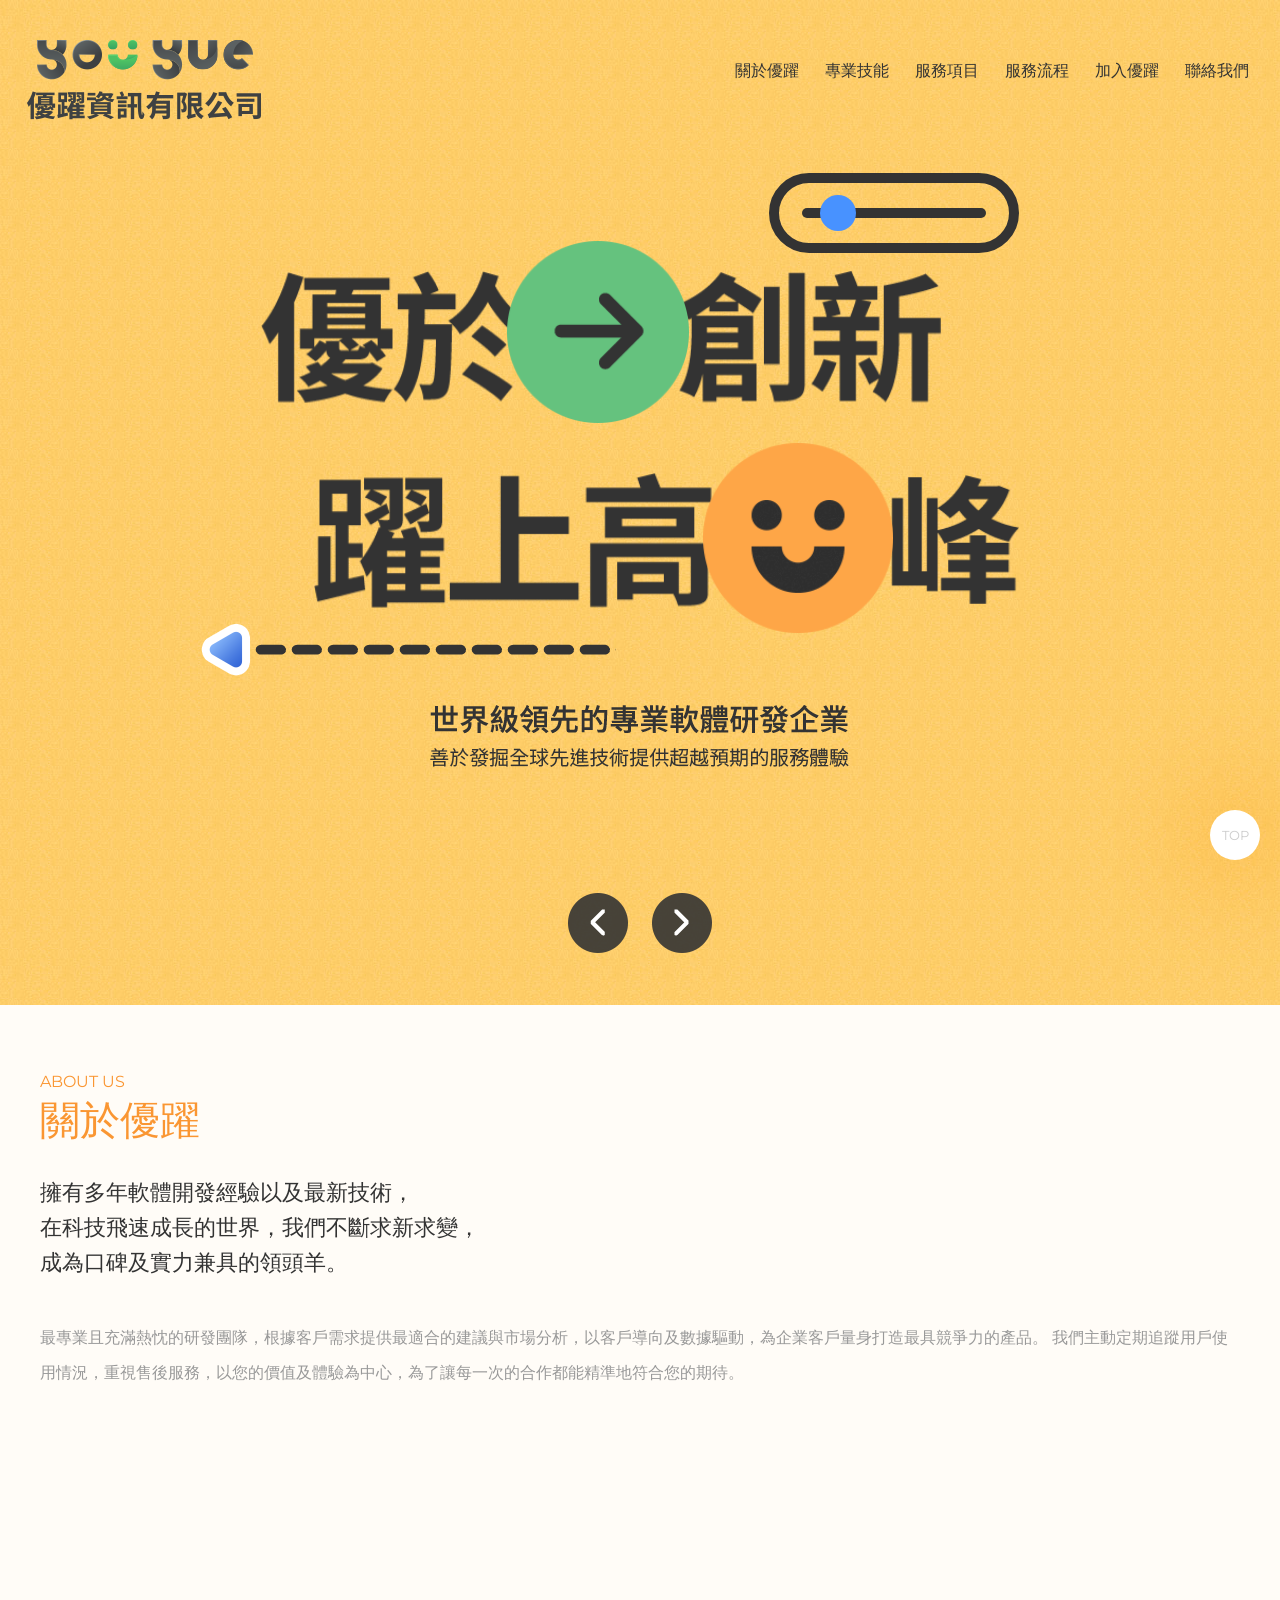
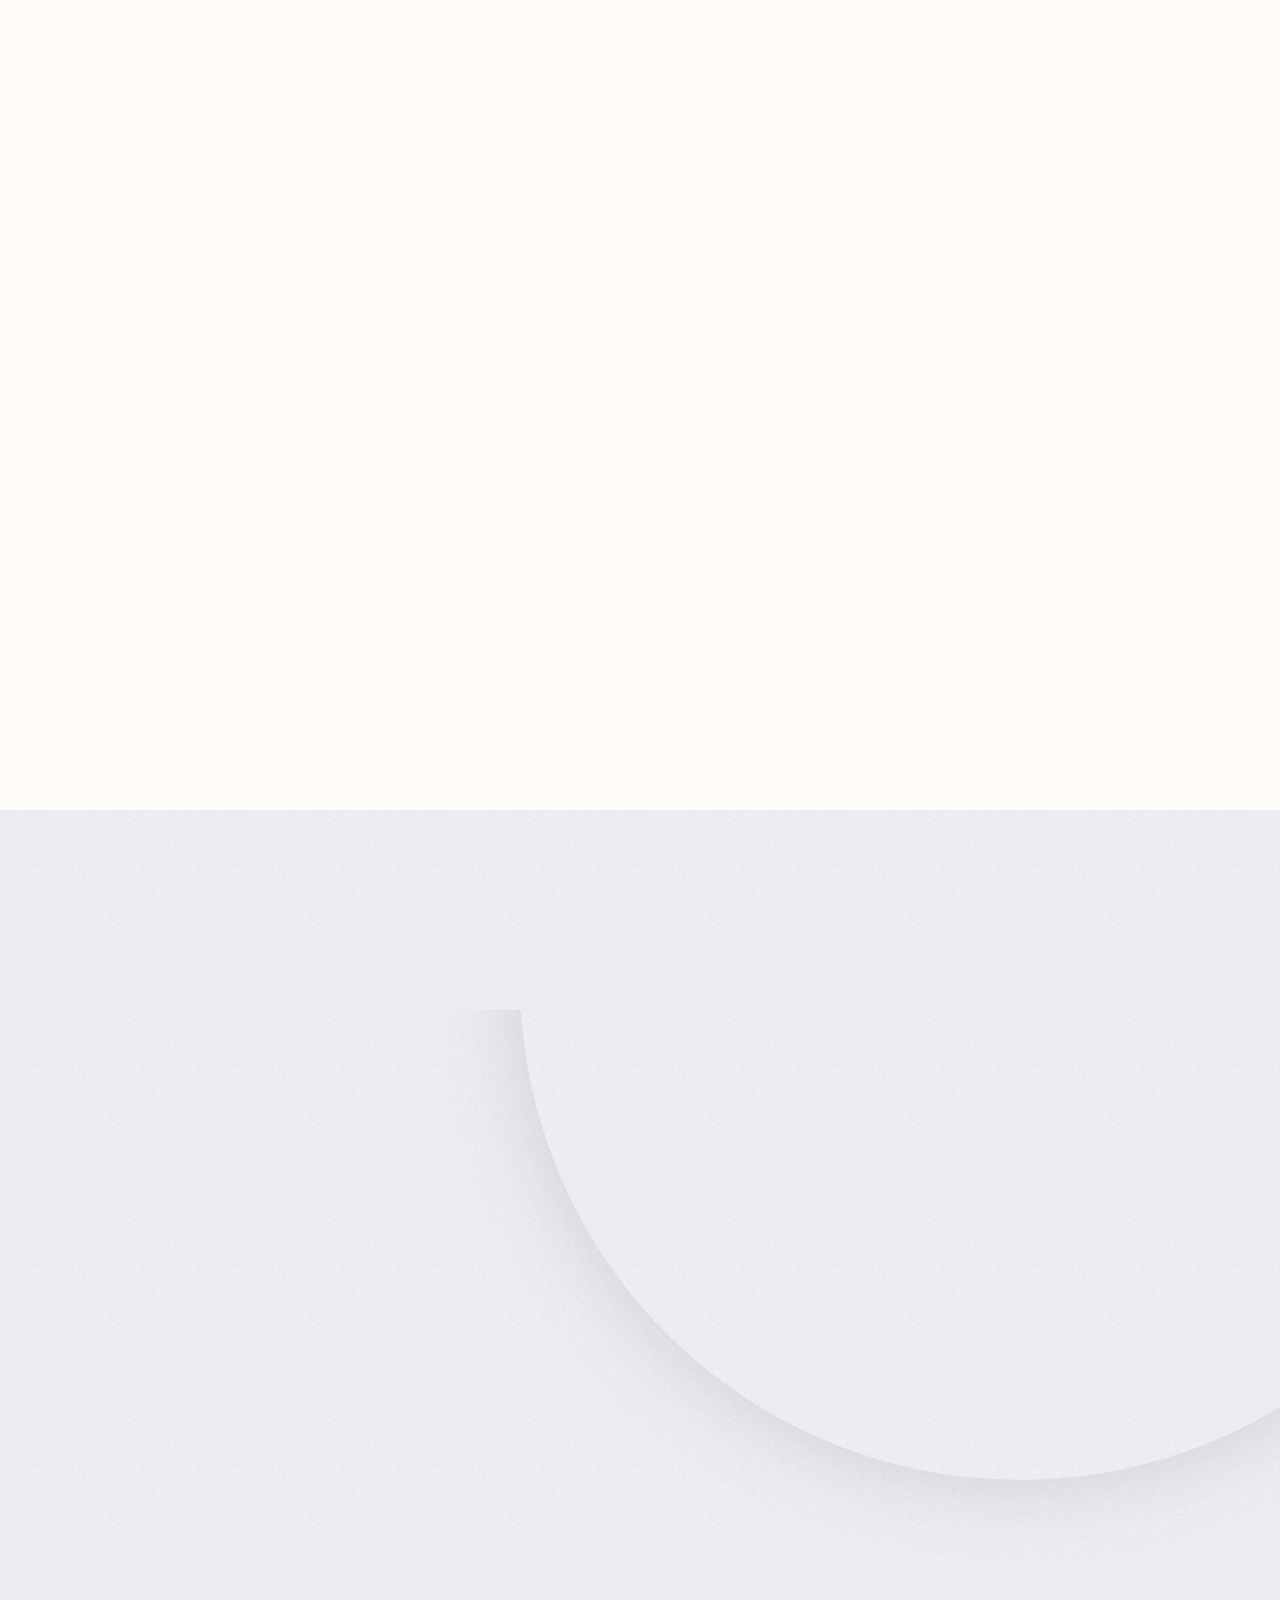
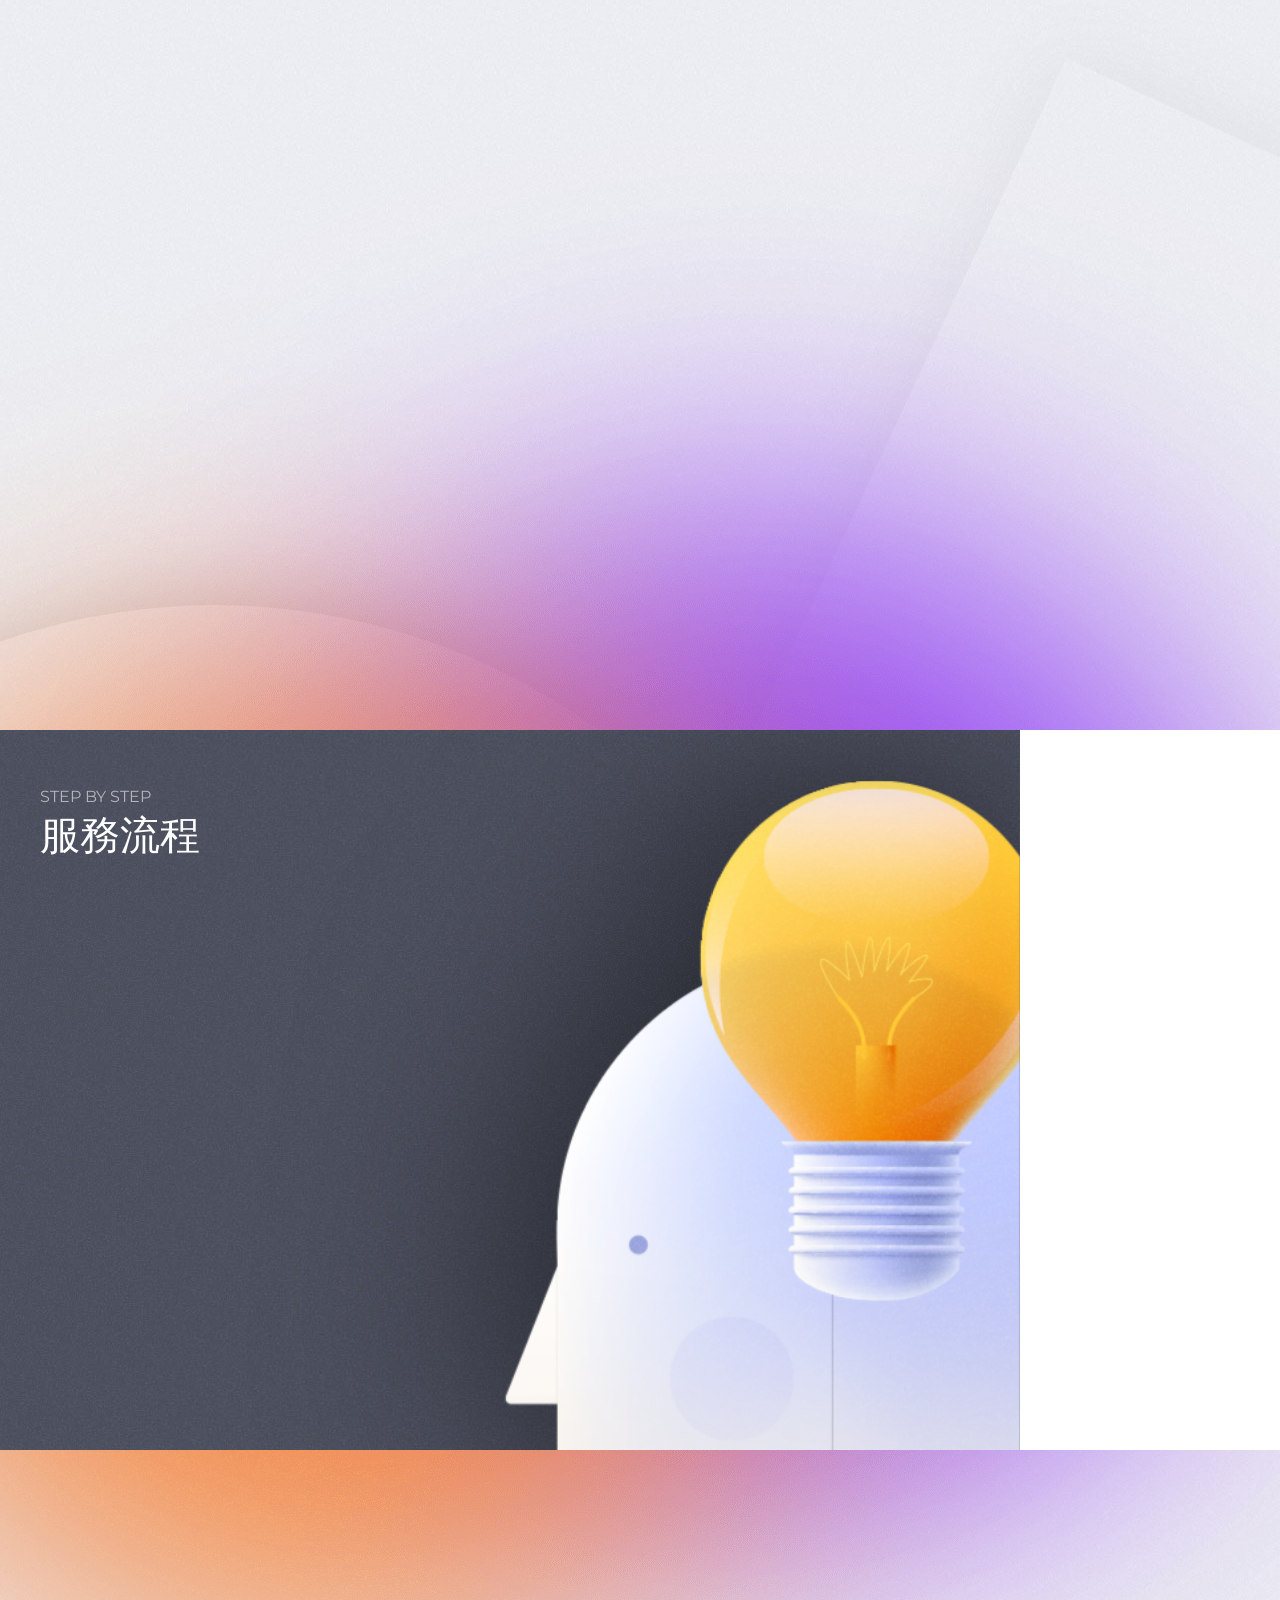
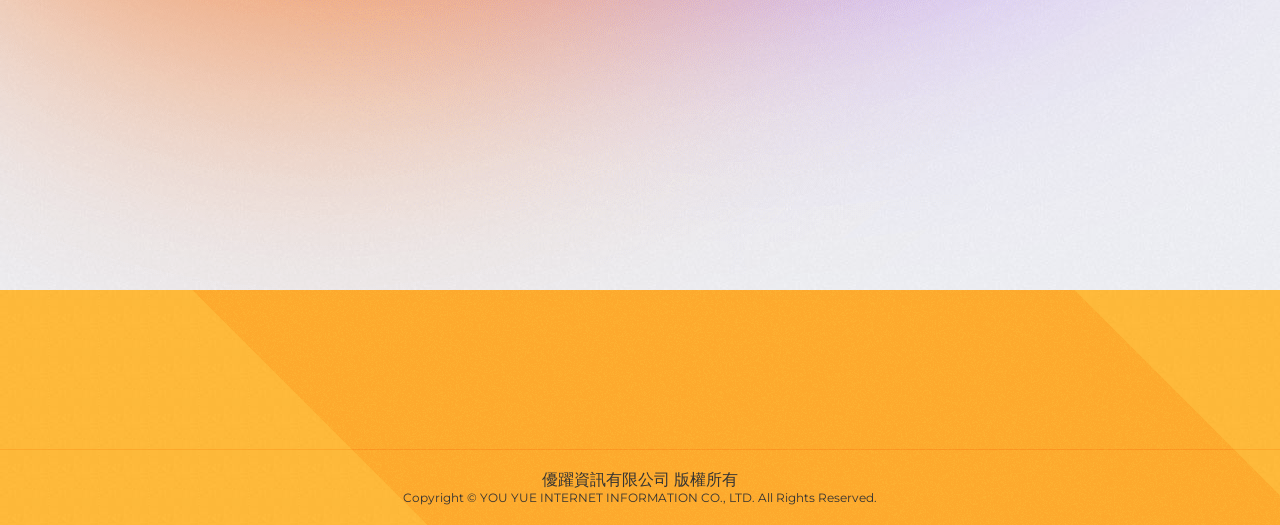
<file: index.html>
<!DOCTYPE html>
<html lang="zh-Hant-TW">

<head>
    <meta charset="utf-8">
    <meta http-equiv="X-UA-Compatible" content="IE=edge">
    <meta name="viewport" content="width=device-width, initial-scale = 1.0, maximum-scale=1.0, user-scalable=no" />
    <meta name="format-detection" content="telephone=no" />
    <title>優躍</title>
    <link href="image/favicon.ico" rel="shortcut icon">
    <link rel="stylesheet" href="https://fonts.googleapis.com/css?family=Montserrat">
    <link rel="stylesheet" href="css/style.css">
    <link rel="stylesheet" href="css/slick.css">
    <script src="js/jquery.js"></script>
    <!-- Global site tag (gtag.js) - Google Analytics -->
    <script async src="https://www.googletagmanager.com/gtag/js?id=G-Z4SLXC8EYG"></script>
    <script>
    window.dataLayer = window.dataLayer || [];
    function gtag(){dataLayer.push(arguments);}
    gtag('js', new Date());

    gtag('config', 'G-Z4SLXC8EYG');
    </script>
</head>

<body>
    <article id="wrap">
        <!-- header -->
        <header class="header-wrap">
            <section class="header-content clearfix">
                <div>
                    <a href="/" class="logo"></a>
                    <button class="nav-btn"><span></span></button>
                    <nav class="nav-wrap">
                        <ul class="nav-list">
                            <li class="nav-item">
                                <a href="#about-area">
                                    <span>關於優躍</span>
                                </a>
                            </li>
                            <li class="nav-item">
                                <a href="#skill-area">
                                    <span>專業技能</span>
                                </a>
                            </li>
                            <li class="nav-item">
                                <a href="#service-area">
                                    <span>服務項目</span>
                                </a>
                            </li>
                            <li class="nav-item">
                                <a href="#process-area">
                                    <span>服務流程</span>
                                </a>
                            </li>
                            <li class="nav-item">
                                <a href="careers.html">
                                    <span>加入優躍</span>
                                </a>
                            </li>
                            <li class="nav-item">
                                <a href="#contact-area">
                                    <span>聯絡我們</span>
                                </a>
                            </li>
                        </ul>
                    </nav>
                </div>
            </section>
            <!-- slider star -->
            <section id="slider-area" class="index-sldier-wrap">
                <div class="slider-main">
                    <!-- 1 start -->
                    <div>
                        <div class="slider-text clearfix slider1">
                            <div class="slider-left">
                                <div class="slider1-decA">
                                    <img src="image/not-use/slider1/deco5.png" alt="" class="slider1-dec5">
                                    <img src="image/not-use/slider1/deco4.png" alt="" class="slider1-dec4">
                                </div>
                                <img src="image/not-use/slider1/txt1.png" alt="" class="slider1-img1">
                                <img src="image/not-use/slider1/txt2.png" alt="" class="slider1-img2">
                            </div>
                            <div class="slider-right">
                                <i class="star-deco1"></i>
                                <i class="star-deco1 star-deco2"></i>
                                <i class="star-deco1 star-deco3"></i>
                                <div class="slider-deco-loop1">
                                    <p><span></span></p>
                                </div>
                                <img src="image/not-use/slider1/deco1.png" alt="" class="arrow-deco">
                                <div class="slider1-decB">
                                    <!-- <p class="face-area">
                                        <img src="image/not-use/slider1/deco3.png" alt="" class="slider1-dec3 face">
                                    </p> -->
                                    <img src="image/not-use/slider1/deco3.png" alt="" class="slider1-dec3">
                                    <img src="image/not-use/slider1/deco6.png" alt="" class="slider1-dec6">
                                </div>
                                <img src="image/not-use/slider1/txt3.png" alt="" class="slider1-img3">
                                <img src="image/not-use/slider1/txt4.png" alt="" class="slider1-img4">
                            </div>
                            <div class="txt-s">
                                <img src="image/not-use/slider1/txt5.png" alt="" class="slider1-img5">
                            </div>
                        </div>
                    </div>
                    <!-- 1 end -->
                    <!-- 2 -->
                    <div>
                        <div class="slider-text clearfix slider1 slider2">
                            <div class="slider-left">
                                <img src="image/not-use/slider2/deco5.png" alt="" class="slider1-dec5 slider2-dec5">
                                <div class="slider1-decA slider2-decA">
                                    <img src="image/not-use/slider2/deco4.png" alt="" class="slider1-dec4 slider2-dec4">
                                </div>
                                <img src="image/not-use/slider2/txt1.png" alt="" class="slider1-img1">
                                <img src="image/not-use/slider2/txt2.png" alt="" class="slider1-img2">
                            </div>
                            <div class="slider-right">
                                <div class="slider1-decB">
                                    <img src="image/not-use/slider2/deco3.png" alt="" class="slider1-dec3">
                                    <img src="image/not-use/slider2/deco2.png" alt="" class="slider1-dec6">
                                </div>
                                <img src="image/not-use/slider2/txt3.png" alt="" class="slider1-img3">
                                <img src="image/not-use/slider2/txt4.png" alt="" class="slider1-img4">
                                <img src="image/not-use/slider2/deco1.png" alt="" class="slider2-dec7">
                                <i class="slider2-deco1"></i>
                                <i class="slider2-deco1 slider2-deco2"></i>
                            </div>
                            <div class="txt-s">
                                <img src="image/not-use/slider2/txt5.png" alt="" class="slider1-img5">
                            </div>
                        </div>
                    </div>
                </div>
            </section>
            <!-- slider end -->
        </header>

        <!-- content -->
        <main>
            <!-- top -->
            <div class="bg-top-wrap">
                <div class="bg-top">
                    <div class="content-wrap clearfix">
                        <!-- about star -->
                        <section id="about-area" class="index-about-wrap" data-aos="fade-up" data-aos-offset="-300" data-aos-anchor-placement="top-bottom">
                            <div class="title">
                                <span>ABOUT US</span>
                                <h3>關於優躍</h3>
                            </div>
                            <p class="about-title">
                                擁有多年軟體開發經驗以及最新技術，<br />在科技飛速成長的世界，我們不斷求新求變，<br />成為口碑及實力兼具的領頭羊。
                            </p>
                            <p class="about-detail">
                                <span>
                                    最專業且充滿熱忱的研發團隊，根據客戶需求提供最適合的建議與市場分析，以客戶導向及數據驅動，為企業客戶量身打造最具競爭力的產品。
                                </span>
                                <span>
                                    我們主動定期追蹤用戶使用情況，重視售後服務，以您的價值及體驗為中心，為了讓每一次的合作都能精準地符合您的期待。
                                </span>
                            </p>
                        </section>
                        <!-- about end -->

                        <!-- skill star -->
                        <section id="skill-area" class="index-skill-wrap">
                            <ul class="clearfix" data-aos="fade-up" data-aos-offset="-300" data-aos-anchor-placement="top-bottom">
                                <li>
                                    <!-- 1 -->
                                    <div class="skill-detail skill-middle-blue skill-item01" tabindex="0">
                                        <div class="skill-title"><i></i><b>網頁設計</b></div>
                                        <div class="skill-txt">
                                            <div class="skill-txt-bg">
                                                <b>網頁設計</b>
                                                形象網站、LOGO設計、APP介面設計、分析網站架設成效等，我們不只擁有豐富的實作經驗，還不斷研究業界最新的趨勢，致力以最優質的資訊服務提供企業形象的結合。
                                            </div>
                                        </div>
                                    </div>
                                </li>
                                <li>
                                    <!-- 2 -->
                                    <div class="skill-detail skill-dark-blue skill-item02" tabindex="0">
                                        <div class="skill-title"><i></i><b>響應式網頁</b></div>
                                        <div class="skill-txt">
                                            <div class="skill-txt-bg">
                                                <b>響應式網頁</b>
                                                不只能在電腦上觀看，還能讓您能在手機、平板、電視等地方都能流暢的瀏覽，並且無論您使用何種裝置進行內容瀏覽，有效提升網站搜尋排名，進而帶來更多的行動訪客、明顯卓越的營收成長。
                                            </div>
                                        </div>
                                    </div>
                                </li>
                                <li class="hideFixed">
                                    <!-- 3 -->
                                    <div class="skill-detail skill-dark-blue skill-item03" tabindex="0">
                                        <div class="skill-title"><i></i><b>行動裝置程式開發</b></div>
                                        <div class="skill-txt">
                                            <div class="skill-txt-bg">
                                                <b>行動裝置程式開發</b>
                                                為您打造專屬的原生客製化APP，大幅提升用戶操作體驗 ; 不論是iOS 或者 Android 系統我們都有十分豐富的實作經驗。
                                            </div>
                                        </div>
                                    </div>
                                </li>
                                <li>
                                    <!-- 4 -->
                                    <div class="skill-detail skill-light-blue skill-item04" tabindex="0">
                                        <div class="skill-title"><i></i><b>數據分析</b></div>
                                        <div class="skill-txt">
                                            <div class="skill-txt-bg">
                                                <b>數據分析</b>
                                                全端數據採集、廣告投放分析、用戶行為分析、用戶標籤體系、視覺化報表，幫助企業找出核心問題、潛在用戶，運用量化數據，提出迭代優化建議，以優化產品與行銷策略。
                                            </div>
                                        </div>
                                    </div>
                                </li>
                            </ul>
                        </section>
                        <!-- skill end -->
                        <i class="top-deco1" data-aos="fade-up" data-aos-offset="-300" data-aos-anchor-placement="top-bottom"></i>
                        <i class="top-deco2" data-aos="fade-up" data-aos-offset="-300" data-aos-anchor-placement="top-bottom"></i>
                        <i class="top-deco3" data-aos="fade-up" data-aos-offset="-300" data-aos-anchor-placement="top-bottom"></i>
                    </div> 
                </div>
            </div>
            <!-- bottom -->
            <div class="bg-bottom-wrap">
                <div class="bg-bottom">
                    <!-- 服務項目 service star-->
                    <section id="service-area" class="index-service-wrap">
                        <div class="content-wrap" data-aos="fade-up" data-aos-offset="-300" data-aos-anchor-placement="top-bottom">
                            <div class="title">
                                <span>SERVICE</span>
                                <h3>服務項目</h3>
                                全方位服務、專業的團隊、完善的售後服務，讓我們幫你把所有的想法化作為現實
                            </div>
                            <ul class="clearfix">
                                <!-- 1 -->
                                <li class="service-item1" tabindex="0">
                                    <p class="service-title">
                                        <span>
                                            網站設計開發
                                        </span>
                                    </p>
                                    <p class="service-items">
                                        一站式網頁<br />
                                        購物網站<br />
                                        企業形象網站
                                    </p>
                                </li>
                                <!-- 2 -->
                                <li class="service-item2" tabindex="0">
                                    <p class="service-title">
                                        <span>程式開發</span>
                                    </p>
                                    <p class="service-items">
                                        客戶關係系統<br />
                                        APP應用程式<br />
                                        企業管理系統
                                    </p>
                                </li>
                                <!-- 3 -->
                                <li class="service-item3" tabindex="0">
                                    <p class="service-title">
                                        <span>視覺傳達設計</span>
                                    </p>
                                    <p class="service-items">
                                        LOGO設計<br />
                                        EDM設計<br />
                                        APP介面設計
                                    </p>
                                </li>
                                <!-- 4 -->
                                <li class="service-item4" tabindex="0">
                                    <p class="service-title">
                                        <span>數據分析服務</span>
                                    </p>
                                    <p class="service-items">
                                        網站使用者行為分析<br />
                                        用戶行為分析<br />
                                        用戶標籤體系
                                    </p>
                                </li>
                                <!-- 5 -->
                                <li class="service-item5" tabindex="0">
                                    <p class="service-title">
                                        <span>顧問服務</span>
                                    </p>
                                    <p class="service-items">
                                        機器託管維護服務<br />
                                        CRM應用軟體外包服務<br />
                                        軟體應用諮詢服務
                                    </p>
                                </li>
                            </ul>
                        </div>
                        <!-- 裝飾品 decoration -->
                        <i class="service-deco1"></i>
                        <i class="service-deco2"></i>
                        <i class="service-deco3"></i>
                        <i class="service-deco4"></i>
                    </section>
                    <!-- 服務項目 service end-->


                    <!-- 服務流程 process star-->
                    <section id="process-area" class="index-process-wrap">
                        <div class="content-wrap">
                            <div class="process-content clearfix">
                                <div class="title">
                                    <span>STEP BY STEP</span>
                                    <h3>服務流程</h3>
                                </div>
                                <div class="process-img">
                                    <img src="image/process_img1.png" alt="" class="process-item process-item1 img1 active">
                                    <img src="image/process_img2.png" alt="" class="process-item process-item2 img2">
                                    <img src="image/process_img3.png" alt="" class="process-item process-item3 img3">
                                    <img src="image/process_img4.png" alt="" class="process-item process-item4 img4">
                                    <img src="image/process_img5.png" alt="" class="process-item process-item5 img5">
                                </div>
                                <div class="process-btn">
                                    <ul>
                                        <li data-aos="fade-up" data-aos-offset="-300" data-aos-anchor-placement="top-bottom"><a href=".process-item1" class="active">需求諮詢</a></li>
                                        <li data-aos="fade-up" data-aos-offset="-300" data-aos-anchor-placement="top-bottom"><a href=".process-item2">評估分析</a></li>
                                        <li data-aos="fade-up" data-aos-offset="-300" data-aos-anchor-placement="top-bottom"><a href=".process-item3">開發建置</a></li>
                                        <li data-aos="fade-up" data-aos-offset="-300" data-aos-anchor-placement="top-bottom"><a href=".process-item4">測試部署</a></li>
                                        <li data-aos="fade-up" data-aos-offset="-300" data-aos-anchor-placement="top-bottom"><a href=".process-item5">保固與維護</a></li>
                                    </ul>
                                </div>
                                <div class="process-detail">
                                    <p class="process-item process-item1 active" data-aos="fade-up" data-aos-offset="-300" data-aos-anchor-placement="top-bottom">
                                        <span>需求諮詢</span>
                                        為您提供最專業客戶咨詢，了解您預計達成的目標及需求，亦會提供詳細所有相關項目列表和價格。
                                    </p>
                                    <p class="process-item process-item2" data-aos="fade-up" data-aos-offset="-300" data-aos-anchor-placement="top-bottom">
                                        <span>評估分析</span>
                                        針對您的需求及要求，由專業規劃團隊研究並討論出適合您的解決方案進行提案。預計的工作時程及費用也會一併附上。
                                    </p>
                                    <p class="process-item process-item3" data-aos="fade-up" data-aos-offset="-300" data-aos-anchor-placement="top-bottom">
                                        <span>開發建置</span>
                                        交由專業開發團隊正式進入程式開發，並遵照工作時程計畫來進行。
                                    </p>
                                    <p class="process-item process-item4" data-aos="fade-up" data-aos-offset="-300" data-aos-anchor-placement="top-bottom">
                                        <span>測試部署</span>
                                        設計階段至程式開發完成，均提供專屬進度查詢介面與成品展示，確保專案的品質。
                                    </p>
                                    <p class="process-item process-item5" data-aos="fade-up" data-aos-offset="-300" data-aos-anchor-placement="top-bottom">
                                        <span>保固與維護</span>
                                        在您確認專案完成後，我們將安排使用者教育訓練及維護教育。我們提供您「專屬保固服務」，您如果需要任何的協助，請隨時與我們聯絡。
                                    </p>
                                </div>
                            </div>
                        </div>
                    </section>
                    <!-- 服務流程 process end-->


                    <!-- 聯絡我們 contact star-->
                    <section id="contact-area" class="index-contact-wrap ">
                        <div class="content-wrap" data-aos="fade-up" data-aos-offset="-300" data-aos-anchor-placement="top-bottom">
                            <div class="title">
                                <span>CONTACT US</span>
                                <h3>聯絡我們</h3>
                                用專業的建議，有效率的溝通，讓優躍實現您心中美好的藍圖
                            </div>
                            <ul>
                                <li>電話：04-22545371</li>
                                <li>地址：臺中市南屯區大墩十街300號7樓之1</li>
                                <li>信箱位置：contact@you-yue.com.tw</li>
                            </ul>
                            <a href="mailto:contact@you-yue.com.tw" tabindex="0">
                                e-mail 與我們聯繫
                            </a>
                            <i class="obj-1"></i>
                            <i class="obj-2"></i>
                            <i class="obj-3"></i>
                        </div>
                    </section>
                    <!-- 聯絡我們 contact end-->
                </div>
            </div>
        </main>
        <!-- footer -->
        <footer class="footer-wrap">
            <section class="footer-bg">
                <div class="footer-center">
                    <p>優躍資訊有限公司 版權所有
                        <span>Copyright © YOU YUE INTERNET INFORMATION CO., LTD. All Rights Reserved.</span>
                    </p>
                </div>
            </section>
        </footer>
        <a href="" class="btn-top" tabindex="0"></a>
    </article>

    <script src="js/aos.js"></script>
    <script src="js/slick.js"></script>
    <script src="js/script.js"></script>
    <script>
        // slider
        $(function () {
            $(".btn-top").click(function (e) {
                e.preventDefault();
                $("body, html").stop().animate({
                    scrollTop: 0
                }, 200);
            });
            AOS.init();
            $(".slider-main").slick({
                dots: false,
                // dots: true,
                arrows: true,
                autoplay: true,
                autoplaySpeed: 7000,
                slidesToShow: 1,
                slidesToScroll: 1,
                adaptiveHeight: false, //true
                fade: true,
                nextArrow: '<div class="slick-next slick-arrow"></div>',
                prevArrow: '<div class="slick-prev slick-arrow"></div>',
            });
        });
    </script>
</body>

</html>
</file>
<file: css/style.css>
@charset "UTF-8";
/* @group Reset */
* {
  box-sizing: border-box;
}

html,
body,
div,
span,
applet,
object,
iframe,
h1,
h2,
h3,
h4,
h5,
h6,
p,
blockquote,
pre,
a,
abbr,
acronym,
address,
big,
cite,
code,
del,
dfn,
em,
img,
ins,
kbd,
q,
s,
samp,
small,
strike,
strong,
sub,
sup,
tt,
var,
b,
u,
i,
center,
dl,
dt,
dd,
ol,
ul,
li,
fieldset,
form,
label,
legend,
table,
caption,
tbody,
tfoot,
thead,
tr,
th,
td,
article,
aside,
canvas,
details,
embed,
figure,
figcaption,
footer,
header,
hgroup,
menu,
nav,
output,
ruby,
section,
summary,
time,
mark,
audio,
video {
  margin: 0;
  padding: 0;
  border: 0;
  font: inherit;
  font-size: 100%;
  vertical-align: baseline;
}

/* HTML5 display-role reset for older browsers */
article,
aside,
details,
figcaption,
figure,
footer,
header,
hgroup,
menu,
nav,
section {
  display: block;
}

html {
  -webkit-tap-highlight-color: transparent;
  -webkit-text-size-adjust: 100%;
     -moz-text-size-adjust: 100%;
      -ms-text-size-adjust: 100%;
          text-size-adjust: 100%;
  line-height: 1;
}

body {
  position: relative;
  margin: 0;
  overflow-x: hidden;
}

a {
  text-decoration: none;
  cursor: pointer;
}

a,
area,
button,
input,
label,
select,
summary,
textarea {
  touch-action: manipulation;
}

address,
caption,
cite,
code,
dfn,
em,
strong,
th,
var {
  font-style: normal;
  font-weight: normal;
}

ol,
ul {
  list-style: none;
}

blockquote,
q {
  quotes: none;
}
blockquote:before, blockquote:after,
q:before,
q:after {
  content: '';
  content: none;
}

table {
  border-collapse: collapse;
  border-spacing: 0;
}

input[type=checkbox],
input[type=radio] {
  line-height: normal;
  margin: 4px 0 0;
  margin-top: 1px\9;
  padding: 0;
}

button,
input,
optgroup,
select,
textarea {
  color: inherit;
  font: inherit;
  margin: 0;
  border-radius: 0;
  -webkit-appearance: none;
     -moz-appearance: none;
          appearance: none;
}
button:focus,
input:focus,
optgroup:focus,
select:focus,
textarea:focus {
  outline: 0;
}

button,
input[type=button],
input[type=checkbox],
input[type=radio],
input[type=reset],
input[type=submit],
label[for] {
  cursor: pointer;
}

input[type=file]::-webkit-file-upload-button {
  cursor: pointer;
}

select::-ms-expand {
  display: none;
}

/* @end */
[data-aos][data-aos][data-aos-duration="50"], body[data-aos-duration="50"] [data-aos] {
  -webkit-transition-duration: 50ms;
          transition-duration: 50ms;
}

[data-aos][data-aos][data-aos-delay="50"], body[data-aos-delay="50"] [data-aos] {
  -webkit-transition-delay: 0;
          transition-delay: 0;
}

[data-aos][data-aos][data-aos-delay="50"].aos-animate, body[data-aos-delay="50"] [data-aos].aos-animate {
  -webkit-transition-delay: 50ms;
          transition-delay: 50ms;
}

[data-aos][data-aos][data-aos-duration="100"], body[data-aos-duration="100"] [data-aos] {
  -webkit-transition-duration: 0.1s;
          transition-duration: 0.1s;
}

[data-aos][data-aos][data-aos-delay="100"], body[data-aos-delay="100"] [data-aos] {
  -webkit-transition-delay: 0;
          transition-delay: 0;
}

[data-aos][data-aos][data-aos-delay="100"].aos-animate, body[data-aos-delay="100"] [data-aos].aos-animate {
  -webkit-transition-delay: 0.1s;
          transition-delay: 0.1s;
}

[data-aos][data-aos][data-aos-duration="150"], body[data-aos-duration="150"] [data-aos] {
  -webkit-transition-duration: 0.15s;
          transition-duration: 0.15s;
}

[data-aos][data-aos][data-aos-delay="150"], body[data-aos-delay="150"] [data-aos] {
  -webkit-transition-delay: 0;
          transition-delay: 0;
}

[data-aos][data-aos][data-aos-delay="150"].aos-animate, body[data-aos-delay="150"] [data-aos].aos-animate {
  -webkit-transition-delay: 0.15s;
          transition-delay: 0.15s;
}

[data-aos][data-aos][data-aos-duration="200"], body[data-aos-duration="200"] [data-aos] {
  -webkit-transition-duration: 0.2s;
          transition-duration: 0.2s;
}

[data-aos][data-aos][data-aos-delay="200"], body[data-aos-delay="200"] [data-aos] {
  -webkit-transition-delay: 0;
          transition-delay: 0;
}

[data-aos][data-aos][data-aos-delay="200"].aos-animate, body[data-aos-delay="200"] [data-aos].aos-animate {
  -webkit-transition-delay: 0.2s;
          transition-delay: 0.2s;
}

[data-aos][data-aos][data-aos-duration="250"], body[data-aos-duration="250"] [data-aos] {
  -webkit-transition-duration: 0.25s;
          transition-duration: 0.25s;
}

[data-aos][data-aos][data-aos-delay="250"], body[data-aos-delay="250"] [data-aos] {
  -webkit-transition-delay: 0;
          transition-delay: 0;
}

[data-aos][data-aos][data-aos-delay="250"].aos-animate, body[data-aos-delay="250"] [data-aos].aos-animate {
  -webkit-transition-delay: 0.25s;
          transition-delay: 0.25s;
}

[data-aos][data-aos][data-aos-duration="300"], body[data-aos-duration="300"] [data-aos] {
  -webkit-transition-duration: 0.3s;
          transition-duration: 0.3s;
}

[data-aos][data-aos][data-aos-delay="300"], body[data-aos-delay="300"] [data-aos] {
  -webkit-transition-delay: 0;
          transition-delay: 0;
}

[data-aos][data-aos][data-aos-delay="300"].aos-animate, body[data-aos-delay="300"] [data-aos].aos-animate {
  -webkit-transition-delay: 0.3s;
          transition-delay: 0.3s;
}

[data-aos][data-aos][data-aos-duration="350"], body[data-aos-duration="350"] [data-aos] {
  -webkit-transition-duration: 0.35s;
          transition-duration: 0.35s;
}

[data-aos][data-aos][data-aos-delay="350"], body[data-aos-delay="350"] [data-aos] {
  -webkit-transition-delay: 0;
          transition-delay: 0;
}

[data-aos][data-aos][data-aos-delay="350"].aos-animate, body[data-aos-delay="350"] [data-aos].aos-animate {
  -webkit-transition-delay: 0.35s;
          transition-delay: 0.35s;
}

[data-aos][data-aos][data-aos-duration="400"], body[data-aos-duration="400"] [data-aos] {
  -webkit-transition-duration: 0.4s;
          transition-duration: 0.4s;
}

[data-aos][data-aos][data-aos-delay="400"], body[data-aos-delay="400"] [data-aos] {
  -webkit-transition-delay: 0;
          transition-delay: 0;
}

[data-aos][data-aos][data-aos-delay="400"].aos-animate, body[data-aos-delay="400"] [data-aos].aos-animate {
  -webkit-transition-delay: 0.4s;
          transition-delay: 0.4s;
}

[data-aos][data-aos][data-aos-duration="450"], body[data-aos-duration="450"] [data-aos] {
  -webkit-transition-duration: 0.45s;
          transition-duration: 0.45s;
}

[data-aos][data-aos][data-aos-delay="450"], body[data-aos-delay="450"] [data-aos] {
  -webkit-transition-delay: 0;
          transition-delay: 0;
}

[data-aos][data-aos][data-aos-delay="450"].aos-animate, body[data-aos-delay="450"] [data-aos].aos-animate {
  -webkit-transition-delay: 0.45s;
          transition-delay: 0.45s;
}

[data-aos][data-aos][data-aos-duration="500"], body[data-aos-duration="500"] [data-aos] {
  -webkit-transition-duration: 0.5s;
          transition-duration: 0.5s;
}

[data-aos][data-aos][data-aos-delay="500"], body[data-aos-delay="500"] [data-aos] {
  -webkit-transition-delay: 0;
          transition-delay: 0;
}

[data-aos][data-aos][data-aos-delay="500"].aos-animate, body[data-aos-delay="500"] [data-aos].aos-animate {
  -webkit-transition-delay: 0.5s;
          transition-delay: 0.5s;
}

[data-aos][data-aos][data-aos-duration="550"], body[data-aos-duration="550"] [data-aos] {
  -webkit-transition-duration: 0.55s;
          transition-duration: 0.55s;
}

[data-aos][data-aos][data-aos-delay="550"], body[data-aos-delay="550"] [data-aos] {
  -webkit-transition-delay: 0;
          transition-delay: 0;
}

[data-aos][data-aos][data-aos-delay="550"].aos-animate, body[data-aos-delay="550"] [data-aos].aos-animate {
  -webkit-transition-delay: 0.55s;
          transition-delay: 0.55s;
}

[data-aos][data-aos][data-aos-duration="600"], body[data-aos-duration="600"] [data-aos] {
  -webkit-transition-duration: 0.6s;
          transition-duration: 0.6s;
}

[data-aos][data-aos][data-aos-delay="600"], body[data-aos-delay="600"] [data-aos] {
  -webkit-transition-delay: 0;
          transition-delay: 0;
}

[data-aos][data-aos][data-aos-delay="600"].aos-animate, body[data-aos-delay="600"] [data-aos].aos-animate {
  -webkit-transition-delay: 0.6s;
          transition-delay: 0.6s;
}

[data-aos][data-aos][data-aos-duration="650"], body[data-aos-duration="650"] [data-aos] {
  -webkit-transition-duration: 0.65s;
          transition-duration: 0.65s;
}

[data-aos][data-aos][data-aos-delay="650"], body[data-aos-delay="650"] [data-aos] {
  -webkit-transition-delay: 0;
          transition-delay: 0;
}

[data-aos][data-aos][data-aos-delay="650"].aos-animate, body[data-aos-delay="650"] [data-aos].aos-animate {
  -webkit-transition-delay: 0.65s;
          transition-delay: 0.65s;
}

[data-aos][data-aos][data-aos-duration="700"], body[data-aos-duration="700"] [data-aos] {
  -webkit-transition-duration: 0.7s;
          transition-duration: 0.7s;
}

[data-aos][data-aos][data-aos-delay="700"], body[data-aos-delay="700"] [data-aos] {
  -webkit-transition-delay: 0;
          transition-delay: 0;
}

[data-aos][data-aos][data-aos-delay="700"].aos-animate, body[data-aos-delay="700"] [data-aos].aos-animate {
  -webkit-transition-delay: 0.7s;
          transition-delay: 0.7s;
}

[data-aos][data-aos][data-aos-duration="750"], body[data-aos-duration="750"] [data-aos] {
  -webkit-transition-duration: 0.75s;
          transition-duration: 0.75s;
}

[data-aos][data-aos][data-aos-delay="750"], body[data-aos-delay="750"] [data-aos] {
  -webkit-transition-delay: 0;
          transition-delay: 0;
}

[data-aos][data-aos][data-aos-delay="750"].aos-animate, body[data-aos-delay="750"] [data-aos].aos-animate {
  -webkit-transition-delay: 0.75s;
          transition-delay: 0.75s;
}

[data-aos][data-aos][data-aos-duration="800"], body[data-aos-duration="800"] [data-aos] {
  -webkit-transition-duration: 0.8s;
          transition-duration: 0.8s;
}

[data-aos][data-aos][data-aos-delay="800"], body[data-aos-delay="800"] [data-aos] {
  -webkit-transition-delay: 0;
          transition-delay: 0;
}

[data-aos][data-aos][data-aos-delay="800"].aos-animate, body[data-aos-delay="800"] [data-aos].aos-animate {
  -webkit-transition-delay: 0.8s;
          transition-delay: 0.8s;
}

[data-aos][data-aos][data-aos-duration="850"], body[data-aos-duration="850"] [data-aos] {
  -webkit-transition-duration: 0.85s;
          transition-duration: 0.85s;
}

[data-aos][data-aos][data-aos-delay="850"], body[data-aos-delay="850"] [data-aos] {
  -webkit-transition-delay: 0;
          transition-delay: 0;
}

[data-aos][data-aos][data-aos-delay="850"].aos-animate, body[data-aos-delay="850"] [data-aos].aos-animate {
  -webkit-transition-delay: 0.85s;
          transition-delay: 0.85s;
}

[data-aos][data-aos][data-aos-duration="900"], body[data-aos-duration="900"] [data-aos] {
  -webkit-transition-duration: 0.9s;
          transition-duration: 0.9s;
}

[data-aos][data-aos][data-aos-delay="900"], body[data-aos-delay="900"] [data-aos] {
  -webkit-transition-delay: 0;
          transition-delay: 0;
}

[data-aos][data-aos][data-aos-delay="900"].aos-animate, body[data-aos-delay="900"] [data-aos].aos-animate {
  -webkit-transition-delay: 0.9s;
          transition-delay: 0.9s;
}

[data-aos][data-aos][data-aos-duration="950"], body[data-aos-duration="950"] [data-aos] {
  -webkit-transition-duration: 0.95s;
          transition-duration: 0.95s;
}

[data-aos][data-aos][data-aos-delay="950"], body[data-aos-delay="950"] [data-aos] {
  -webkit-transition-delay: 0;
          transition-delay: 0;
}

[data-aos][data-aos][data-aos-delay="950"].aos-animate, body[data-aos-delay="950"] [data-aos].aos-animate {
  -webkit-transition-delay: 0.95s;
          transition-delay: 0.95s;
}

[data-aos][data-aos][data-aos-duration="1000"], body[data-aos-duration="1000"] [data-aos] {
  -webkit-transition-duration: 1s;
          transition-duration: 1s;
}

[data-aos][data-aos][data-aos-delay="1000"], body[data-aos-delay="1000"] [data-aos] {
  -webkit-transition-delay: 0;
          transition-delay: 0;
}

[data-aos][data-aos][data-aos-delay="1000"].aos-animate, body[data-aos-delay="1000"] [data-aos].aos-animate {
  -webkit-transition-delay: 1s;
          transition-delay: 1s;
}

[data-aos][data-aos][data-aos-duration="1050"], body[data-aos-duration="1050"] [data-aos] {
  -webkit-transition-duration: 1.05s;
          transition-duration: 1.05s;
}

[data-aos][data-aos][data-aos-delay="1050"], body[data-aos-delay="1050"] [data-aos] {
  -webkit-transition-delay: 0;
          transition-delay: 0;
}

[data-aos][data-aos][data-aos-delay="1050"].aos-animate, body[data-aos-delay="1050"] [data-aos].aos-animate {
  -webkit-transition-delay: 1.05s;
          transition-delay: 1.05s;
}

[data-aos][data-aos][data-aos-duration="1100"], body[data-aos-duration="1100"] [data-aos] {
  -webkit-transition-duration: 1.1s;
          transition-duration: 1.1s;
}

[data-aos][data-aos][data-aos-delay="1100"], body[data-aos-delay="1100"] [data-aos] {
  -webkit-transition-delay: 0;
          transition-delay: 0;
}

[data-aos][data-aos][data-aos-delay="1100"].aos-animate, body[data-aos-delay="1100"] [data-aos].aos-animate {
  -webkit-transition-delay: 1.1s;
          transition-delay: 1.1s;
}

[data-aos][data-aos][data-aos-duration="1150"], body[data-aos-duration="1150"] [data-aos] {
  -webkit-transition-duration: 1.15s;
          transition-duration: 1.15s;
}

[data-aos][data-aos][data-aos-delay="1150"], body[data-aos-delay="1150"] [data-aos] {
  -webkit-transition-delay: 0;
          transition-delay: 0;
}

[data-aos][data-aos][data-aos-delay="1150"].aos-animate, body[data-aos-delay="1150"] [data-aos].aos-animate {
  -webkit-transition-delay: 1.15s;
          transition-delay: 1.15s;
}

[data-aos][data-aos][data-aos-duration="1200"], body[data-aos-duration="1200"] [data-aos] {
  -webkit-transition-duration: 1.2s;
          transition-duration: 1.2s;
}

[data-aos][data-aos][data-aos-delay="1200"], body[data-aos-delay="1200"] [data-aos] {
  -webkit-transition-delay: 0;
          transition-delay: 0;
}

[data-aos][data-aos][data-aos-delay="1200"].aos-animate, body[data-aos-delay="1200"] [data-aos].aos-animate {
  -webkit-transition-delay: 1.2s;
          transition-delay: 1.2s;
}

[data-aos][data-aos][data-aos-duration="1250"], body[data-aos-duration="1250"] [data-aos] {
  -webkit-transition-duration: 1.25s;
          transition-duration: 1.25s;
}

[data-aos][data-aos][data-aos-delay="1250"], body[data-aos-delay="1250"] [data-aos] {
  -webkit-transition-delay: 0;
          transition-delay: 0;
}

[data-aos][data-aos][data-aos-delay="1250"].aos-animate, body[data-aos-delay="1250"] [data-aos].aos-animate {
  -webkit-transition-delay: 1.25s;
          transition-delay: 1.25s;
}

[data-aos][data-aos][data-aos-duration="1300"], body[data-aos-duration="1300"] [data-aos] {
  -webkit-transition-duration: 1.3s;
          transition-duration: 1.3s;
}

[data-aos][data-aos][data-aos-delay="1300"], body[data-aos-delay="1300"] [data-aos] {
  -webkit-transition-delay: 0;
          transition-delay: 0;
}

[data-aos][data-aos][data-aos-delay="1300"].aos-animate, body[data-aos-delay="1300"] [data-aos].aos-animate {
  -webkit-transition-delay: 1.3s;
          transition-delay: 1.3s;
}

[data-aos][data-aos][data-aos-duration="1350"], body[data-aos-duration="1350"] [data-aos] {
  -webkit-transition-duration: 1.35s;
          transition-duration: 1.35s;
}

[data-aos][data-aos][data-aos-delay="1350"], body[data-aos-delay="1350"] [data-aos] {
  -webkit-transition-delay: 0;
          transition-delay: 0;
}

[data-aos][data-aos][data-aos-delay="1350"].aos-animate, body[data-aos-delay="1350"] [data-aos].aos-animate {
  -webkit-transition-delay: 1.35s;
          transition-delay: 1.35s;
}

[data-aos][data-aos][data-aos-duration="1400"], body[data-aos-duration="1400"] [data-aos] {
  -webkit-transition-duration: 1.4s;
          transition-duration: 1.4s;
}

[data-aos][data-aos][data-aos-delay="1400"], body[data-aos-delay="1400"] [data-aos] {
  -webkit-transition-delay: 0;
          transition-delay: 0;
}

[data-aos][data-aos][data-aos-delay="1400"].aos-animate, body[data-aos-delay="1400"] [data-aos].aos-animate {
  -webkit-transition-delay: 1.4s;
          transition-delay: 1.4s;
}

[data-aos][data-aos][data-aos-duration="1450"], body[data-aos-duration="1450"] [data-aos] {
  -webkit-transition-duration: 1.45s;
          transition-duration: 1.45s;
}

[data-aos][data-aos][data-aos-delay="1450"], body[data-aos-delay="1450"] [data-aos] {
  -webkit-transition-delay: 0;
          transition-delay: 0;
}

[data-aos][data-aos][data-aos-delay="1450"].aos-animate, body[data-aos-delay="1450"] [data-aos].aos-animate {
  -webkit-transition-delay: 1.45s;
          transition-delay: 1.45s;
}

[data-aos][data-aos][data-aos-duration="1500"], body[data-aos-duration="1500"] [data-aos] {
  -webkit-transition-duration: 1.5s;
          transition-duration: 1.5s;
}

[data-aos][data-aos][data-aos-delay="1500"], body[data-aos-delay="1500"] [data-aos] {
  -webkit-transition-delay: 0;
          transition-delay: 0;
}

[data-aos][data-aos][data-aos-delay="1500"].aos-animate, body[data-aos-delay="1500"] [data-aos].aos-animate {
  -webkit-transition-delay: 1.5s;
          transition-delay: 1.5s;
}

[data-aos][data-aos][data-aos-duration="1550"], body[data-aos-duration="1550"] [data-aos] {
  -webkit-transition-duration: 1.55s;
          transition-duration: 1.55s;
}

[data-aos][data-aos][data-aos-delay="1550"], body[data-aos-delay="1550"] [data-aos] {
  -webkit-transition-delay: 0;
          transition-delay: 0;
}

[data-aos][data-aos][data-aos-delay="1550"].aos-animate, body[data-aos-delay="1550"] [data-aos].aos-animate {
  -webkit-transition-delay: 1.55s;
          transition-delay: 1.55s;
}

[data-aos][data-aos][data-aos-duration="1600"], body[data-aos-duration="1600"] [data-aos] {
  -webkit-transition-duration: 1.6s;
          transition-duration: 1.6s;
}

[data-aos][data-aos][data-aos-delay="1600"], body[data-aos-delay="1600"] [data-aos] {
  -webkit-transition-delay: 0;
          transition-delay: 0;
}

[data-aos][data-aos][data-aos-delay="1600"].aos-animate, body[data-aos-delay="1600"] [data-aos].aos-animate {
  -webkit-transition-delay: 1.6s;
          transition-delay: 1.6s;
}

[data-aos][data-aos][data-aos-duration="1650"], body[data-aos-duration="1650"] [data-aos] {
  -webkit-transition-duration: 1.65s;
          transition-duration: 1.65s;
}

[data-aos][data-aos][data-aos-delay="1650"], body[data-aos-delay="1650"] [data-aos] {
  -webkit-transition-delay: 0;
          transition-delay: 0;
}

[data-aos][data-aos][data-aos-delay="1650"].aos-animate, body[data-aos-delay="1650"] [data-aos].aos-animate {
  -webkit-transition-delay: 1.65s;
          transition-delay: 1.65s;
}

[data-aos][data-aos][data-aos-duration="1700"], body[data-aos-duration="1700"] [data-aos] {
  -webkit-transition-duration: 1.7s;
          transition-duration: 1.7s;
}

[data-aos][data-aos][data-aos-delay="1700"], body[data-aos-delay="1700"] [data-aos] {
  -webkit-transition-delay: 0;
          transition-delay: 0;
}

[data-aos][data-aos][data-aos-delay="1700"].aos-animate, body[data-aos-delay="1700"] [data-aos].aos-animate {
  -webkit-transition-delay: 1.7s;
          transition-delay: 1.7s;
}

[data-aos][data-aos][data-aos-duration="1750"], body[data-aos-duration="1750"] [data-aos] {
  -webkit-transition-duration: 1.75s;
          transition-duration: 1.75s;
}

[data-aos][data-aos][data-aos-delay="1750"], body[data-aos-delay="1750"] [data-aos] {
  -webkit-transition-delay: 0;
          transition-delay: 0;
}

[data-aos][data-aos][data-aos-delay="1750"].aos-animate, body[data-aos-delay="1750"] [data-aos].aos-animate {
  -webkit-transition-delay: 1.75s;
          transition-delay: 1.75s;
}

[data-aos][data-aos][data-aos-duration="1800"], body[data-aos-duration="1800"] [data-aos] {
  -webkit-transition-duration: 1.8s;
          transition-duration: 1.8s;
}

[data-aos][data-aos][data-aos-delay="1800"], body[data-aos-delay="1800"] [data-aos] {
  -webkit-transition-delay: 0;
          transition-delay: 0;
}

[data-aos][data-aos][data-aos-delay="1800"].aos-animate, body[data-aos-delay="1800"] [data-aos].aos-animate {
  -webkit-transition-delay: 1.8s;
          transition-delay: 1.8s;
}

[data-aos][data-aos][data-aos-duration="1850"], body[data-aos-duration="1850"] [data-aos] {
  -webkit-transition-duration: 1.85s;
          transition-duration: 1.85s;
}

[data-aos][data-aos][data-aos-delay="1850"], body[data-aos-delay="1850"] [data-aos] {
  -webkit-transition-delay: 0;
          transition-delay: 0;
}

[data-aos][data-aos][data-aos-delay="1850"].aos-animate, body[data-aos-delay="1850"] [data-aos].aos-animate {
  -webkit-transition-delay: 1.85s;
          transition-delay: 1.85s;
}

[data-aos][data-aos][data-aos-duration="1900"], body[data-aos-duration="1900"] [data-aos] {
  -webkit-transition-duration: 1.9s;
          transition-duration: 1.9s;
}

[data-aos][data-aos][data-aos-delay="1900"], body[data-aos-delay="1900"] [data-aos] {
  -webkit-transition-delay: 0;
          transition-delay: 0;
}

[data-aos][data-aos][data-aos-delay="1900"].aos-animate, body[data-aos-delay="1900"] [data-aos].aos-animate {
  -webkit-transition-delay: 1.9s;
          transition-delay: 1.9s;
}

[data-aos][data-aos][data-aos-duration="1950"], body[data-aos-duration="1950"] [data-aos] {
  -webkit-transition-duration: 1.95s;
          transition-duration: 1.95s;
}

[data-aos][data-aos][data-aos-delay="1950"], body[data-aos-delay="1950"] [data-aos] {
  -webkit-transition-delay: 0;
          transition-delay: 0;
}

[data-aos][data-aos][data-aos-delay="1950"].aos-animate, body[data-aos-delay="1950"] [data-aos].aos-animate {
  -webkit-transition-delay: 1.95s;
          transition-delay: 1.95s;
}

[data-aos][data-aos][data-aos-duration="2000"], body[data-aos-duration="2000"] [data-aos] {
  -webkit-transition-duration: 2s;
          transition-duration: 2s;
}

[data-aos][data-aos][data-aos-delay="2000"], body[data-aos-delay="2000"] [data-aos] {
  -webkit-transition-delay: 0;
          transition-delay: 0;
}

[data-aos][data-aos][data-aos-delay="2000"].aos-animate, body[data-aos-delay="2000"] [data-aos].aos-animate {
  -webkit-transition-delay: 2s;
          transition-delay: 2s;
}

[data-aos][data-aos][data-aos-duration="2050"], body[data-aos-duration="2050"] [data-aos] {
  -webkit-transition-duration: 2.05s;
          transition-duration: 2.05s;
}

[data-aos][data-aos][data-aos-delay="2050"], body[data-aos-delay="2050"] [data-aos] {
  -webkit-transition-delay: 0;
          transition-delay: 0;
}

[data-aos][data-aos][data-aos-delay="2050"].aos-animate, body[data-aos-delay="2050"] [data-aos].aos-animate {
  -webkit-transition-delay: 2.05s;
          transition-delay: 2.05s;
}

[data-aos][data-aos][data-aos-duration="2100"], body[data-aos-duration="2100"] [data-aos] {
  -webkit-transition-duration: 2.1s;
          transition-duration: 2.1s;
}

[data-aos][data-aos][data-aos-delay="2100"], body[data-aos-delay="2100"] [data-aos] {
  -webkit-transition-delay: 0;
          transition-delay: 0;
}

[data-aos][data-aos][data-aos-delay="2100"].aos-animate, body[data-aos-delay="2100"] [data-aos].aos-animate {
  -webkit-transition-delay: 2.1s;
          transition-delay: 2.1s;
}

[data-aos][data-aos][data-aos-duration="2150"], body[data-aos-duration="2150"] [data-aos] {
  -webkit-transition-duration: 2.15s;
          transition-duration: 2.15s;
}

[data-aos][data-aos][data-aos-delay="2150"], body[data-aos-delay="2150"] [data-aos] {
  -webkit-transition-delay: 0;
          transition-delay: 0;
}

[data-aos][data-aos][data-aos-delay="2150"].aos-animate, body[data-aos-delay="2150"] [data-aos].aos-animate {
  -webkit-transition-delay: 2.15s;
          transition-delay: 2.15s;
}

[data-aos][data-aos][data-aos-duration="2200"], body[data-aos-duration="2200"] [data-aos] {
  -webkit-transition-duration: 2.2s;
          transition-duration: 2.2s;
}

[data-aos][data-aos][data-aos-delay="2200"], body[data-aos-delay="2200"] [data-aos] {
  -webkit-transition-delay: 0;
          transition-delay: 0;
}

[data-aos][data-aos][data-aos-delay="2200"].aos-animate, body[data-aos-delay="2200"] [data-aos].aos-animate {
  -webkit-transition-delay: 2.2s;
          transition-delay: 2.2s;
}

[data-aos][data-aos][data-aos-duration="2250"], body[data-aos-duration="2250"] [data-aos] {
  -webkit-transition-duration: 2.25s;
          transition-duration: 2.25s;
}

[data-aos][data-aos][data-aos-delay="2250"], body[data-aos-delay="2250"] [data-aos] {
  -webkit-transition-delay: 0;
          transition-delay: 0;
}

[data-aos][data-aos][data-aos-delay="2250"].aos-animate, body[data-aos-delay="2250"] [data-aos].aos-animate {
  -webkit-transition-delay: 2.25s;
          transition-delay: 2.25s;
}

[data-aos][data-aos][data-aos-duration="2300"], body[data-aos-duration="2300"] [data-aos] {
  -webkit-transition-duration: 2.3s;
          transition-duration: 2.3s;
}

[data-aos][data-aos][data-aos-delay="2300"], body[data-aos-delay="2300"] [data-aos] {
  -webkit-transition-delay: 0;
          transition-delay: 0;
}

[data-aos][data-aos][data-aos-delay="2300"].aos-animate, body[data-aos-delay="2300"] [data-aos].aos-animate {
  -webkit-transition-delay: 2.3s;
          transition-delay: 2.3s;
}

[data-aos][data-aos][data-aos-duration="2350"], body[data-aos-duration="2350"] [data-aos] {
  -webkit-transition-duration: 2.35s;
          transition-duration: 2.35s;
}

[data-aos][data-aos][data-aos-delay="2350"], body[data-aos-delay="2350"] [data-aos] {
  -webkit-transition-delay: 0;
          transition-delay: 0;
}

[data-aos][data-aos][data-aos-delay="2350"].aos-animate, body[data-aos-delay="2350"] [data-aos].aos-animate {
  -webkit-transition-delay: 2.35s;
          transition-delay: 2.35s;
}

[data-aos][data-aos][data-aos-duration="2400"], body[data-aos-duration="2400"] [data-aos] {
  -webkit-transition-duration: 2.4s;
          transition-duration: 2.4s;
}

[data-aos][data-aos][data-aos-delay="2400"], body[data-aos-delay="2400"] [data-aos] {
  -webkit-transition-delay: 0;
          transition-delay: 0;
}

[data-aos][data-aos][data-aos-delay="2400"].aos-animate, body[data-aos-delay="2400"] [data-aos].aos-animate {
  -webkit-transition-delay: 2.4s;
          transition-delay: 2.4s;
}

[data-aos][data-aos][data-aos-duration="2450"], body[data-aos-duration="2450"] [data-aos] {
  -webkit-transition-duration: 2.45s;
          transition-duration: 2.45s;
}

[data-aos][data-aos][data-aos-delay="2450"], body[data-aos-delay="2450"] [data-aos] {
  -webkit-transition-delay: 0;
          transition-delay: 0;
}

[data-aos][data-aos][data-aos-delay="2450"].aos-animate, body[data-aos-delay="2450"] [data-aos].aos-animate {
  -webkit-transition-delay: 2.45s;
          transition-delay: 2.45s;
}

[data-aos][data-aos][data-aos-duration="2500"], body[data-aos-duration="2500"] [data-aos] {
  -webkit-transition-duration: 2.5s;
          transition-duration: 2.5s;
}

[data-aos][data-aos][data-aos-delay="2500"], body[data-aos-delay="2500"] [data-aos] {
  -webkit-transition-delay: 0;
          transition-delay: 0;
}

[data-aos][data-aos][data-aos-delay="2500"].aos-animate, body[data-aos-delay="2500"] [data-aos].aos-animate {
  -webkit-transition-delay: 2.5s;
          transition-delay: 2.5s;
}

[data-aos][data-aos][data-aos-duration="2550"], body[data-aos-duration="2550"] [data-aos] {
  -webkit-transition-duration: 2.55s;
          transition-duration: 2.55s;
}

[data-aos][data-aos][data-aos-delay="2550"], body[data-aos-delay="2550"] [data-aos] {
  -webkit-transition-delay: 0;
          transition-delay: 0;
}

[data-aos][data-aos][data-aos-delay="2550"].aos-animate, body[data-aos-delay="2550"] [data-aos].aos-animate {
  -webkit-transition-delay: 2.55s;
          transition-delay: 2.55s;
}

[data-aos][data-aos][data-aos-duration="2600"], body[data-aos-duration="2600"] [data-aos] {
  -webkit-transition-duration: 2.6s;
          transition-duration: 2.6s;
}

[data-aos][data-aos][data-aos-delay="2600"], body[data-aos-delay="2600"] [data-aos] {
  -webkit-transition-delay: 0;
          transition-delay: 0;
}

[data-aos][data-aos][data-aos-delay="2600"].aos-animate, body[data-aos-delay="2600"] [data-aos].aos-animate {
  -webkit-transition-delay: 2.6s;
          transition-delay: 2.6s;
}

[data-aos][data-aos][data-aos-duration="2650"], body[data-aos-duration="2650"] [data-aos] {
  -webkit-transition-duration: 2.65s;
          transition-duration: 2.65s;
}

[data-aos][data-aos][data-aos-delay="2650"], body[data-aos-delay="2650"] [data-aos] {
  -webkit-transition-delay: 0;
          transition-delay: 0;
}

[data-aos][data-aos][data-aos-delay="2650"].aos-animate, body[data-aos-delay="2650"] [data-aos].aos-animate {
  -webkit-transition-delay: 2.65s;
          transition-delay: 2.65s;
}

[data-aos][data-aos][data-aos-duration="2700"], body[data-aos-duration="2700"] [data-aos] {
  -webkit-transition-duration: 2.7s;
          transition-duration: 2.7s;
}

[data-aos][data-aos][data-aos-delay="2700"], body[data-aos-delay="2700"] [data-aos] {
  -webkit-transition-delay: 0;
          transition-delay: 0;
}

[data-aos][data-aos][data-aos-delay="2700"].aos-animate, body[data-aos-delay="2700"] [data-aos].aos-animate {
  -webkit-transition-delay: 2.7s;
          transition-delay: 2.7s;
}

[data-aos][data-aos][data-aos-duration="2750"], body[data-aos-duration="2750"] [data-aos] {
  -webkit-transition-duration: 2.75s;
          transition-duration: 2.75s;
}

[data-aos][data-aos][data-aos-delay="2750"], body[data-aos-delay="2750"] [data-aos] {
  -webkit-transition-delay: 0;
          transition-delay: 0;
}

[data-aos][data-aos][data-aos-delay="2750"].aos-animate, body[data-aos-delay="2750"] [data-aos].aos-animate {
  -webkit-transition-delay: 2.75s;
          transition-delay: 2.75s;
}

[data-aos][data-aos][data-aos-duration="2800"], body[data-aos-duration="2800"] [data-aos] {
  -webkit-transition-duration: 2.8s;
          transition-duration: 2.8s;
}

[data-aos][data-aos][data-aos-delay="2800"], body[data-aos-delay="2800"] [data-aos] {
  -webkit-transition-delay: 0;
          transition-delay: 0;
}

[data-aos][data-aos][data-aos-delay="2800"].aos-animate, body[data-aos-delay="2800"] [data-aos].aos-animate {
  -webkit-transition-delay: 2.8s;
          transition-delay: 2.8s;
}

[data-aos][data-aos][data-aos-duration="2850"], body[data-aos-duration="2850"] [data-aos] {
  -webkit-transition-duration: 2.85s;
          transition-duration: 2.85s;
}

[data-aos][data-aos][data-aos-delay="2850"], body[data-aos-delay="2850"] [data-aos] {
  -webkit-transition-delay: 0;
          transition-delay: 0;
}

[data-aos][data-aos][data-aos-delay="2850"].aos-animate, body[data-aos-delay="2850"] [data-aos].aos-animate {
  -webkit-transition-delay: 2.85s;
          transition-delay: 2.85s;
}

[data-aos][data-aos][data-aos-duration="2900"], body[data-aos-duration="2900"] [data-aos] {
  -webkit-transition-duration: 2.9s;
          transition-duration: 2.9s;
}

[data-aos][data-aos][data-aos-delay="2900"], body[data-aos-delay="2900"] [data-aos] {
  -webkit-transition-delay: 0;
          transition-delay: 0;
}

[data-aos][data-aos][data-aos-delay="2900"].aos-animate, body[data-aos-delay="2900"] [data-aos].aos-animate {
  -webkit-transition-delay: 2.9s;
          transition-delay: 2.9s;
}

[data-aos][data-aos][data-aos-duration="2950"], body[data-aos-duration="2950"] [data-aos] {
  -webkit-transition-duration: 2.95s;
          transition-duration: 2.95s;
}

[data-aos][data-aos][data-aos-delay="2950"], body[data-aos-delay="2950"] [data-aos] {
  -webkit-transition-delay: 0;
          transition-delay: 0;
}

[data-aos][data-aos][data-aos-delay="2950"].aos-animate, body[data-aos-delay="2950"] [data-aos].aos-animate {
  -webkit-transition-delay: 2.95s;
          transition-delay: 2.95s;
}

[data-aos][data-aos][data-aos-duration="3000"], body[data-aos-duration="3000"] [data-aos] {
  -webkit-transition-duration: 3s;
          transition-duration: 3s;
}

[data-aos][data-aos][data-aos-delay="3000"], body[data-aos-delay="3000"] [data-aos] {
  -webkit-transition-delay: 0;
          transition-delay: 0;
}

[data-aos][data-aos][data-aos-delay="3000"].aos-animate, body[data-aos-delay="3000"] [data-aos].aos-animate {
  -webkit-transition-delay: 3s;
          transition-delay: 3s;
}

[data-aos][data-aos][data-aos-easing=linear], body[data-aos-easing=linear] [data-aos] {
  -webkit-transition-timing-function: cubic-bezier(0.25, 0.25, 0.75, 0.75);
          transition-timing-function: cubic-bezier(0.25, 0.25, 0.75, 0.75);
}

[data-aos][data-aos][data-aos-easing=ease], body[data-aos-easing=ease] [data-aos] {
  -webkit-transition-timing-function: ease;
          transition-timing-function: ease;
}

[data-aos][data-aos][data-aos-easing=ease-in], body[data-aos-easing=ease-in] [data-aos] {
  -webkit-transition-timing-function: ease-in;
          transition-timing-function: ease-in;
}

[data-aos][data-aos][data-aos-easing=ease-out], body[data-aos-easing=ease-out] [data-aos] {
  -webkit-transition-timing-function: ease-out;
          transition-timing-function: ease-out;
}

[data-aos][data-aos][data-aos-easing=ease-in-out], body[data-aos-easing=ease-in-out] [data-aos] {
  -webkit-transition-timing-function: ease-in-out;
          transition-timing-function: ease-in-out;
}

[data-aos][data-aos][data-aos-easing=ease-in-back], body[data-aos-easing=ease-in-back] [data-aos] {
  -webkit-transition-timing-function: cubic-bezier(0.6, -0.28, 0.735, 0.045);
          transition-timing-function: cubic-bezier(0.6, -0.28, 0.735, 0.045);
}

[data-aos][data-aos][data-aos-easing=ease-out-back], body[data-aos-easing=ease-out-back] [data-aos] {
  -webkit-transition-timing-function: cubic-bezier(0.175, 0.885, 0.32, 1.275);
          transition-timing-function: cubic-bezier(0.175, 0.885, 0.32, 1.275);
}

[data-aos][data-aos][data-aos-easing=ease-in-out-back], body[data-aos-easing=ease-in-out-back] [data-aos] {
  -webkit-transition-timing-function: cubic-bezier(0.68, -0.55, 0.265, 1.55);
          transition-timing-function: cubic-bezier(0.68, -0.55, 0.265, 1.55);
}

[data-aos][data-aos][data-aos-easing=ease-in-sine], body[data-aos-easing=ease-in-sine] [data-aos] {
  -webkit-transition-timing-function: cubic-bezier(0.47, 0, 0.745, 0.715);
          transition-timing-function: cubic-bezier(0.47, 0, 0.745, 0.715);
}

[data-aos][data-aos][data-aos-easing=ease-out-sine], body[data-aos-easing=ease-out-sine] [data-aos] {
  -webkit-transition-timing-function: cubic-bezier(0.39, 0.575, 0.565, 1);
          transition-timing-function: cubic-bezier(0.39, 0.575, 0.565, 1);
}

[data-aos][data-aos][data-aos-easing=ease-in-out-sine], body[data-aos-easing=ease-in-out-sine] [data-aos] {
  -webkit-transition-timing-function: cubic-bezier(0.445, 0.05, 0.55, 0.95);
          transition-timing-function: cubic-bezier(0.445, 0.05, 0.55, 0.95);
}

[data-aos][data-aos][data-aos-easing=ease-in-quad], body[data-aos-easing=ease-in-quad] [data-aos] {
  -webkit-transition-timing-function: cubic-bezier(0.55, 0.085, 0.68, 0.53);
          transition-timing-function: cubic-bezier(0.55, 0.085, 0.68, 0.53);
}

[data-aos][data-aos][data-aos-easing=ease-out-quad], body[data-aos-easing=ease-out-quad] [data-aos] {
  -webkit-transition-timing-function: cubic-bezier(0.25, 0.46, 0.45, 0.94);
          transition-timing-function: cubic-bezier(0.25, 0.46, 0.45, 0.94);
}

[data-aos][data-aos][data-aos-easing=ease-in-out-quad], body[data-aos-easing=ease-in-out-quad] [data-aos] {
  -webkit-transition-timing-function: cubic-bezier(0.455, 0.03, 0.515, 0.955);
          transition-timing-function: cubic-bezier(0.455, 0.03, 0.515, 0.955);
}

[data-aos][data-aos][data-aos-easing=ease-in-cubic], body[data-aos-easing=ease-in-cubic] [data-aos] {
  -webkit-transition-timing-function: cubic-bezier(0.55, 0.085, 0.68, 0.53);
          transition-timing-function: cubic-bezier(0.55, 0.085, 0.68, 0.53);
}

[data-aos][data-aos][data-aos-easing=ease-out-cubic], body[data-aos-easing=ease-out-cubic] [data-aos] {
  -webkit-transition-timing-function: cubic-bezier(0.25, 0.46, 0.45, 0.94);
          transition-timing-function: cubic-bezier(0.25, 0.46, 0.45, 0.94);
}

[data-aos][data-aos][data-aos-easing=ease-in-out-cubic], body[data-aos-easing=ease-in-out-cubic] [data-aos] {
  -webkit-transition-timing-function: cubic-bezier(0.455, 0.03, 0.515, 0.955);
          transition-timing-function: cubic-bezier(0.455, 0.03, 0.515, 0.955);
}

[data-aos][data-aos][data-aos-easing=ease-in-quart], body[data-aos-easing=ease-in-quart] [data-aos] {
  -webkit-transition-timing-function: cubic-bezier(0.55, 0.085, 0.68, 0.53);
          transition-timing-function: cubic-bezier(0.55, 0.085, 0.68, 0.53);
}

[data-aos][data-aos][data-aos-easing=ease-out-quart], body[data-aos-easing=ease-out-quart] [data-aos] {
  -webkit-transition-timing-function: cubic-bezier(0.25, 0.46, 0.45, 0.94);
          transition-timing-function: cubic-bezier(0.25, 0.46, 0.45, 0.94);
}

[data-aos][data-aos][data-aos-easing=ease-in-out-quart], body[data-aos-easing=ease-in-out-quart] [data-aos] {
  -webkit-transition-timing-function: cubic-bezier(0.455, 0.03, 0.515, 0.955);
          transition-timing-function: cubic-bezier(0.455, 0.03, 0.515, 0.955);
}

[data-aos^=fade][data-aos^=fade] {
  opacity: 0;
  -webkit-transition-property: opacity, -webkit-transform;
  transition-property: opacity, -webkit-transform;
  transition-property: opacity, transform;
  transition-property: opacity, transform, -webkit-transform;
}

[data-aos^=fade][data-aos^=fade].aos-animate {
  opacity: 1;
  -webkit-transform: translateZ(0);
          transform: translateZ(0);
}

[data-aos=fade-up] {
  -webkit-transform: translate3d(0, 50px, 0);
          transform: translate3d(0, 50px, 0);
}

[data-aos=fade-down] {
  -webkit-transform: translate3d(0, -100px, 0);
          transform: translate3d(0, -100px, 0);
}

[data-aos=fade-right] {
  -webkit-transform: translate3d(-100px, 0, 0);
          transform: translate3d(-100px, 0, 0);
}

[data-aos=fade-left] {
  -webkit-transform: translate3d(100px, 0, 0);
          transform: translate3d(100px, 0, 0);
}

[data-aos=fade-up-right] {
  -webkit-transform: translate3d(-100px, 100px, 0);
          transform: translate3d(-100px, 100px, 0);
}

[data-aos=fade-up-left] {
  -webkit-transform: translate3d(100px, 100px, 0);
          transform: translate3d(100px, 100px, 0);
}

[data-aos=fade-down-right] {
  -webkit-transform: translate3d(-100px, -100px, 0);
          transform: translate3d(-100px, -100px, 0);
}

[data-aos=fade-down-left] {
  -webkit-transform: translate3d(100px, -100px, 0);
          transform: translate3d(100px, -100px, 0);
}

[data-aos^=zoom][data-aos^=zoom] {
  opacity: 0;
  -webkit-transition-property: opacity, -webkit-transform;
  transition-property: opacity, -webkit-transform;
  transition-property: opacity, transform;
  transition-property: opacity, transform, -webkit-transform;
}

[data-aos^=zoom][data-aos^=zoom].aos-animate {
  opacity: 1;
  -webkit-transform: translateZ(0) scale(1);
          transform: translateZ(0) scale(1);
}

[data-aos=zoom-in] {
  -webkit-transform: scale(0.6);
          transform: scale(0.6);
}

[data-aos=zoom-in-up] {
  -webkit-transform: translate3d(0, 100px, 0) scale(0.6);
          transform: translate3d(0, 100px, 0) scale(0.6);
}

[data-aos=zoom-in-down] {
  -webkit-transform: translate3d(0, -100px, 0) scale(0.6);
          transform: translate3d(0, -100px, 0) scale(0.6);
}

[data-aos=zoom-in-right] {
  -webkit-transform: translate3d(-100px, 0, 0) scale(0.6);
          transform: translate3d(-100px, 0, 0) scale(0.6);
}

[data-aos=zoom-in-left] {
  -webkit-transform: translate3d(100px, 0, 0) scale(0.6);
          transform: translate3d(100px, 0, 0) scale(0.6);
}

[data-aos=zoom-out] {
  -webkit-transform: scale(1.2);
          transform: scale(1.2);
}

[data-aos=zoom-out-up] {
  -webkit-transform: translate3d(0, 100px, 0) scale(1.2);
          transform: translate3d(0, 100px, 0) scale(1.2);
}

[data-aos=zoom-out-down] {
  -webkit-transform: translate3d(0, -100px, 0) scale(1.2);
          transform: translate3d(0, -100px, 0) scale(1.2);
}

[data-aos=zoom-out-right] {
  -webkit-transform: translate3d(-100px, 0, 0) scale(1.2);
          transform: translate3d(-100px, 0, 0) scale(1.2);
}

[data-aos=zoom-out-left] {
  -webkit-transform: translate3d(100px, 0, 0) scale(1.2);
          transform: translate3d(100px, 0, 0) scale(1.2);
}

[data-aos^=slide][data-aos^=slide] {
  -webkit-transition-property: -webkit-transform;
  transition-property: -webkit-transform;
  transition-property: transform;
  transition-property: transform, -webkit-transform;
}

[data-aos^=slide][data-aos^=slide].aos-animate {
  -webkit-transform: translateZ(0);
          transform: translateZ(0);
}

[data-aos=slide-up] {
  -webkit-transform: translate3d(0, 100%, 0);
          transform: translate3d(0, 100%, 0);
}

[data-aos=slide-down] {
  -webkit-transform: translate3d(0, -100%, 0);
          transform: translate3d(0, -100%, 0);
}

[data-aos=slide-right] {
  -webkit-transform: translate3d(-100%, 0, 0);
          transform: translate3d(-100%, 0, 0);
}

[data-aos=slide-left] {
  -webkit-transform: translate3d(100%, 0, 0);
          transform: translate3d(100%, 0, 0);
}

[data-aos^=flip][data-aos^=flip] {
  -webkit-backface-visibility: hidden;
          backface-visibility: hidden;
  -webkit-transition-property: -webkit-transform;
  transition-property: -webkit-transform;
  transition-property: transform;
  transition-property: transform, -webkit-transform;
}

[data-aos=flip-left] {
  -webkit-transform: perspective(2500px) rotateY(-100deg);
          transform: perspective(2500px) rotateY(-100deg);
}

[data-aos=flip-left].aos-animate {
  -webkit-transform: perspective(2500px) rotateY(0);
          transform: perspective(2500px) rotateY(0);
}

[data-aos=flip-right] {
  -webkit-transform: perspective(2500px) rotateY(100deg);
          transform: perspective(2500px) rotateY(100deg);
}

[data-aos=flip-right].aos-animate {
  -webkit-transform: perspective(2500px) rotateY(0);
          transform: perspective(2500px) rotateY(0);
}

[data-aos=flip-up] {
  -webkit-transform: perspective(2500px) rotateX(-100deg);
          transform: perspective(2500px) rotateX(-100deg);
}

[data-aos=flip-up].aos-animate {
  -webkit-transform: perspective(2500px) rotateX(0);
          transform: perspective(2500px) rotateX(0);
}

[data-aos=flip-down] {
  -webkit-transform: perspective(2500px) rotateX(100deg);
          transform: perspective(2500px) rotateX(100deg);
}

[data-aos=flip-down].aos-animate {
  -webkit-transform: perspective(2500px) rotateX(0);
          transform: perspective(2500px) rotateX(0);
}

/*!
 * Font Awesome Free 5.11.2 by @fontawesome - https://fontawesome.com
 * License - https://fontawesome.com/license/free (Icons: CC BY 4.0, Fonts: SIL OFL 1.1, Code: MIT License)
 */
@font-face {
  font-family: 'Font Awesome 5 Brands';
  font-style: normal;
  font-weight: normal;
  /* 原廠預設是 auto，會先用 fallback 字體把圖示畫出來、字體到位後再換掉，
     換的瞬間字寬改變、字形會左右跳一下（icon font 的 FOUT）。
     改成 block：字體沒到位前不畫，到位後直接以最終字形出現，不會有中間態。
     ※ 這是我們對 Font Awesome 原始碼的唯一改動，日後升級 FA 記得重新套用。 */
  font-display: block;
  src: url("../fonts/fa-brands-400.eot");
  src: url("../fonts/fa-brands-400.eot?#iefix") format("embedded-opentype"), url("../fonts/fa-brands-400.woff2") format("woff2"), url("../fonts/fa-brands-400.woff") format("woff"), url("../fonts/fa-brands-400.ttf") format("truetype"), url("../fonts/fa-brands-400.svg#fontawesome") format("svg");
}
.fab {
  font-family: 'Font Awesome 5 Brands';
}

/*!
 * Font Awesome Free 5.11.2 by @fontawesome - https://fontawesome.com
 * License - https://fontawesome.com/license/free (Icons: CC BY 4.0, Fonts: SIL OFL 1.1, Code: MIT License)
 */
@font-face {
  font-family: 'Font Awesome 5 Free';
  font-style: normal;
  font-weight: 400;
  font-display: block; /* 原為 auto，理由同上 */
  src: url("../fonts/fa-regular-400.eot");
  src: url("../fonts/fa-regular-400.eot?#iefix") format("embedded-opentype"), url("../fonts/fa-regular-400.woff2") format("woff2"), url("../fonts/fa-regular-400.woff") format("woff"), url("../fonts/fa-regular-400.ttf") format("truetype"), url("../fonts/fa-regular-400.svg#fontawesome") format("svg");
}
.far {
  font-family: 'Font Awesome 5 Free';
  font-weight: 400;
}

/*!
 * Font Awesome Free 5.11.2 by @fontawesome - https://fontawesome.com
 * License - https://fontawesome.com/license/free (Icons: CC BY 4.0, Fonts: SIL OFL 1.1, Code: MIT License)
 */
@font-face {
  font-family: 'Font Awesome 5 Free';
  font-style: normal;
  font-weight: 900;
  font-display: block; /* 原為 auto，理由同上；站上 .fas 圖示都吃這一組 */
  src: url("../fonts/fa-solid-900.eot");
  src: url("../fonts/fa-solid-900.eot?#iefix") format("embedded-opentype"), url("../fonts/fa-solid-900.woff2") format("woff2"), url("../fonts/fa-solid-900.woff") format("woff"), url("../fonts/fa-solid-900.ttf") format("truetype"), url("../fonts/fa-solid-900.svg#fontawesome") format("svg");
}
.fa,
.fas {
  font-family: 'Font Awesome 5 Free';
  font-weight: 900;
}

/*!
 * Font Awesome Free 5.11.2 by @fontawesome - https://fontawesome.com
 * License - https://fontawesome.com/license/free (Icons: CC BY 4.0, Fonts: SIL OFL 1.1, Code: MIT License)
 */
.fa.fa-glass:before {
  content: "\f000";
}

.fa.fa-meetup {
  font-family: 'Font Awesome 5 Brands';
  font-weight: 400;
}

.fa.fa-star-o {
  font-family: 'Font Awesome 5 Free';
  font-weight: 400;
}

.fa.fa-star-o:before {
  content: "\f005";
}

.fa.fa-remove:before {
  content: "\f00d";
}

.fa.fa-close:before {
  content: "\f00d";
}

.fa.fa-gear:before {
  content: "\f013";
}

.fa.fa-trash-o {
  font-family: 'Font Awesome 5 Free';
  font-weight: 400;
}

.fa.fa-trash-o:before {
  content: "\f2ed";
}

.fa.fa-file-o {
  font-family: 'Font Awesome 5 Free';
  font-weight: 400;
}

.fa.fa-file-o:before {
  content: "\f15b";
}

.fa.fa-clock-o {
  font-family: 'Font Awesome 5 Free';
  font-weight: 400;
}

.fa.fa-clock-o:before {
  content: "\f017";
}

.fa.fa-arrow-circle-o-down {
  font-family: 'Font Awesome 5 Free';
  font-weight: 400;
}

.fa.fa-arrow-circle-o-down:before {
  content: "\f358";
}

.fa.fa-arrow-circle-o-up {
  font-family: 'Font Awesome 5 Free';
  font-weight: 400;
}

.fa.fa-arrow-circle-o-up:before {
  content: "\f35b";
}

.fa.fa-play-circle-o {
  font-family: 'Font Awesome 5 Free';
  font-weight: 400;
}

.fa.fa-play-circle-o:before {
  content: "\f144";
}

.fa.fa-repeat:before {
  content: "\f01e";
}

.fa.fa-rotate-right:before {
  content: "\f01e";
}

.fa.fa-refresh:before {
  content: "\f021";
}

.fa.fa-list-alt {
  font-family: 'Font Awesome 5 Free';
  font-weight: 400;
}

.fa.fa-dedent:before {
  content: "\f03b";
}

.fa.fa-video-camera:before {
  content: "\f03d";
}

.fa.fa-picture-o {
  font-family: 'Font Awesome 5 Free';
  font-weight: 400;
}

.fa.fa-picture-o:before {
  content: "\f03e";
}

.fa.fa-photo {
  font-family: 'Font Awesome 5 Free';
  font-weight: 400;
}

.fa.fa-photo:before {
  content: "\f03e";
}

.fa.fa-image {
  font-family: 'Font Awesome 5 Free';
  font-weight: 400;
}

.fa.fa-image:before {
  content: "\f03e";
}

.fa.fa-pencil:before {
  content: "\f303";
}

.fa.fa-map-marker:before {
  content: "\f3c5";
}

.fa.fa-pencil-square-o {
  font-family: 'Font Awesome 5 Free';
  font-weight: 400;
}

.fa.fa-pencil-square-o:before {
  content: "\f044";
}

.fa.fa-share-square-o {
  font-family: 'Font Awesome 5 Free';
  font-weight: 400;
}

.fa.fa-share-square-o:before {
  content: "\f14d";
}

.fa.fa-check-square-o {
  font-family: 'Font Awesome 5 Free';
  font-weight: 400;
}

.fa.fa-check-square-o:before {
  content: "\f14a";
}

.fa.fa-arrows:before {
  content: "\f0b2";
}

.fa.fa-times-circle-o {
  font-family: 'Font Awesome 5 Free';
  font-weight: 400;
}

.fa.fa-times-circle-o:before {
  content: "\f057";
}

.fa.fa-check-circle-o {
  font-family: 'Font Awesome 5 Free';
  font-weight: 400;
}

.fa.fa-check-circle-o:before {
  content: "\f058";
}

.fa.fa-mail-forward:before {
  content: "\f064";
}

.fa.fa-eye {
  font-family: 'Font Awesome 5 Free';
  font-weight: 400;
}

.fa.fa-eye-slash {
  font-family: 'Font Awesome 5 Free';
  font-weight: 400;
}

.fa.fa-warning:before {
  content: "\f071";
}

.fa.fa-calendar:before {
  content: "\f073";
}

.fa.fa-arrows-v:before {
  content: "\f338";
}

.fa.fa-arrows-h:before {
  content: "\f337";
}

.fa.fa-bar-chart {
  font-family: 'Font Awesome 5 Free';
  font-weight: 400;
}

.fa.fa-bar-chart:before {
  content: "\f080";
}

.fa.fa-bar-chart-o {
  font-family: 'Font Awesome 5 Free';
  font-weight: 400;
}

.fa.fa-bar-chart-o:before {
  content: "\f080";
}

.fa.fa-twitter-square {
  font-family: 'Font Awesome 5 Brands';
  font-weight: 400;
}

.fa.fa-facebook-square {
  font-family: 'Font Awesome 5 Brands';
  font-weight: 400;
}

.fa.fa-gears:before {
  content: "\f085";
}

.fa.fa-thumbs-o-up {
  font-family: 'Font Awesome 5 Free';
  font-weight: 400;
}

.fa.fa-thumbs-o-up:before {
  content: "\f164";
}

.fa.fa-thumbs-o-down {
  font-family: 'Font Awesome 5 Free';
  font-weight: 400;
}

.fa.fa-thumbs-o-down:before {
  content: "\f165";
}

.fa.fa-heart-o {
  font-family: 'Font Awesome 5 Free';
  font-weight: 400;
}

.fa.fa-heart-o:before {
  content: "\f004";
}

.fa.fa-sign-out:before {
  content: "\f2f5";
}

.fa.fa-linkedin-square {
  font-family: 'Font Awesome 5 Brands';
  font-weight: 400;
}

.fa.fa-linkedin-square:before {
  content: "\f08c";
}

.fa.fa-thumb-tack:before {
  content: "\f08d";
}

.fa.fa-external-link:before {
  content: "\f35d";
}

.fa.fa-sign-in:before {
  content: "\f2f6";
}

.fa.fa-github-square {
  font-family: 'Font Awesome 5 Brands';
  font-weight: 400;
}

.fa.fa-lemon-o {
  font-family: 'Font Awesome 5 Free';
  font-weight: 400;
}

.fa.fa-lemon-o:before {
  content: "\f094";
}

.fa.fa-square-o {
  font-family: 'Font Awesome 5 Free';
  font-weight: 400;
}

.fa.fa-square-o:before {
  content: "\f0c8";
}

.fa.fa-bookmark-o {
  font-family: 'Font Awesome 5 Free';
  font-weight: 400;
}

.fa.fa-bookmark-o:before {
  content: "\f02e";
}

.fa.fa-twitter {
  font-family: 'Font Awesome 5 Brands';
  font-weight: 400;
}

.fa.fa-facebook {
  font-family: 'Font Awesome 5 Brands';
  font-weight: 400;
}

.fa.fa-facebook:before {
  content: "\f39e";
}

.fa.fa-facebook-f {
  font-family: 'Font Awesome 5 Brands';
  font-weight: 400;
}

.fa.fa-facebook-f:before {
  content: "\f39e";
}

.fa.fa-github {
  font-family: 'Font Awesome 5 Brands';
  font-weight: 400;
}

.fa.fa-credit-card {
  font-family: 'Font Awesome 5 Free';
  font-weight: 400;
}

.fa.fa-feed:before {
  content: "\f09e";
}

.fa.fa-hdd-o {
  font-family: 'Font Awesome 5 Free';
  font-weight: 400;
}

.fa.fa-hdd-o:before {
  content: "\f0a0";
}

.fa.fa-hand-o-right {
  font-family: 'Font Awesome 5 Free';
  font-weight: 400;
}

.fa.fa-hand-o-right:before {
  content: "\f0a4";
}

.fa.fa-hand-o-left {
  font-family: 'Font Awesome 5 Free';
  font-weight: 400;
}

.fa.fa-hand-o-left:before {
  content: "\f0a5";
}

.fa.fa-hand-o-up {
  font-family: 'Font Awesome 5 Free';
  font-weight: 400;
}

.fa.fa-hand-o-up:before {
  content: "\f0a6";
}

.fa.fa-hand-o-down {
  font-family: 'Font Awesome 5 Free';
  font-weight: 400;
}

.fa.fa-hand-o-down:before {
  content: "\f0a7";
}

.fa.fa-arrows-alt:before {
  content: "\f31e";
}

.fa.fa-group:before {
  content: "\f0c0";
}

.fa.fa-chain:before {
  content: "\f0c1";
}

.fa.fa-scissors:before {
  content: "\f0c4";
}

.fa.fa-files-o {
  font-family: 'Font Awesome 5 Free';
  font-weight: 400;
}

.fa.fa-files-o:before {
  content: "\f0c5";
}

.fa.fa-floppy-o {
  font-family: 'Font Awesome 5 Free';
  font-weight: 400;
}

.fa.fa-floppy-o:before {
  content: "\f0c7";
}

.fa.fa-navicon:before {
  content: "\f0c9";
}

.fa.fa-reorder:before {
  content: "\f0c9";
}

.fa.fa-pinterest {
  font-family: 'Font Awesome 5 Brands';
  font-weight: 400;
}

.fa.fa-pinterest-square {
  font-family: 'Font Awesome 5 Brands';
  font-weight: 400;
}

.fa.fa-google-plus-square {
  font-family: 'Font Awesome 5 Brands';
  font-weight: 400;
}

.fa.fa-google-plus {
  font-family: 'Font Awesome 5 Brands';
  font-weight: 400;
}

.fa.fa-google-plus:before {
  content: "\f0d5";
}

.fa.fa-money {
  font-family: 'Font Awesome 5 Free';
  font-weight: 400;
}

.fa.fa-money:before {
  content: "\f3d1";
}

.fa.fa-unsorted:before {
  content: "\f0dc";
}

.fa.fa-sort-desc:before {
  content: "\f0dd";
}

.fa.fa-sort-asc:before {
  content: "\f0de";
}

.fa.fa-linkedin {
  font-family: 'Font Awesome 5 Brands';
  font-weight: 400;
}

.fa.fa-linkedin:before {
  content: "\f0e1";
}

.fa.fa-rotate-left:before {
  content: "\f0e2";
}

.fa.fa-legal:before {
  content: "\f0e3";
}

.fa.fa-tachometer:before {
  content: "\f3fd";
}

.fa.fa-dashboard:before {
  content: "\f3fd";
}

.fa.fa-comment-o {
  font-family: 'Font Awesome 5 Free';
  font-weight: 400;
}

.fa.fa-comment-o:before {
  content: "\f075";
}

.fa.fa-comments-o {
  font-family: 'Font Awesome 5 Free';
  font-weight: 400;
}

.fa.fa-comments-o:before {
  content: "\f086";
}

.fa.fa-flash:before {
  content: "\f0e7";
}

.fa.fa-clipboard {
  font-family: 'Font Awesome 5 Free';
  font-weight: 400;
}

.fa.fa-paste {
  font-family: 'Font Awesome 5 Free';
  font-weight: 400;
}

.fa.fa-paste:before {
  content: "\f328";
}

.fa.fa-lightbulb-o {
  font-family: 'Font Awesome 5 Free';
  font-weight: 400;
}

.fa.fa-lightbulb-o:before {
  content: "\f0eb";
}

.fa.fa-exchange:before {
  content: "\f362";
}

.fa.fa-cloud-download:before {
  content: "\f381";
}

.fa.fa-cloud-upload:before {
  content: "\f382";
}

.fa.fa-bell-o {
  font-family: 'Font Awesome 5 Free';
  font-weight: 400;
}

.fa.fa-bell-o:before {
  content: "\f0f3";
}

.fa.fa-cutlery:before {
  content: "\f2e7";
}

.fa.fa-file-text-o {
  font-family: 'Font Awesome 5 Free';
  font-weight: 400;
}

.fa.fa-file-text-o:before {
  content: "\f15c";
}

.fa.fa-building-o {
  font-family: 'Font Awesome 5 Free';
  font-weight: 400;
}

.fa.fa-building-o:before {
  content: "\f1ad";
}

.fa.fa-hospital-o {
  font-family: 'Font Awesome 5 Free';
  font-weight: 400;
}

.fa.fa-hospital-o:before {
  content: "\f0f8";
}

.fa.fa-tablet:before {
  content: "\f3fa";
}

.fa.fa-mobile:before {
  content: "\f3cd";
}

.fa.fa-mobile-phone:before {
  content: "\f3cd";
}

.fa.fa-circle-o {
  font-family: 'Font Awesome 5 Free';
  font-weight: 400;
}

.fa.fa-circle-o:before {
  content: "\f111";
}

.fa.fa-mail-reply:before {
  content: "\f3e5";
}

.fa.fa-github-alt {
  font-family: 'Font Awesome 5 Brands';
  font-weight: 400;
}

.fa.fa-folder-o {
  font-family: 'Font Awesome 5 Free';
  font-weight: 400;
}

.fa.fa-folder-o:before {
  content: "\f07b";
}

.fa.fa-folder-open-o {
  font-family: 'Font Awesome 5 Free';
  font-weight: 400;
}

.fa.fa-folder-open-o:before {
  content: "\f07c";
}

.fa.fa-smile-o {
  font-family: 'Font Awesome 5 Free';
  font-weight: 400;
}

.fa.fa-smile-o:before {
  content: "\f118";
}

.fa.fa-frown-o {
  font-family: 'Font Awesome 5 Free';
  font-weight: 400;
}

.fa.fa-frown-o:before {
  content: "\f119";
}

.fa.fa-meh-o {
  font-family: 'Font Awesome 5 Free';
  font-weight: 400;
}

.fa.fa-meh-o:before {
  content: "\f11a";
}

.fa.fa-keyboard-o {
  font-family: 'Font Awesome 5 Free';
  font-weight: 400;
}

.fa.fa-keyboard-o:before {
  content: "\f11c";
}

.fa.fa-flag-o {
  font-family: 'Font Awesome 5 Free';
  font-weight: 400;
}

.fa.fa-flag-o:before {
  content: "\f024";
}

.fa.fa-mail-reply-all:before {
  content: "\f122";
}

.fa.fa-star-half-o {
  font-family: 'Font Awesome 5 Free';
  font-weight: 400;
}

.fa.fa-star-half-o:before {
  content: "\f089";
}

.fa.fa-star-half-empty {
  font-family: 'Font Awesome 5 Free';
  font-weight: 400;
}

.fa.fa-star-half-empty:before {
  content: "\f089";
}

.fa.fa-star-half-full {
  font-family: 'Font Awesome 5 Free';
  font-weight: 400;
}

.fa.fa-star-half-full:before {
  content: "\f089";
}

.fa.fa-code-fork:before {
  content: "\f126";
}

.fa.fa-chain-broken:before {
  content: "\f127";
}

.fa.fa-shield:before {
  content: "\f3ed";
}

.fa.fa-calendar-o {
  font-family: 'Font Awesome 5 Free';
  font-weight: 400;
}

.fa.fa-calendar-o:before {
  content: "\f133";
}

.fa.fa-maxcdn {
  font-family: 'Font Awesome 5 Brands';
  font-weight: 400;
}

.fa.fa-html5 {
  font-family: 'Font Awesome 5 Brands';
  font-weight: 400;
}

.fa.fa-css3 {
  font-family: 'Font Awesome 5 Brands';
  font-weight: 400;
}

.fa.fa-ticket:before {
  content: "\f3ff";
}

.fa.fa-minus-square-o {
  font-family: 'Font Awesome 5 Free';
  font-weight: 400;
}

.fa.fa-minus-square-o:before {
  content: "\f146";
}

.fa.fa-level-up:before {
  content: "\f3bf";
}

.fa.fa-level-down:before {
  content: "\f3be";
}

.fa.fa-pencil-square:before {
  content: "\f14b";
}

.fa.fa-external-link-square:before {
  content: "\f360";
}

.fa.fa-compass {
  font-family: 'Font Awesome 5 Free';
  font-weight: 400;
}

.fa.fa-caret-square-o-down {
  font-family: 'Font Awesome 5 Free';
  font-weight: 400;
}

.fa.fa-caret-square-o-down:before {
  content: "\f150";
}

.fa.fa-toggle-down {
  font-family: 'Font Awesome 5 Free';
  font-weight: 400;
}

.fa.fa-toggle-down:before {
  content: "\f150";
}

.fa.fa-caret-square-o-up {
  font-family: 'Font Awesome 5 Free';
  font-weight: 400;
}

.fa.fa-caret-square-o-up:before {
  content: "\f151";
}

.fa.fa-toggle-up {
  font-family: 'Font Awesome 5 Free';
  font-weight: 400;
}

.fa.fa-toggle-up:before {
  content: "\f151";
}

.fa.fa-caret-square-o-right {
  font-family: 'Font Awesome 5 Free';
  font-weight: 400;
}

.fa.fa-caret-square-o-right:before {
  content: "\f152";
}

.fa.fa-toggle-right {
  font-family: 'Font Awesome 5 Free';
  font-weight: 400;
}

.fa.fa-toggle-right:before {
  content: "\f152";
}

.fa.fa-eur:before {
  content: "\f153";
}

.fa.fa-euro:before {
  content: "\f153";
}

.fa.fa-gbp:before {
  content: "\f154";
}

.fa.fa-usd:before {
  content: "\f155";
}

.fa.fa-dollar:before {
  content: "\f155";
}

.fa.fa-inr:before {
  content: "\f156";
}

.fa.fa-rupee:before {
  content: "\f156";
}

.fa.fa-jpy:before {
  content: "\f157";
}

.fa.fa-cny:before {
  content: "\f157";
}

.fa.fa-rmb:before {
  content: "\f157";
}

.fa.fa-yen:before {
  content: "\f157";
}

.fa.fa-rub:before {
  content: "\f158";
}

.fa.fa-ruble:before {
  content: "\f158";
}

.fa.fa-rouble:before {
  content: "\f158";
}

.fa.fa-krw:before {
  content: "\f159";
}

.fa.fa-won:before {
  content: "\f159";
}

.fa.fa-btc {
  font-family: 'Font Awesome 5 Brands';
  font-weight: 400;
}

.fa.fa-bitcoin {
  font-family: 'Font Awesome 5 Brands';
  font-weight: 400;
}

.fa.fa-bitcoin:before {
  content: "\f15a";
}

.fa.fa-file-text:before {
  content: "\f15c";
}

.fa.fa-sort-alpha-asc:before {
  content: "\f15d";
}

.fa.fa-sort-alpha-desc:before {
  content: "\f881";
}

.fa.fa-sort-amount-asc:before {
  content: "\f160";
}

.fa.fa-sort-amount-desc:before {
  content: "\f884";
}

.fa.fa-sort-numeric-asc:before {
  content: "\f162";
}

.fa.fa-sort-numeric-desc:before {
  content: "\f886";
}

.fa.fa-youtube-square {
  font-family: 'Font Awesome 5 Brands';
  font-weight: 400;
}

.fa.fa-youtube {
  font-family: 'Font Awesome 5 Brands';
  font-weight: 400;
}

.fa.fa-xing {
  font-family: 'Font Awesome 5 Brands';
  font-weight: 400;
}

.fa.fa-xing-square {
  font-family: 'Font Awesome 5 Brands';
  font-weight: 400;
}

.fa.fa-youtube-play {
  font-family: 'Font Awesome 5 Brands';
  font-weight: 400;
}

.fa.fa-youtube-play:before {
  content: "\f167";
}

.fa.fa-dropbox {
  font-family: 'Font Awesome 5 Brands';
  font-weight: 400;
}

.fa.fa-stack-overflow {
  font-family: 'Font Awesome 5 Brands';
  font-weight: 400;
}

.fa.fa-instagram {
  font-family: 'Font Awesome 5 Brands';
  font-weight: 400;
}

.fa.fa-flickr {
  font-family: 'Font Awesome 5 Brands';
  font-weight: 400;
}

.fa.fa-adn {
  font-family: 'Font Awesome 5 Brands';
  font-weight: 400;
}

.fa.fa-bitbucket {
  font-family: 'Font Awesome 5 Brands';
  font-weight: 400;
}

.fa.fa-bitbucket-square {
  font-family: 'Font Awesome 5 Brands';
  font-weight: 400;
}

.fa.fa-bitbucket-square:before {
  content: "\f171";
}

.fa.fa-tumblr {
  font-family: 'Font Awesome 5 Brands';
  font-weight: 400;
}

.fa.fa-tumblr-square {
  font-family: 'Font Awesome 5 Brands';
  font-weight: 400;
}

.fa.fa-long-arrow-down:before {
  content: "\f309";
}

.fa.fa-long-arrow-up:before {
  content: "\f30c";
}

.fa.fa-long-arrow-left:before {
  content: "\f30a";
}

.fa.fa-long-arrow-right:before {
  content: "\f30b";
}

.fa.fa-apple {
  font-family: 'Font Awesome 5 Brands';
  font-weight: 400;
}

.fa.fa-windows {
  font-family: 'Font Awesome 5 Brands';
  font-weight: 400;
}

.fa.fa-android {
  font-family: 'Font Awesome 5 Brands';
  font-weight: 400;
}

.fa.fa-linux {
  font-family: 'Font Awesome 5 Brands';
  font-weight: 400;
}

.fa.fa-dribbble {
  font-family: 'Font Awesome 5 Brands';
  font-weight: 400;
}

.fa.fa-skype {
  font-family: 'Font Awesome 5 Brands';
  font-weight: 400;
}

.fa.fa-foursquare {
  font-family: 'Font Awesome 5 Brands';
  font-weight: 400;
}

.fa.fa-trello {
  font-family: 'Font Awesome 5 Brands';
  font-weight: 400;
}

.fa.fa-gratipay {
  font-family: 'Font Awesome 5 Brands';
  font-weight: 400;
}

.fa.fa-gittip {
  font-family: 'Font Awesome 5 Brands';
  font-weight: 400;
}

.fa.fa-gittip:before {
  content: "\f184";
}

.fa.fa-sun-o {
  font-family: 'Font Awesome 5 Free';
  font-weight: 400;
}

.fa.fa-sun-o:before {
  content: "\f185";
}

.fa.fa-moon-o {
  font-family: 'Font Awesome 5 Free';
  font-weight: 400;
}

.fa.fa-moon-o:before {
  content: "\f186";
}

.fa.fa-vk {
  font-family: 'Font Awesome 5 Brands';
  font-weight: 400;
}

.fa.fa-weibo {
  font-family: 'Font Awesome 5 Brands';
  font-weight: 400;
}

.fa.fa-renren {
  font-family: 'Font Awesome 5 Brands';
  font-weight: 400;
}

.fa.fa-pagelines {
  font-family: 'Font Awesome 5 Brands';
  font-weight: 400;
}

.fa.fa-stack-exchange {
  font-family: 'Font Awesome 5 Brands';
  font-weight: 400;
}

.fa.fa-arrow-circle-o-right {
  font-family: 'Font Awesome 5 Free';
  font-weight: 400;
}

.fa.fa-arrow-circle-o-right:before {
  content: "\f35a";
}

.fa.fa-arrow-circle-o-left {
  font-family: 'Font Awesome 5 Free';
  font-weight: 400;
}

.fa.fa-arrow-circle-o-left:before {
  content: "\f359";
}

.fa.fa-caret-square-o-left {
  font-family: 'Font Awesome 5 Free';
  font-weight: 400;
}

.fa.fa-caret-square-o-left:before {
  content: "\f191";
}

.fa.fa-toggle-left {
  font-family: 'Font Awesome 5 Free';
  font-weight: 400;
}

.fa.fa-toggle-left:before {
  content: "\f191";
}

.fa.fa-dot-circle-o {
  font-family: 'Font Awesome 5 Free';
  font-weight: 400;
}

.fa.fa-dot-circle-o:before {
  content: "\f192";
}

.fa.fa-vimeo-square {
  font-family: 'Font Awesome 5 Brands';
  font-weight: 400;
}

.fa.fa-try:before {
  content: "\f195";
}

.fa.fa-turkish-lira:before {
  content: "\f195";
}

.fa.fa-plus-square-o {
  font-family: 'Font Awesome 5 Free';
  font-weight: 400;
}

.fa.fa-plus-square-o:before {
  content: "\f0fe";
}

.fa.fa-slack {
  font-family: 'Font Awesome 5 Brands';
  font-weight: 400;
}

.fa.fa-wordpress {
  font-family: 'Font Awesome 5 Brands';
  font-weight: 400;
}

.fa.fa-openid {
  font-family: 'Font Awesome 5 Brands';
  font-weight: 400;
}

.fa.fa-institution:before {
  content: "\f19c";
}

.fa.fa-bank:before {
  content: "\f19c";
}

.fa.fa-mortar-board:before {
  content: "\f19d";
}

.fa.fa-yahoo {
  font-family: 'Font Awesome 5 Brands';
  font-weight: 400;
}

.fa.fa-google {
  font-family: 'Font Awesome 5 Brands';
  font-weight: 400;
}

.fa.fa-reddit {
  font-family: 'Font Awesome 5 Brands';
  font-weight: 400;
}

.fa.fa-reddit-square {
  font-family: 'Font Awesome 5 Brands';
  font-weight: 400;
}

.fa.fa-stumbleupon-circle {
  font-family: 'Font Awesome 5 Brands';
  font-weight: 400;
}

.fa.fa-stumbleupon {
  font-family: 'Font Awesome 5 Brands';
  font-weight: 400;
}

.fa.fa-delicious {
  font-family: 'Font Awesome 5 Brands';
  font-weight: 400;
}

.fa.fa-digg {
  font-family: 'Font Awesome 5 Brands';
  font-weight: 400;
}

.fa.fa-pied-piper-pp {
  font-family: 'Font Awesome 5 Brands';
  font-weight: 400;
}

.fa.fa-pied-piper-alt {
  font-family: 'Font Awesome 5 Brands';
  font-weight: 400;
}

.fa.fa-drupal {
  font-family: 'Font Awesome 5 Brands';
  font-weight: 400;
}

.fa.fa-joomla {
  font-family: 'Font Awesome 5 Brands';
  font-weight: 400;
}

.fa.fa-spoon:before {
  content: "\f2e5";
}

.fa.fa-behance {
  font-family: 'Font Awesome 5 Brands';
  font-weight: 400;
}

.fa.fa-behance-square {
  font-family: 'Font Awesome 5 Brands';
  font-weight: 400;
}

.fa.fa-steam {
  font-family: 'Font Awesome 5 Brands';
  font-weight: 400;
}

.fa.fa-steam-square {
  font-family: 'Font Awesome 5 Brands';
  font-weight: 400;
}

.fa.fa-automobile:before {
  content: "\f1b9";
}

.fa.fa-cab:before {
  content: "\f1ba";
}

.fa.fa-envelope-o {
  font-family: 'Font Awesome 5 Free';
  font-weight: 400;
}

.fa.fa-envelope-o:before {
  content: "\f0e0";
}

.fa.fa-deviantart {
  font-family: 'Font Awesome 5 Brands';
  font-weight: 400;
}

.fa.fa-soundcloud {
  font-family: 'Font Awesome 5 Brands';
  font-weight: 400;
}

.fa.fa-file-pdf-o {
  font-family: 'Font Awesome 5 Free';
  font-weight: 400;
}

.fa.fa-file-pdf-o:before {
  content: "\f1c1";
}

.fa.fa-file-word-o {
  font-family: 'Font Awesome 5 Free';
  font-weight: 400;
}

.fa.fa-file-word-o:before {
  content: "\f1c2";
}

.fa.fa-file-excel-o {
  font-family: 'Font Awesome 5 Free';
  font-weight: 400;
}

.fa.fa-file-excel-o:before {
  content: "\f1c3";
}

.fa.fa-file-powerpoint-o {
  font-family: 'Font Awesome 5 Free';
  font-weight: 400;
}

.fa.fa-file-powerpoint-o:before {
  content: "\f1c4";
}

.fa.fa-file-image-o {
  font-family: 'Font Awesome 5 Free';
  font-weight: 400;
}

.fa.fa-file-image-o:before {
  content: "\f1c5";
}

.fa.fa-file-photo-o {
  font-family: 'Font Awesome 5 Free';
  font-weight: 400;
}

.fa.fa-file-photo-o:before {
  content: "\f1c5";
}

.fa.fa-file-picture-o {
  font-family: 'Font Awesome 5 Free';
  font-weight: 400;
}

.fa.fa-file-picture-o:before {
  content: "\f1c5";
}

.fa.fa-file-archive-o {
  font-family: 'Font Awesome 5 Free';
  font-weight: 400;
}

.fa.fa-file-archive-o:before {
  content: "\f1c6";
}

.fa.fa-file-zip-o {
  font-family: 'Font Awesome 5 Free';
  font-weight: 400;
}

.fa.fa-file-zip-o:before {
  content: "\f1c6";
}

.fa.fa-file-audio-o {
  font-family: 'Font Awesome 5 Free';
  font-weight: 400;
}

.fa.fa-file-audio-o:before {
  content: "\f1c7";
}

.fa.fa-file-sound-o {
  font-family: 'Font Awesome 5 Free';
  font-weight: 400;
}

.fa.fa-file-sound-o:before {
  content: "\f1c7";
}

.fa.fa-file-video-o {
  font-family: 'Font Awesome 5 Free';
  font-weight: 400;
}

.fa.fa-file-video-o:before {
  content: "\f1c8";
}

.fa.fa-file-movie-o {
  font-family: 'Font Awesome 5 Free';
  font-weight: 400;
}

.fa.fa-file-movie-o:before {
  content: "\f1c8";
}

.fa.fa-file-code-o {
  font-family: 'Font Awesome 5 Free';
  font-weight: 400;
}

.fa.fa-file-code-o:before {
  content: "\f1c9";
}

.fa.fa-vine {
  font-family: 'Font Awesome 5 Brands';
  font-weight: 400;
}

.fa.fa-codepen {
  font-family: 'Font Awesome 5 Brands';
  font-weight: 400;
}

.fa.fa-jsfiddle {
  font-family: 'Font Awesome 5 Brands';
  font-weight: 400;
}

.fa.fa-life-ring {
  font-family: 'Font Awesome 5 Free';
  font-weight: 400;
}

.fa.fa-life-bouy {
  font-family: 'Font Awesome 5 Free';
  font-weight: 400;
}

.fa.fa-life-bouy:before {
  content: "\f1cd";
}

.fa.fa-life-buoy {
  font-family: 'Font Awesome 5 Free';
  font-weight: 400;
}

.fa.fa-life-buoy:before {
  content: "\f1cd";
}

.fa.fa-life-saver {
  font-family: 'Font Awesome 5 Free';
  font-weight: 400;
}

.fa.fa-life-saver:before {
  content: "\f1cd";
}

.fa.fa-support {
  font-family: 'Font Awesome 5 Free';
  font-weight: 400;
}

.fa.fa-support:before {
  content: "\f1cd";
}

.fa.fa-circle-o-notch:before {
  content: "\f1ce";
}

.fa.fa-rebel {
  font-family: 'Font Awesome 5 Brands';
  font-weight: 400;
}

.fa.fa-ra {
  font-family: 'Font Awesome 5 Brands';
  font-weight: 400;
}

.fa.fa-ra:before {
  content: "\f1d0";
}

.fa.fa-resistance {
  font-family: 'Font Awesome 5 Brands';
  font-weight: 400;
}

.fa.fa-resistance:before {
  content: "\f1d0";
}

.fa.fa-empire {
  font-family: 'Font Awesome 5 Brands';
  font-weight: 400;
}

.fa.fa-ge {
  font-family: 'Font Awesome 5 Brands';
  font-weight: 400;
}

.fa.fa-ge:before {
  content: "\f1d1";
}

.fa.fa-git-square {
  font-family: 'Font Awesome 5 Brands';
  font-weight: 400;
}

.fa.fa-git {
  font-family: 'Font Awesome 5 Brands';
  font-weight: 400;
}

.fa.fa-hacker-news {
  font-family: 'Font Awesome 5 Brands';
  font-weight: 400;
}

.fa.fa-y-combinator-square {
  font-family: 'Font Awesome 5 Brands';
  font-weight: 400;
}

.fa.fa-y-combinator-square:before {
  content: "\f1d4";
}

.fa.fa-yc-square {
  font-family: 'Font Awesome 5 Brands';
  font-weight: 400;
}

.fa.fa-yc-square:before {
  content: "\f1d4";
}

.fa.fa-tencent-weibo {
  font-family: 'Font Awesome 5 Brands';
  font-weight: 400;
}

.fa.fa-qq {
  font-family: 'Font Awesome 5 Brands';
  font-weight: 400;
}

.fa.fa-weixin {
  font-family: 'Font Awesome 5 Brands';
  font-weight: 400;
}

.fa.fa-wechat {
  font-family: 'Font Awesome 5 Brands';
  font-weight: 400;
}

.fa.fa-wechat:before {
  content: "\f1d7";
}

.fa.fa-send:before {
  content: "\f1d8";
}

.fa.fa-paper-plane-o {
  font-family: 'Font Awesome 5 Free';
  font-weight: 400;
}

.fa.fa-paper-plane-o:before {
  content: "\f1d8";
}

.fa.fa-send-o {
  font-family: 'Font Awesome 5 Free';
  font-weight: 400;
}

.fa.fa-send-o:before {
  content: "\f1d8";
}

.fa.fa-circle-thin {
  font-family: 'Font Awesome 5 Free';
  font-weight: 400;
}

.fa.fa-circle-thin:before {
  content: "\f111";
}

.fa.fa-header:before {
  content: "\f1dc";
}

.fa.fa-sliders:before {
  content: "\f1de";
}

.fa.fa-futbol-o {
  font-family: 'Font Awesome 5 Free';
  font-weight: 400;
}

.fa.fa-futbol-o:before {
  content: "\f1e3";
}

.fa.fa-soccer-ball-o {
  font-family: 'Font Awesome 5 Free';
  font-weight: 400;
}

.fa.fa-soccer-ball-o:before {
  content: "\f1e3";
}

.fa.fa-slideshare {
  font-family: 'Font Awesome 5 Brands';
  font-weight: 400;
}

.fa.fa-twitch {
  font-family: 'Font Awesome 5 Brands';
  font-weight: 400;
}

.fa.fa-yelp {
  font-family: 'Font Awesome 5 Brands';
  font-weight: 400;
}

.fa.fa-newspaper-o {
  font-family: 'Font Awesome 5 Free';
  font-weight: 400;
}

.fa.fa-newspaper-o:before {
  content: "\f1ea";
}

.fa.fa-paypal {
  font-family: 'Font Awesome 5 Brands';
  font-weight: 400;
}

.fa.fa-google-wallet {
  font-family: 'Font Awesome 5 Brands';
  font-weight: 400;
}

.fa.fa-cc-visa {
  font-family: 'Font Awesome 5 Brands';
  font-weight: 400;
}

.fa.fa-cc-mastercard {
  font-family: 'Font Awesome 5 Brands';
  font-weight: 400;
}

.fa.fa-cc-discover {
  font-family: 'Font Awesome 5 Brands';
  font-weight: 400;
}

.fa.fa-cc-amex {
  font-family: 'Font Awesome 5 Brands';
  font-weight: 400;
}

.fa.fa-cc-paypal {
  font-family: 'Font Awesome 5 Brands';
  font-weight: 400;
}

.fa.fa-cc-stripe {
  font-family: 'Font Awesome 5 Brands';
  font-weight: 400;
}

.fa.fa-bell-slash-o {
  font-family: 'Font Awesome 5 Free';
  font-weight: 400;
}

.fa.fa-bell-slash-o:before {
  content: "\f1f6";
}

.fa.fa-trash:before {
  content: "\f2ed";
}

.fa.fa-copyright {
  font-family: 'Font Awesome 5 Free';
  font-weight: 400;
}

.fa.fa-eyedropper:before {
  content: "\f1fb";
}

.fa.fa-area-chart:before {
  content: "\f1fe";
}

.fa.fa-pie-chart:before {
  content: "\f200";
}

.fa.fa-line-chart:before {
  content: "\f201";
}

.fa.fa-lastfm {
  font-family: 'Font Awesome 5 Brands';
  font-weight: 400;
}

.fa.fa-lastfm-square {
  font-family: 'Font Awesome 5 Brands';
  font-weight: 400;
}

.fa.fa-ioxhost {
  font-family: 'Font Awesome 5 Brands';
  font-weight: 400;
}

.fa.fa-angellist {
  font-family: 'Font Awesome 5 Brands';
  font-weight: 400;
}

.fa.fa-cc {
  font-family: 'Font Awesome 5 Free';
  font-weight: 400;
}

.fa.fa-cc:before {
  content: "\f20a";
}

.fa.fa-ils:before {
  content: "\f20b";
}

.fa.fa-shekel:before {
  content: "\f20b";
}

.fa.fa-sheqel:before {
  content: "\f20b";
}

.fa.fa-meanpath {
  font-family: 'Font Awesome 5 Brands';
  font-weight: 400;
}

.fa.fa-meanpath:before {
  content: "\f2b4";
}

.fa.fa-buysellads {
  font-family: 'Font Awesome 5 Brands';
  font-weight: 400;
}

.fa.fa-connectdevelop {
  font-family: 'Font Awesome 5 Brands';
  font-weight: 400;
}

.fa.fa-dashcube {
  font-family: 'Font Awesome 5 Brands';
  font-weight: 400;
}

.fa.fa-forumbee {
  font-family: 'Font Awesome 5 Brands';
  font-weight: 400;
}

.fa.fa-leanpub {
  font-family: 'Font Awesome 5 Brands';
  font-weight: 400;
}

.fa.fa-sellsy {
  font-family: 'Font Awesome 5 Brands';
  font-weight: 400;
}

.fa.fa-shirtsinbulk {
  font-family: 'Font Awesome 5 Brands';
  font-weight: 400;
}

.fa.fa-simplybuilt {
  font-family: 'Font Awesome 5 Brands';
  font-weight: 400;
}

.fa.fa-skyatlas {
  font-family: 'Font Awesome 5 Brands';
  font-weight: 400;
}

.fa.fa-diamond {
  font-family: 'Font Awesome 5 Free';
  font-weight: 400;
}

.fa.fa-diamond:before {
  content: "\f3a5";
}

.fa.fa-intersex:before {
  content: "\f224";
}

.fa.fa-facebook-official {
  font-family: 'Font Awesome 5 Brands';
  font-weight: 400;
}

.fa.fa-facebook-official:before {
  content: "\f09a";
}

.fa.fa-pinterest-p {
  font-family: 'Font Awesome 5 Brands';
  font-weight: 400;
}

.fa.fa-whatsapp {
  font-family: 'Font Awesome 5 Brands';
  font-weight: 400;
}

.fa.fa-hotel:before {
  content: "\f236";
}

.fa.fa-viacoin {
  font-family: 'Font Awesome 5 Brands';
  font-weight: 400;
}

.fa.fa-medium {
  font-family: 'Font Awesome 5 Brands';
  font-weight: 400;
}

.fa.fa-y-combinator {
  font-family: 'Font Awesome 5 Brands';
  font-weight: 400;
}

.fa.fa-yc {
  font-family: 'Font Awesome 5 Brands';
  font-weight: 400;
}

.fa.fa-yc:before {
  content: "\f23b";
}

.fa.fa-optin-monster {
  font-family: 'Font Awesome 5 Brands';
  font-weight: 400;
}

.fa.fa-opencart {
  font-family: 'Font Awesome 5 Brands';
  font-weight: 400;
}

.fa.fa-expeditedssl {
  font-family: 'Font Awesome 5 Brands';
  font-weight: 400;
}

.fa.fa-battery-4:before {
  content: "\f240";
}

.fa.fa-battery:before {
  content: "\f240";
}

.fa.fa-battery-3:before {
  content: "\f241";
}

.fa.fa-battery-2:before {
  content: "\f242";
}

.fa.fa-battery-1:before {
  content: "\f243";
}

.fa.fa-battery-0:before {
  content: "\f244";
}

.fa.fa-object-group {
  font-family: 'Font Awesome 5 Free';
  font-weight: 400;
}

.fa.fa-object-ungroup {
  font-family: 'Font Awesome 5 Free';
  font-weight: 400;
}

.fa.fa-sticky-note-o {
  font-family: 'Font Awesome 5 Free';
  font-weight: 400;
}

.fa.fa-sticky-note-o:before {
  content: "\f249";
}

.fa.fa-cc-jcb {
  font-family: 'Font Awesome 5 Brands';
  font-weight: 400;
}

.fa.fa-cc-diners-club {
  font-family: 'Font Awesome 5 Brands';
  font-weight: 400;
}

.fa.fa-clone {
  font-family: 'Font Awesome 5 Free';
  font-weight: 400;
}

.fa.fa-hourglass-o {
  font-family: 'Font Awesome 5 Free';
  font-weight: 400;
}

.fa.fa-hourglass-o:before {
  content: "\f254";
}

.fa.fa-hourglass-1:before {
  content: "\f251";
}

.fa.fa-hourglass-2:before {
  content: "\f252";
}

.fa.fa-hourglass-3:before {
  content: "\f253";
}

.fa.fa-hand-rock-o {
  font-family: 'Font Awesome 5 Free';
  font-weight: 400;
}

.fa.fa-hand-rock-o:before {
  content: "\f255";
}

.fa.fa-hand-grab-o {
  font-family: 'Font Awesome 5 Free';
  font-weight: 400;
}

.fa.fa-hand-grab-o:before {
  content: "\f255";
}

.fa.fa-hand-paper-o {
  font-family: 'Font Awesome 5 Free';
  font-weight: 400;
}

.fa.fa-hand-paper-o:before {
  content: "\f256";
}

.fa.fa-hand-stop-o {
  font-family: 'Font Awesome 5 Free';
  font-weight: 400;
}

.fa.fa-hand-stop-o:before {
  content: "\f256";
}

.fa.fa-hand-scissors-o {
  font-family: 'Font Awesome 5 Free';
  font-weight: 400;
}

.fa.fa-hand-scissors-o:before {
  content: "\f257";
}

.fa.fa-hand-lizard-o {
  font-family: 'Font Awesome 5 Free';
  font-weight: 400;
}

.fa.fa-hand-lizard-o:before {
  content: "\f258";
}

.fa.fa-hand-spock-o {
  font-family: 'Font Awesome 5 Free';
  font-weight: 400;
}

.fa.fa-hand-spock-o:before {
  content: "\f259";
}

.fa.fa-hand-pointer-o {
  font-family: 'Font Awesome 5 Free';
  font-weight: 400;
}

.fa.fa-hand-pointer-o:before {
  content: "\f25a";
}

.fa.fa-hand-peace-o {
  font-family: 'Font Awesome 5 Free';
  font-weight: 400;
}

.fa.fa-hand-peace-o:before {
  content: "\f25b";
}

.fa.fa-registered {
  font-family: 'Font Awesome 5 Free';
  font-weight: 400;
}

.fa.fa-creative-commons {
  font-family: 'Font Awesome 5 Brands';
  font-weight: 400;
}

.fa.fa-gg {
  font-family: 'Font Awesome 5 Brands';
  font-weight: 400;
}

.fa.fa-gg-circle {
  font-family: 'Font Awesome 5 Brands';
  font-weight: 400;
}

.fa.fa-tripadvisor {
  font-family: 'Font Awesome 5 Brands';
  font-weight: 400;
}

.fa.fa-odnoklassniki {
  font-family: 'Font Awesome 5 Brands';
  font-weight: 400;
}

.fa.fa-odnoklassniki-square {
  font-family: 'Font Awesome 5 Brands';
  font-weight: 400;
}

.fa.fa-get-pocket {
  font-family: 'Font Awesome 5 Brands';
  font-weight: 400;
}

.fa.fa-wikipedia-w {
  font-family: 'Font Awesome 5 Brands';
  font-weight: 400;
}

.fa.fa-safari {
  font-family: 'Font Awesome 5 Brands';
  font-weight: 400;
}

.fa.fa-chrome {
  font-family: 'Font Awesome 5 Brands';
  font-weight: 400;
}

.fa.fa-firefox {
  font-family: 'Font Awesome 5 Brands';
  font-weight: 400;
}

.fa.fa-opera {
  font-family: 'Font Awesome 5 Brands';
  font-weight: 400;
}

.fa.fa-internet-explorer {
  font-family: 'Font Awesome 5 Brands';
  font-weight: 400;
}

.fa.fa-television:before {
  content: "\f26c";
}

.fa.fa-contao {
  font-family: 'Font Awesome 5 Brands';
  font-weight: 400;
}

.fa.fa-500px {
  font-family: 'Font Awesome 5 Brands';
  font-weight: 400;
}

.fa.fa-amazon {
  font-family: 'Font Awesome 5 Brands';
  font-weight: 400;
}

.fa.fa-calendar-plus-o {
  font-family: 'Font Awesome 5 Free';
  font-weight: 400;
}

.fa.fa-calendar-plus-o:before {
  content: "\f271";
}

.fa.fa-calendar-minus-o {
  font-family: 'Font Awesome 5 Free';
  font-weight: 400;
}

.fa.fa-calendar-minus-o:before {
  content: "\f272";
}

.fa.fa-calendar-times-o {
  font-family: 'Font Awesome 5 Free';
  font-weight: 400;
}

.fa.fa-calendar-times-o:before {
  content: "\f273";
}

.fa.fa-calendar-check-o {
  font-family: 'Font Awesome 5 Free';
  font-weight: 400;
}

.fa.fa-calendar-check-o:before {
  content: "\f274";
}

.fa.fa-map-o {
  font-family: 'Font Awesome 5 Free';
  font-weight: 400;
}

.fa.fa-map-o:before {
  content: "\f279";
}

.fa.fa-commenting:before {
  content: "\f4ad";
}

.fa.fa-commenting-o {
  font-family: 'Font Awesome 5 Free';
  font-weight: 400;
}

.fa.fa-commenting-o:before {
  content: "\f4ad";
}

.fa.fa-houzz {
  font-family: 'Font Awesome 5 Brands';
  font-weight: 400;
}

.fa.fa-vimeo {
  font-family: 'Font Awesome 5 Brands';
  font-weight: 400;
}

.fa.fa-vimeo:before {
  content: "\f27d";
}

.fa.fa-black-tie {
  font-family: 'Font Awesome 5 Brands';
  font-weight: 400;
}

.fa.fa-fonticons {
  font-family: 'Font Awesome 5 Brands';
  font-weight: 400;
}

.fa.fa-reddit-alien {
  font-family: 'Font Awesome 5 Brands';
  font-weight: 400;
}

.fa.fa-edge {
  font-family: 'Font Awesome 5 Brands';
  font-weight: 400;
}

.fa.fa-credit-card-alt:before {
  content: "\f09d";
}

.fa.fa-codiepie {
  font-family: 'Font Awesome 5 Brands';
  font-weight: 400;
}

.fa.fa-modx {
  font-family: 'Font Awesome 5 Brands';
  font-weight: 400;
}

.fa.fa-fort-awesome {
  font-family: 'Font Awesome 5 Brands';
  font-weight: 400;
}

.fa.fa-usb {
  font-family: 'Font Awesome 5 Brands';
  font-weight: 400;
}

.fa.fa-product-hunt {
  font-family: 'Font Awesome 5 Brands';
  font-weight: 400;
}

.fa.fa-mixcloud {
  font-family: 'Font Awesome 5 Brands';
  font-weight: 400;
}

.fa.fa-scribd {
  font-family: 'Font Awesome 5 Brands';
  font-weight: 400;
}

.fa.fa-pause-circle-o {
  font-family: 'Font Awesome 5 Free';
  font-weight: 400;
}

.fa.fa-pause-circle-o:before {
  content: "\f28b";
}

.fa.fa-stop-circle-o {
  font-family: 'Font Awesome 5 Free';
  font-weight: 400;
}

.fa.fa-stop-circle-o:before {
  content: "\f28d";
}

.fa.fa-bluetooth {
  font-family: 'Font Awesome 5 Brands';
  font-weight: 400;
}

.fa.fa-bluetooth-b {
  font-family: 'Font Awesome 5 Brands';
  font-weight: 400;
}

.fa.fa-gitlab {
  font-family: 'Font Awesome 5 Brands';
  font-weight: 400;
}

.fa.fa-wpbeginner {
  font-family: 'Font Awesome 5 Brands';
  font-weight: 400;
}

.fa.fa-wpforms {
  font-family: 'Font Awesome 5 Brands';
  font-weight: 400;
}

.fa.fa-envira {
  font-family: 'Font Awesome 5 Brands';
  font-weight: 400;
}

.fa.fa-wheelchair-alt {
  font-family: 'Font Awesome 5 Brands';
  font-weight: 400;
}

.fa.fa-wheelchair-alt:before {
  content: "\f368";
}

.fa.fa-question-circle-o {
  font-family: 'Font Awesome 5 Free';
  font-weight: 400;
}

.fa.fa-question-circle-o:before {
  content: "\f059";
}

.fa.fa-volume-control-phone:before {
  content: "\f2a0";
}

.fa.fa-asl-interpreting:before {
  content: "\f2a3";
}

.fa.fa-deafness:before {
  content: "\f2a4";
}

.fa.fa-hard-of-hearing:before {
  content: "\f2a4";
}

.fa.fa-glide {
  font-family: 'Font Awesome 5 Brands';
  font-weight: 400;
}

.fa.fa-glide-g {
  font-family: 'Font Awesome 5 Brands';
  font-weight: 400;
}

.fa.fa-signing:before {
  content: "\f2a7";
}

.fa.fa-viadeo {
  font-family: 'Font Awesome 5 Brands';
  font-weight: 400;
}

.fa.fa-viadeo-square {
  font-family: 'Font Awesome 5 Brands';
  font-weight: 400;
}

.fa.fa-snapchat {
  font-family: 'Font Awesome 5 Brands';
  font-weight: 400;
}

.fa.fa-snapchat-ghost {
  font-family: 'Font Awesome 5 Brands';
  font-weight: 400;
}

.fa.fa-snapchat-square {
  font-family: 'Font Awesome 5 Brands';
  font-weight: 400;
}

.fa.fa-pied-piper {
  font-family: 'Font Awesome 5 Brands';
  font-weight: 400;
}

.fa.fa-first-order {
  font-family: 'Font Awesome 5 Brands';
  font-weight: 400;
}

.fa.fa-yoast {
  font-family: 'Font Awesome 5 Brands';
  font-weight: 400;
}

.fa.fa-themeisle {
  font-family: 'Font Awesome 5 Brands';
  font-weight: 400;
}

.fa.fa-google-plus-official {
  font-family: 'Font Awesome 5 Brands';
  font-weight: 400;
}

.fa.fa-google-plus-official:before {
  content: "\f2b3";
}

.fa.fa-google-plus-circle {
  font-family: 'Font Awesome 5 Brands';
  font-weight: 400;
}

.fa.fa-google-plus-circle:before {
  content: "\f2b3";
}

.fa.fa-font-awesome {
  font-family: 'Font Awesome 5 Brands';
  font-weight: 400;
}

.fa.fa-fa {
  font-family: 'Font Awesome 5 Brands';
  font-weight: 400;
}

.fa.fa-fa:before {
  content: "\f2b4";
}

.fa.fa-handshake-o {
  font-family: 'Font Awesome 5 Free';
  font-weight: 400;
}

.fa.fa-handshake-o:before {
  content: "\f2b5";
}

.fa.fa-envelope-open-o {
  font-family: 'Font Awesome 5 Free';
  font-weight: 400;
}

.fa.fa-envelope-open-o:before {
  content: "\f2b6";
}

.fa.fa-linode {
  font-family: 'Font Awesome 5 Brands';
  font-weight: 400;
}

.fa.fa-address-book-o {
  font-family: 'Font Awesome 5 Free';
  font-weight: 400;
}

.fa.fa-address-book-o:before {
  content: "\f2b9";
}

.fa.fa-vcard:before {
  content: "\f2bb";
}

.fa.fa-address-card-o {
  font-family: 'Font Awesome 5 Free';
  font-weight: 400;
}

.fa.fa-address-card-o:before {
  content: "\f2bb";
}

.fa.fa-vcard-o {
  font-family: 'Font Awesome 5 Free';
  font-weight: 400;
}

.fa.fa-vcard-o:before {
  content: "\f2bb";
}

.fa.fa-user-circle-o {
  font-family: 'Font Awesome 5 Free';
  font-weight: 400;
}

.fa.fa-user-circle-o:before {
  content: "\f2bd";
}

.fa.fa-user-o {
  font-family: 'Font Awesome 5 Free';
  font-weight: 400;
}

.fa.fa-user-o:before {
  content: "\f007";
}

.fa.fa-id-badge {
  font-family: 'Font Awesome 5 Free';
  font-weight: 400;
}

.fa.fa-drivers-license:before {
  content: "\f2c2";
}

.fa.fa-id-card-o {
  font-family: 'Font Awesome 5 Free';
  font-weight: 400;
}

.fa.fa-id-card-o:before {
  content: "\f2c2";
}

.fa.fa-drivers-license-o {
  font-family: 'Font Awesome 5 Free';
  font-weight: 400;
}

.fa.fa-drivers-license-o:before {
  content: "\f2c2";
}

.fa.fa-quora {
  font-family: 'Font Awesome 5 Brands';
  font-weight: 400;
}

.fa.fa-free-code-camp {
  font-family: 'Font Awesome 5 Brands';
  font-weight: 400;
}

.fa.fa-telegram {
  font-family: 'Font Awesome 5 Brands';
  font-weight: 400;
}

.fa.fa-thermometer-4:before {
  content: "\f2c7";
}

.fa.fa-thermometer:before {
  content: "\f2c7";
}

.fa.fa-thermometer-3:before {
  content: "\f2c8";
}

.fa.fa-thermometer-2:before {
  content: "\f2c9";
}

.fa.fa-thermometer-1:before {
  content: "\f2ca";
}

.fa.fa-thermometer-0:before {
  content: "\f2cb";
}

.fa.fa-bathtub:before {
  content: "\f2cd";
}

.fa.fa-s15:before {
  content: "\f2cd";
}

.fa.fa-window-maximize {
  font-family: 'Font Awesome 5 Free';
  font-weight: 400;
}

.fa.fa-window-restore {
  font-family: 'Font Awesome 5 Free';
  font-weight: 400;
}

.fa.fa-times-rectangle:before {
  content: "\f410";
}

.fa.fa-window-close-o {
  font-family: 'Font Awesome 5 Free';
  font-weight: 400;
}

.fa.fa-window-close-o:before {
  content: "\f410";
}

.fa.fa-times-rectangle-o {
  font-family: 'Font Awesome 5 Free';
  font-weight: 400;
}

.fa.fa-times-rectangle-o:before {
  content: "\f410";
}

.fa.fa-bandcamp {
  font-family: 'Font Awesome 5 Brands';
  font-weight: 400;
}

.fa.fa-grav {
  font-family: 'Font Awesome 5 Brands';
  font-weight: 400;
}

.fa.fa-etsy {
  font-family: 'Font Awesome 5 Brands';
  font-weight: 400;
}

.fa.fa-imdb {
  font-family: 'Font Awesome 5 Brands';
  font-weight: 400;
}

.fa.fa-ravelry {
  font-family: 'Font Awesome 5 Brands';
  font-weight: 400;
}

.fa.fa-eercast {
  font-family: 'Font Awesome 5 Brands';
  font-weight: 400;
}

.fa.fa-eercast:before {
  content: "\f2da";
}

.fa.fa-snowflake-o {
  font-family: 'Font Awesome 5 Free';
  font-weight: 400;
}

.fa.fa-snowflake-o:before {
  content: "\f2dc";
}

.fa.fa-superpowers {
  font-family: 'Font Awesome 5 Brands';
  font-weight: 400;
}

.fa.fa-wpexplorer {
  font-family: 'Font Awesome 5 Brands';
  font-weight: 400;
}

.fa.fa-spotify {
  font-family: 'Font Awesome 5 Brands';
  font-weight: 400;
}

/*!
 * Font Awesome Free 5.11.2 by @fontawesome - https://fontawesome.com
 * License - https://fontawesome.com/license/free (Icons: CC BY 4.0, Fonts: SIL OFL 1.1, Code: MIT License)
 */
.fa,
.fas,
.far,
.fal,
.fad,
.fab {
  -moz-osx-font-smoothing: grayscale;
  -webkit-font-smoothing: antialiased;
  display: inline-block;
  font-style: normal;
  font-variant: normal;
  text-rendering: auto;
  line-height: 1;
}

.fa-lg {
  font-size: 1.33333em;
  line-height: 0.75em;
  vertical-align: -.0667em;
}

.fa-xs {
  font-size: .75em;
}

.fa-sm {
  font-size: .875em;
}

.fa-1x {
  font-size: 1em;
}

.fa-2x {
  font-size: 2em;
}

.fa-3x {
  font-size: 3em;
}

.fa-4x {
  font-size: 4em;
}

.fa-5x {
  font-size: 5em;
}

.fa-6x {
  font-size: 6em;
}

.fa-7x {
  font-size: 7em;
}

.fa-8x {
  font-size: 8em;
}

.fa-9x {
  font-size: 9em;
}

.fa-10x {
  font-size: 10em;
}

.fa-fw {
  text-align: center;
  width: 1.25em;
}

.fa-ul {
  list-style-type: none;
  margin-left: 2.5em;
  padding-left: 0;
}
.fa-ul > li {
  position: relative;
}

.fa-li {
  left: -2em;
  position: absolute;
  text-align: center;
  width: 2em;
  line-height: inherit;
}

.fa-border {
  border: solid 0.08em #eee;
  border-radius: .1em;
  padding: .2em .25em .15em;
}

.fa-pull-left {
  float: left;
}

.fa-pull-right {
  float: right;
}

.fa.fa-pull-left,
.fas.fa-pull-left,
.far.fa-pull-left,
.fal.fa-pull-left,
.fab.fa-pull-left {
  margin-right: .3em;
}
.fa.fa-pull-right,
.fas.fa-pull-right,
.far.fa-pull-right,
.fal.fa-pull-right,
.fab.fa-pull-right {
  margin-left: .3em;
}

.fa-spin {
  -webkit-animation: fa-spin 2s infinite linear;
          animation: fa-spin 2s infinite linear;
}

.fa-pulse {
  -webkit-animation: fa-spin 1s infinite steps(8);
          animation: fa-spin 1s infinite steps(8);
}

@-webkit-keyframes fa-spin {
  0% {
    -webkit-transform: rotate(0deg);
            transform: rotate(0deg);
  }
  100% {
    -webkit-transform: rotate(360deg);
            transform: rotate(360deg);
  }
}

@keyframes fa-spin {
  0% {
    -webkit-transform: rotate(0deg);
            transform: rotate(0deg);
  }
  100% {
    -webkit-transform: rotate(360deg);
            transform: rotate(360deg);
  }
}
.fa-rotate-90 {
  -ms-filter: "progid:DXImageTransform.Microsoft.BasicImage(rotation=1)";
  -webkit-transform: rotate(90deg);
          transform: rotate(90deg);
}

.fa-rotate-180 {
  -ms-filter: "progid:DXImageTransform.Microsoft.BasicImage(rotation=2)";
  -webkit-transform: rotate(180deg);
          transform: rotate(180deg);
}

.fa-rotate-270 {
  -ms-filter: "progid:DXImageTransform.Microsoft.BasicImage(rotation=3)";
  -webkit-transform: rotate(270deg);
          transform: rotate(270deg);
}

.fa-flip-horizontal {
  -ms-filter: "progid:DXImageTransform.Microsoft.BasicImage(rotation=0, mirror=1)";
  -webkit-transform: scale(-1, 1);
          transform: scale(-1, 1);
}

.fa-flip-vertical {
  -ms-filter: "progid:DXImageTransform.Microsoft.BasicImage(rotation=2, mirror=1)";
  -webkit-transform: scale(1, -1);
          transform: scale(1, -1);
}

.fa-flip-both, .fa-flip-horizontal.fa-flip-vertical {
  -ms-filter: "progid:DXImageTransform.Microsoft.BasicImage(rotation=2, mirror=1)";
  -webkit-transform: scale(-1, -1);
          transform: scale(-1, -1);
}

:root .fa-rotate-90,
:root .fa-rotate-180,
:root .fa-rotate-270,
:root .fa-flip-horizontal,
:root .fa-flip-vertical,
:root .fa-flip-both {
  -webkit-filter: none;
          filter: none;
}

.fa-stack {
  display: inline-block;
  height: 2em;
  line-height: 2em;
  position: relative;
  vertical-align: middle;
  width: 2.5em;
}

.fa-stack-1x,
.fa-stack-2x {
  left: 0;
  position: absolute;
  text-align: center;
  width: 100%;
}

.fa-stack-1x {
  line-height: inherit;
}

.fa-stack-2x {
  font-size: 2em;
}

.fa-inverse {
  color: #fff;
}

/* Font Awesome uses the Unicode Private Use Area (PUA) to ensure screen
readers do not read off random characters that represent icons */
.fa-500px:before {
  content: "\f26e";
}

.fa-accessible-icon:before {
  content: "\f368";
}

.fa-accusoft:before {
  content: "\f369";
}

.fa-acquisitions-incorporated:before {
  content: "\f6af";
}

.fa-ad:before {
  content: "\f641";
}

.fa-address-book:before {
  content: "\f2b9";
}

.fa-address-card:before {
  content: "\f2bb";
}

.fa-adjust:before {
  content: "\f042";
}

.fa-adn:before {
  content: "\f170";
}

.fa-adobe:before {
  content: "\f778";
}

.fa-adversal:before {
  content: "\f36a";
}

.fa-affiliatetheme:before {
  content: "\f36b";
}

.fa-air-freshener:before {
  content: "\f5d0";
}

.fa-airbnb:before {
  content: "\f834";
}

.fa-algolia:before {
  content: "\f36c";
}

.fa-align-center:before {
  content: "\f037";
}

.fa-align-justify:before {
  content: "\f039";
}

.fa-align-left:before {
  content: "\f036";
}

.fa-align-right:before {
  content: "\f038";
}

.fa-alipay:before {
  content: "\f642";
}

.fa-allergies:before {
  content: "\f461";
}

.fa-amazon:before {
  content: "\f270";
}

.fa-amazon-pay:before {
  content: "\f42c";
}

.fa-ambulance:before {
  content: "\f0f9";
}

.fa-american-sign-language-interpreting:before {
  content: "\f2a3";
}

.fa-amilia:before {
  content: "\f36d";
}

.fa-anchor:before {
  content: "\f13d";
}

.fa-android:before {
  content: "\f17b";
}

.fa-angellist:before {
  content: "\f209";
}

.fa-angle-double-down:before {
  content: "\f103";
}

.fa-angle-double-left:before {
  content: "\f100";
}

.fa-angle-double-right:before {
  content: "\f101";
}

.fa-angle-double-up:before {
  content: "\f102";
}

.fa-angle-down:before {
  content: "\f107";
}

.fa-angle-left:before {
  content: "\f104";
}

.fa-angle-right:before {
  content: "\f105";
}

.fa-angle-up:before {
  content: "\f106";
}

.fa-angry:before {
  content: "\f556";
}

.fa-angrycreative:before {
  content: "\f36e";
}

.fa-angular:before {
  content: "\f420";
}

.fa-ankh:before {
  content: "\f644";
}

.fa-app-store:before {
  content: "\f36f";
}

.fa-app-store-ios:before {
  content: "\f370";
}

.fa-apper:before {
  content: "\f371";
}

.fa-apple:before {
  content: "\f179";
}

.fa-apple-alt:before {
  content: "\f5d1";
}

.fa-apple-pay:before {
  content: "\f415";
}

.fa-archive:before {
  content: "\f187";
}

.fa-archway:before {
  content: "\f557";
}

.fa-arrow-alt-circle-down:before {
  content: "\f358";
}

.fa-arrow-alt-circle-left:before {
  content: "\f359";
}

.fa-arrow-alt-circle-right:before {
  content: "\f35a";
}

.fa-arrow-alt-circle-up:before {
  content: "\f35b";
}

.fa-arrow-circle-down:before {
  content: "\f0ab";
}

.fa-arrow-circle-left:before {
  content: "\f0a8";
}

.fa-arrow-circle-right:before {
  content: "\f0a9";
}

.fa-arrow-circle-up:before {
  content: "\f0aa";
}

.fa-arrow-down:before {
  content: "\f063";
}

.fa-arrow-left:before {
  content: "\f060";
}

.fa-arrow-right:before {
  content: "\f061";
}

.fa-arrow-up:before {
  content: "\f062";
}

.fa-arrows-alt:before {
  content: "\f0b2";
}

.fa-arrows-alt-h:before {
  content: "\f337";
}

.fa-arrows-alt-v:before {
  content: "\f338";
}

.fa-artstation:before {
  content: "\f77a";
}

.fa-assistive-listening-systems:before {
  content: "\f2a2";
}

.fa-asterisk:before {
  content: "\f069";
}

.fa-asymmetrik:before {
  content: "\f372";
}

.fa-at:before {
  content: "\f1fa";
}

.fa-atlas:before {
  content: "\f558";
}

.fa-atlassian:before {
  content: "\f77b";
}

.fa-atom:before {
  content: "\f5d2";
}

.fa-audible:before {
  content: "\f373";
}

.fa-audio-description:before {
  content: "\f29e";
}

.fa-autoprefixer:before {
  content: "\f41c";
}

.fa-avianex:before {
  content: "\f374";
}

.fa-aviato:before {
  content: "\f421";
}

.fa-award:before {
  content: "\f559";
}

.fa-aws:before {
  content: "\f375";
}

.fa-baby:before {
  content: "\f77c";
}

.fa-baby-carriage:before {
  content: "\f77d";
}

.fa-backspace:before {
  content: "\f55a";
}

.fa-backward:before {
  content: "\f04a";
}

.fa-bacon:before {
  content: "\f7e5";
}

.fa-balance-scale:before {
  content: "\f24e";
}

.fa-balance-scale-left:before {
  content: "\f515";
}

.fa-balance-scale-right:before {
  content: "\f516";
}

.fa-ban:before {
  content: "\f05e";
}

.fa-band-aid:before {
  content: "\f462";
}

.fa-bandcamp:before {
  content: "\f2d5";
}

.fa-barcode:before {
  content: "\f02a";
}

.fa-bars:before {
  content: "\f0c9";
}

.fa-baseball-ball:before {
  content: "\f433";
}

.fa-basketball-ball:before {
  content: "\f434";
}

.fa-bath:before {
  content: "\f2cd";
}

.fa-battery-empty:before {
  content: "\f244";
}

.fa-battery-full:before {
  content: "\f240";
}

.fa-battery-half:before {
  content: "\f242";
}

.fa-battery-quarter:before {
  content: "\f243";
}

.fa-battery-three-quarters:before {
  content: "\f241";
}

.fa-battle-net:before {
  content: "\f835";
}

.fa-bed:before {
  content: "\f236";
}

.fa-beer:before {
  content: "\f0fc";
}

.fa-behance:before {
  content: "\f1b4";
}

.fa-behance-square:before {
  content: "\f1b5";
}

.fa-bell:before {
  content: "\f0f3";
}

.fa-bell-slash:before {
  content: "\f1f6";
}

.fa-bezier-curve:before {
  content: "\f55b";
}

.fa-bible:before {
  content: "\f647";
}

.fa-bicycle:before {
  content: "\f206";
}

.fa-biking:before {
  content: "\f84a";
}

.fa-bimobject:before {
  content: "\f378";
}

.fa-binoculars:before {
  content: "\f1e5";
}

.fa-biohazard:before {
  content: "\f780";
}

.fa-birthday-cake:before {
  content: "\f1fd";
}

.fa-bitbucket:before {
  content: "\f171";
}

.fa-bitcoin:before {
  content: "\f379";
}

.fa-bity:before {
  content: "\f37a";
}

.fa-black-tie:before {
  content: "\f27e";
}

.fa-blackberry:before {
  content: "\f37b";
}

.fa-blender:before {
  content: "\f517";
}

.fa-blender-phone:before {
  content: "\f6b6";
}

.fa-blind:before {
  content: "\f29d";
}

.fa-blog:before {
  content: "\f781";
}

.fa-blogger:before {
  content: "\f37c";
}

.fa-blogger-b:before {
  content: "\f37d";
}

.fa-bluetooth:before {
  content: "\f293";
}

.fa-bluetooth-b:before {
  content: "\f294";
}

.fa-bold:before {
  content: "\f032";
}

.fa-bolt:before {
  content: "\f0e7";
}

.fa-bomb:before {
  content: "\f1e2";
}

.fa-bone:before {
  content: "\f5d7";
}

.fa-bong:before {
  content: "\f55c";
}

.fa-book:before {
  content: "\f02d";
}

.fa-book-dead:before {
  content: "\f6b7";
}

.fa-book-medical:before {
  content: "\f7e6";
}

.fa-book-open:before {
  content: "\f518";
}

.fa-book-reader:before {
  content: "\f5da";
}

.fa-bookmark:before {
  content: "\f02e";
}

.fa-bootstrap:before {
  content: "\f836";
}

.fa-border-all:before {
  content: "\f84c";
}

.fa-border-none:before {
  content: "\f850";
}

.fa-border-style:before {
  content: "\f853";
}

.fa-bowling-ball:before {
  content: "\f436";
}

.fa-box:before {
  content: "\f466";
}

.fa-box-open:before {
  content: "\f49e";
}

.fa-boxes:before {
  content: "\f468";
}

.fa-braille:before {
  content: "\f2a1";
}

.fa-brain:before {
  content: "\f5dc";
}

.fa-bread-slice:before {
  content: "\f7ec";
}

.fa-briefcase:before {
  content: "\f0b1";
}

.fa-briefcase-medical:before {
  content: "\f469";
}

.fa-broadcast-tower:before {
  content: "\f519";
}

.fa-broom:before {
  content: "\f51a";
}

.fa-brush:before {
  content: "\f55d";
}

.fa-btc:before {
  content: "\f15a";
}

.fa-buffer:before {
  content: "\f837";
}

.fa-bug:before {
  content: "\f188";
}

/* .fa-building:before {
  content: "\f1ad";
} */

.fa-bullhorn:before {
  content: "\f0a1";
}

.fa-bullseye:before {
  content: "\f140";
}

.fa-burn:before {
  content: "\f46a";
}

.fa-buromobelexperte:before {
  content: "\f37f";
}

.fa-bus:before {
  content: "\f207";
}

.fa-bus-alt:before {
  content: "\f55e";
}

.fa-business-time:before {
  content: "\f64a";
}

.fa-buy-n-large:before {
  content: "\f8a6";
}

.fa-buysellads:before {
  content: "\f20d";
}

.fa-calculator:before {
  content: "\f1ec";
}

.fa-calendar:before {
  content: "\f133";
}

.fa-calendar-alt:before {
  content: "\f073";
}

.fa-calendar-check:before {
  content: "\f274";
}

.fa-calendar-day:before {
  content: "\f783";
}

.fa-calendar-minus:before {
  content: "\f272";
}

.fa-calendar-plus:before {
  content: "\f271";
}

.fa-calendar-times:before {
  content: "\f273";
}

.fa-calendar-week:before {
  content: "\f784";
}

.fa-camera:before {
  content: "\f030";
}

.fa-camera-retro:before {
  content: "\f083";
}

.fa-campground:before {
  content: "\f6bb";
}

.fa-canadian-maple-leaf:before {
  content: "\f785";
}

.fa-candy-cane:before {
  content: "\f786";
}

.fa-cannabis:before {
  content: "\f55f";
}

.fa-capsules:before {
  content: "\f46b";
}

.fa-car:before {
  content: "\f1b9";
}

.fa-car-alt:before {
  content: "\f5de";
}

.fa-car-battery:before {
  content: "\f5df";
}

.fa-car-crash:before {
  content: "\f5e1";
}

.fa-car-side:before {
  content: "\f5e4";
}

.fa-caret-down:before {
  content: "\f0d7";
}

.fa-caret-left:before {
  content: "\f0d9";
}

.fa-caret-right:before {
  content: "\f0da";
}

.fa-caret-square-down:before {
  content: "\f150";
}

.fa-caret-square-left:before {
  content: "\f191";
}

.fa-caret-square-right:before {
  content: "\f152";
}

.fa-caret-square-up:before {
  content: "\f151";
}

.fa-caret-up:before {
  content: "\f0d8";
}

.fa-carrot:before {
  content: "\f787";
}

.fa-cart-arrow-down:before {
  content: "\f218";
}

.fa-cart-plus:before {
  content: "\f217";
}

.fa-cash-register:before {
  content: "\f788";
}

.fa-cat:before {
  content: "\f6be";
}

.fa-cc-amazon-pay:before {
  content: "\f42d";
}

.fa-cc-amex:before {
  content: "\f1f3";
}

.fa-cc-apple-pay:before {
  content: "\f416";
}

.fa-cc-diners-club:before {
  content: "\f24c";
}

.fa-cc-discover:before {
  content: "\f1f2";
}

.fa-cc-jcb:before {
  content: "\f24b";
}

.fa-cc-mastercard:before {
  content: "\f1f1";
}

.fa-cc-paypal:before {
  content: "\f1f4";
}

.fa-cc-stripe:before {
  content: "\f1f5";
}

.fa-cc-visa:before {
  content: "\f1f0";
}

.fa-centercode:before {
  content: "\f380";
}

.fa-centos:before {
  content: "\f789";
}

.fa-certificate:before {
  content: "\f0a3";
}

.fa-chair:before {
  content: "\f6c0";
}

.fa-chalkboard:before {
  content: "\f51b";
}

.fa-chalkboard-teacher:before {
  content: "\f51c";
}

.fa-charging-station:before {
  content: "\f5e7";
}

.fa-chart-area:before {
  content: "\f1fe";
}

.fa-chart-bar:before {
  content: "\f080";
}

.fa-chart-line:before {
  content: "\f201";
}

.fa-chart-pie:before {
  content: "\f200";
}

.fa-check:before {
  content: "\f00c";
}

.fa-check-circle:before {
  content: "\f058";
}

.fa-check-double:before {
  content: "\f560";
}

.fa-check-square:before {
  content: "\f14a";
}

.fa-cheese:before {
  content: "\f7ef";
}

.fa-chess:before {
  content: "\f439";
}

.fa-chess-bishop:before {
  content: "\f43a";
}

.fa-chess-board:before {
  content: "\f43c";
}

.fa-chess-king:before {
  content: "\f43f";
}

.fa-chess-knight:before {
  content: "\f441";
}

.fa-chess-pawn:before {
  content: "\f443";
}

.fa-chess-queen:before {
  content: "\f445";
}

.fa-chess-rook:before {
  content: "\f447";
}

.fa-chevron-circle-down:before {
  content: "\f13a";
}

.fa-chevron-circle-left:before {
  content: "\f137";
}

.fa-chevron-circle-right:before {
  content: "\f138";
}

.fa-chevron-circle-up:before {
  content: "\f139";
}

.fa-chevron-down:before {
  content: "\f078";
}

.fa-chevron-left:before {
  content: "\f053";
}

.fa-chevron-right:before {
  content: "\f054";
}

.fa-chevron-up:before {
  content: "\f077";
}

.fa-child:before {
  content: "\f1ae";
}

.fa-chrome:before {
  content: "\f268";
}

.fa-chromecast:before {
  content: "\f838";
}

.fa-church:before {
  content: "\f51d";
}

.fa-circle:before {
  content: "\f111";
}

.fa-circle-notch:before {
  content: "\f1ce";
}

.fa-city:before {
  content: "\f64f";
}

.fa-clinic-medical:before {
  content: "\f7f2";
}

.fa-clipboard:before {
  content: "\f328";
}

.fa-clipboard-check:before {
  content: "\f46c";
}

.fa-clipboard-list:before {
  content: "\f46d";
}

.fa-clock:before {
  content: "\f017";
}

.fa-clone:before {
  content: "\f24d";
}

.fa-closed-captioning:before {
  content: "\f20a";
}

.fa-cloud:before {
  content: "\f0c2";
}

.fa-cloud-download-alt:before {
  content: "\f381";
}

.fa-cloud-meatball:before {
  content: "\f73b";
}

.fa-cloud-moon:before {
  content: "\f6c3";
}

.fa-cloud-moon-rain:before {
  content: "\f73c";
}

.fa-cloud-rain:before {
  content: "\f73d";
}

.fa-cloud-showers-heavy:before {
  content: "\f740";
}

.fa-cloud-sun:before {
  content: "\f6c4";
}

.fa-cloud-sun-rain:before {
  content: "\f743";
}

.fa-cloud-upload-alt:before {
  content: "\f382";
}

.fa-cloudscale:before {
  content: "\f383";
}

.fa-cloudsmith:before {
  content: "\f384";
}

.fa-cloudversify:before {
  content: "\f385";
}

.fa-cocktail:before {
  content: "\f561";
}

.fa-code:before {
  content: "\f121";
}

.fa-code-branch:before {
  content: "\f126";
}

.fa-codepen:before {
  content: "\f1cb";
}

.fa-codiepie:before {
  content: "\f284";
}

.fa-coffee:before {
  content: "\f0f4";
}

.fa-cog:before {
  content: "\f013";
}

.fa-cogs:before {
  content: "\f085";
}

.fa-coins:before {
  content: "\f51e";
}

.fa-columns:before {
  content: "\f0db";
}

.fa-comment:before {
  content: "\f075";
}

.fa-comment-alt:before {
  content: "\f27a";
}

.fa-comment-dollar:before {
  content: "\f651";
}

.fa-comment-dots:before {
  content: "\f4ad";
}

.fa-comment-medical:before {
  content: "\f7f5";
}

.fa-comment-slash:before {
  content: "\f4b3";
}

.fa-comments:before {
  content: "\f086";
}

.fa-comments-dollar:before {
  content: "\f653";
}

.fa-compact-disc:before {
  content: "\f51f";
}

.fa-compass:before {
  content: "\f14e";
}

.fa-compress:before {
  content: "\f066";
}

.fa-compress-arrows-alt:before {
  content: "\f78c";
}

.fa-concierge-bell:before {
  content: "\f562";
}

.fa-confluence:before {
  content: "\f78d";
}

.fa-connectdevelop:before {
  content: "\f20e";
}

.fa-contao:before {
  content: "\f26d";
}

.fa-cookie:before {
  content: "\f563";
}

.fa-cookie-bite:before {
  content: "\f564";
}

.fa-copy:before {
  content: "\f0c5";
}

.fa-copyright:before {
  content: "\f1f9";
}

.fa-cotton-bureau:before {
  content: "\f89e";
}

.fa-couch:before {
  content: "\f4b8";
}

.fa-cpanel:before {
  content: "\f388";
}

.fa-creative-commons:before {
  content: "\f25e";
}

.fa-creative-commons-by:before {
  content: "\f4e7";
}

.fa-creative-commons-nc:before {
  content: "\f4e8";
}

.fa-creative-commons-nc-eu:before {
  content: "\f4e9";
}

.fa-creative-commons-nc-jp:before {
  content: "\f4ea";
}

.fa-creative-commons-nd:before {
  content: "\f4eb";
}

.fa-creative-commons-pd:before {
  content: "\f4ec";
}

.fa-creative-commons-pd-alt:before {
  content: "\f4ed";
}

.fa-creative-commons-remix:before {
  content: "\f4ee";
}

.fa-creative-commons-sa:before {
  content: "\f4ef";
}

.fa-creative-commons-sampling:before {
  content: "\f4f0";
}

.fa-creative-commons-sampling-plus:before {
  content: "\f4f1";
}

.fa-creative-commons-share:before {
  content: "\f4f2";
}

.fa-creative-commons-zero:before {
  content: "\f4f3";
}

.fa-credit-card:before {
  content: "\f09d";
}

.fa-critical-role:before {
  content: "\f6c9";
}

.fa-crop:before {
  content: "\f125";
}

.fa-crop-alt:before {
  content: "\f565";
}

.fa-cross:before {
  content: "\f654";
}

.fa-crosshairs:before {
  content: "\f05b";
}

.fa-crow:before {
  content: "\f520";
}

.fa-crown:before {
  content: "\f521";
}

.fa-crutch:before {
  content: "\f7f7";
}

.fa-css3:before {
  content: "\f13c";
}

.fa-css3-alt:before {
  content: "\f38b";
}

.fa-cube:before {
  content: "\f1b2";
}

.fa-cubes:before {
  content: "\f1b3";
}

.fa-cut:before {
  content: "\f0c4";
}

.fa-cuttlefish:before {
  content: "\f38c";
}

.fa-d-and-d:before {
  content: "\f38d";
}

.fa-d-and-d-beyond:before {
  content: "\f6ca";
}

.fa-dashcube:before {
  content: "\f210";
}

.fa-database:before {
  content: "\f1c0";
}

.fa-deaf:before {
  content: "\f2a4";
}

.fa-delicious:before {
  content: "\f1a5";
}

.fa-democrat:before {
  content: "\f747";
}

.fa-deploydog:before {
  content: "\f38e";
}

.fa-deskpro:before {
  content: "\f38f";
}

.fa-desktop:before {
  content: "\f108";
}

.fa-dev:before {
  content: "\f6cc";
}

.fa-deviantart:before {
  content: "\f1bd";
}

.fa-dharmachakra:before {
  content: "\f655";
}

.fa-dhl:before {
  content: "\f790";
}

.fa-diagnoses:before {
  content: "\f470";
}

.fa-diaspora:before {
  content: "\f791";
}

.fa-dice:before {
  content: "\f522";
}

.fa-dice-d20:before {
  content: "\f6cf";
}

.fa-dice-d6:before {
  content: "\f6d1";
}

.fa-dice-five:before {
  content: "\f523";
}

.fa-dice-four:before {
  content: "\f524";
}

.fa-dice-one:before {
  content: "\f525";
}

.fa-dice-six:before {
  content: "\f526";
}

.fa-dice-three:before {
  content: "\f527";
}

.fa-dice-two:before {
  content: "\f528";
}

.fa-digg:before {
  content: "\f1a6";
}

.fa-digital-ocean:before {
  content: "\f391";
}

.fa-digital-tachograph:before {
  content: "\f566";
}

.fa-directions:before {
  content: "\f5eb";
}

.fa-discord:before {
  content: "\f392";
}

.fa-discourse:before {
  content: "\f393";
}

.fa-divide:before {
  content: "\f529";
}

.fa-dizzy:before {
  content: "\f567";
}

.fa-dna:before {
  content: "\f471";
}

.fa-dochub:before {
  content: "\f394";
}

.fa-docker:before {
  content: "\f395";
}

.fa-dog:before {
  content: "\f6d3";
}

.fa-dollar-sign:before {
  content: "\f155";
}

.fa-dolly:before {
  content: "\f472";
}

.fa-dolly-flatbed:before {
  content: "\f474";
}

.fa-donate:before {
  content: "\f4b9";
}

.fa-door-closed:before {
  content: "\f52a";
}

.fa-door-open:before {
  content: "\f52b";
}

.fa-dot-circle:before {
  content: "\f192";
}

.fa-dove:before {
  content: "\f4ba";
}

.fa-download:before {
  content: "\f019";
}

.fa-draft2digital:before {
  content: "\f396";
}

.fa-drafting-compass:before {
  content: "\f568";
}

.fa-dragon:before {
  content: "\f6d5";
}

.fa-draw-polygon:before {
  content: "\f5ee";
}

.fa-dribbble:before {
  content: "\f17d";
}

.fa-dribbble-square:before {
  content: "\f397";
}

.fa-dropbox:before {
  content: "\f16b";
}

.fa-drum:before {
  content: "\f569";
}

.fa-drum-steelpan:before {
  content: "\f56a";
}

.fa-drumstick-bite:before {
  content: "\f6d7";
}

.fa-drupal:before {
  content: "\f1a9";
}

.fa-dumbbell:before {
  content: "\f44b";
}

.fa-dumpster:before {
  content: "\f793";
}

.fa-dumpster-fire:before {
  content: "\f794";
}

.fa-dungeon:before {
  content: "\f6d9";
}

.fa-dyalog:before {
  content: "\f399";
}

.fa-earlybirds:before {
  content: "\f39a";
}

.fa-ebay:before {
  content: "\f4f4";
}

.fa-edge:before {
  content: "\f282";
}

.fa-edit:before {
  content: "\f044";
}

.fa-egg:before {
  content: "\f7fb";
}

.fa-eject:before {
  content: "\f052";
}

.fa-elementor:before {
  content: "\f430";
}

.fa-ellipsis-h:before {
  content: "\f141";
}

.fa-ellipsis-v:before {
  content: "\f142";
}

.fa-ello:before {
  content: "\f5f1";
}

.fa-ember:before {
  content: "\f423";
}

.fa-empire:before {
  content: "\f1d1";
}

.fa-envelope:before {
  content: "\f0e0";
}

.fa-envelope-open:before {
  content: "\f2b6";
}

.fa-envelope-open-text:before {
  content: "\f658";
}

.fa-envelope-square:before {
  content: "\f199";
}

.fa-envira:before {
  content: "\f299";
}

.fa-equals:before {
  content: "\f52c";
}

.fa-eraser:before {
  content: "\f12d";
}

.fa-erlang:before {
  content: "\f39d";
}

.fa-ethereum:before {
  content: "\f42e";
}

.fa-ethernet:before {
  content: "\f796";
}

.fa-etsy:before {
  content: "\f2d7";
}

.fa-euro-sign:before {
  content: "\f153";
}

.fa-evernote:before {
  content: "\f839";
}

.fa-exchange-alt:before {
  content: "\f362";
}

.fa-exclamation:before {
  content: "\f12a";
}

.fa-exclamation-circle:before {
  content: "\f06a";
}

.fa-exclamation-triangle:before {
  content: "\f071";
}

.fa-expand:before {
  content: "\f065";
}

.fa-expand-arrows-alt:before {
  content: "\f31e";
}

.fa-expeditedssl:before {
  content: "\f23e";
}

.fa-external-link-alt:before {
  content: "\f35d";
}

.fa-external-link-square-alt:before {
  content: "\f360";
}

.fa-eye:before {
  content: "\f06e";
}

.fa-eye-dropper:before {
  content: "\f1fb";
}

.fa-eye-slash:before {
  content: "\f070";
}

.fa-facebook:before {
  content: "\f09a";
}

.fa-facebook-f:before {
  content: "\f39e";
}

.fa-facebook-messenger:before {
  content: "\f39f";
}

.fa-facebook-square:before {
  content: "\f082";
}

.fa-fan:before {
  content: "\f863";
}

.fa-fantasy-flight-games:before {
  content: "\f6dc";
}

.fa-fast-backward:before {
  content: "\f049";
}

.fa-fast-forward:before {
  content: "\f050";
}

.fa-fax:before {
  content: "\f1ac";
}

.fa-feather:before {
  content: "\f52d";
}

.fa-feather-alt:before {
  content: "\f56b";
}

.fa-fedex:before {
  content: "\f797";
}

.fa-fedora:before {
  content: "\f798";
}

.fa-female:before {
  content: "\f182";
}

.fa-fighter-jet:before {
  content: "\f0fb";
}

.fa-figma:before {
  content: "\f799";
}

.fa-file:before {
  content: "\f15b";
}

.fa-file-alt:before {
  content: "\f15c";
}

.fa-file-archive:before {
  content: "\f1c6";
}

.fa-file-audio:before {
  content: "\f1c7";
}

.fa-file-code:before {
  content: "\f1c9";
}

.fa-file-contract:before {
  content: "\f56c";
}

.fa-file-csv:before {
  content: "\f6dd";
}

.fa-file-download:before {
  content: "\f56d";
}

.fa-file-excel:before {
  content: "\f1c3";
}

.fa-file-export:before {
  content: "\f56e";
}

.fa-file-image:before {
  content: "\f1c5";
}

.fa-file-import:before {
  content: "\f56f";
}

.fa-file-invoice:before {
  content: "\f570";
}

.fa-file-invoice-dollar:before {
  content: "\f571";
}

.fa-file-medical:before {
  content: "\f477";
}

.fa-file-medical-alt:before {
  content: "\f478";
}

.fa-file-pdf:before {
  content: "\f1c1";
}

.fa-file-powerpoint:before {
  content: "\f1c4";
}

.fa-file-prescription:before {
  content: "\f572";
}

.fa-file-signature:before {
  content: "\f573";
}

.fa-file-upload:before {
  content: "\f574";
}

.fa-file-video:before {
  content: "\f1c8";
}

.fa-file-word:before {
  content: "\f1c2";
}

.fa-fill:before {
  content: "\f575";
}

.fa-fill-drip:before {
  content: "\f576";
}

.fa-film:before {
  content: "\f008";
}

.fa-filter:before {
  content: "\f0b0";
}

.fa-fingerprint:before {
  content: "\f577";
}

.fa-fire:before {
  content: "\f06d";
}

.fa-fire-alt:before {
  content: "\f7e4";
}

.fa-fire-extinguisher:before {
  content: "\f134";
}

.fa-firefox:before {
  content: "\f269";
}

.fa-first-aid:before {
  content: "\f479";
}

.fa-first-order:before {
  content: "\f2b0";
}

.fa-first-order-alt:before {
  content: "\f50a";
}

.fa-firstdraft:before {
  content: "\f3a1";
}

.fa-fish:before {
  content: "\f578";
}

.fa-fist-raised:before {
  content: "\f6de";
}

.fa-flag:before {
  content: "\f024";
}

.fa-flag-checkered:before {
  content: "\f11e";
}

.fa-flag-usa:before {
  content: "\f74d";
}

.fa-flask:before {
  content: "\f0c3";
}

.fa-flickr:before {
  content: "\f16e";
}

.fa-flipboard:before {
  content: "\f44d";
}

.fa-flushed:before {
  content: "\f579";
}

.fa-fly:before {
  content: "\f417";
}

.fa-folder:before {
  content: "\f07b";
}

.fa-folder-minus:before {
  content: "\f65d";
}

.fa-folder-open:before {
  content: "\f07c";
}

.fa-folder-plus:before {
  content: "\f65e";
}

.fa-font:before {
  content: "\f031";
}

.fa-font-awesome:before {
  content: "\f2b4";
}

.fa-font-awesome-alt:before {
  content: "\f35c";
}

.fa-font-awesome-flag:before {
  content: "\f425";
}

.fa-font-awesome-logo-full:before {
  content: "\f4e6";
}

.fa-fonticons:before {
  content: "\f280";
}

.fa-fonticons-fi:before {
  content: "\f3a2";
}

.fa-football-ball:before {
  content: "\f44e";
}

.fa-fort-awesome:before {
  content: "\f286";
}

.fa-fort-awesome-alt:before {
  content: "\f3a3";
}

.fa-forumbee:before {
  content: "\f211";
}

.fa-forward:before {
  content: "\f04e";
}

.fa-foursquare:before {
  content: "\f180";
}

.fa-free-code-camp:before {
  content: "\f2c5";
}

.fa-freebsd:before {
  content: "\f3a4";
}

.fa-frog:before {
  content: "\f52e";
}

.fa-frown:before {
  content: "\f119";
}

.fa-frown-open:before {
  content: "\f57a";
}

.fa-fulcrum:before {
  content: "\f50b";
}

.fa-funnel-dollar:before {
  content: "\f662";
}

.fa-futbol:before {
  content: "\f1e3";
}

.fa-galactic-republic:before {
  content: "\f50c";
}

.fa-galactic-senate:before {
  content: "\f50d";
}

.fa-gamepad:before {
  content: "\f11b";
}

.fa-gas-pump:before {
  content: "\f52f";
}

.fa-gavel:before {
  content: "\f0e3";
}

.fa-gem:before {
  content: "\f3a5";
}

.fa-genderless:before {
  content: "\f22d";
}

.fa-get-pocket:before {
  content: "\f265";
}

.fa-gg:before {
  content: "\f260";
}

.fa-gg-circle:before {
  content: "\f261";
}

.fa-ghost:before {
  content: "\f6e2";
}

.fa-gift:before {
  content: "\f06b";
}

.fa-gifts:before {
  content: "\f79c";
}

.fa-git:before {
  content: "\f1d3";
}

.fa-git-alt:before {
  content: "\f841";
}

.fa-git-square:before {
  content: "\f1d2";
}

.fa-github:before {
  content: "\f09b";
}

.fa-github-alt:before {
  content: "\f113";
}

.fa-github-square:before {
  content: "\f092";
}

.fa-gitkraken:before {
  content: "\f3a6";
}

.fa-gitlab:before {
  content: "\f296";
}

.fa-gitter:before {
  content: "\f426";
}

.fa-glass-cheers:before {
  content: "\f79f";
}

.fa-glass-martini:before {
  content: "\f000";
}

.fa-glass-martini-alt:before {
  content: "\f57b";
}

.fa-glass-whiskey:before {
  content: "\f7a0";
}

.fa-glasses:before {
  content: "\f530";
}

.fa-glide:before {
  content: "\f2a5";
}

.fa-glide-g:before {
  content: "\f2a6";
}

.fa-globe:before {
  content: "\f0ac";
}

.fa-globe-africa:before {
  content: "\f57c";
}

.fa-globe-americas:before {
  content: "\f57d";
}

.fa-globe-asia:before {
  content: "\f57e";
}

.fa-globe-europe:before {
  content: "\f7a2";
}

.fa-gofore:before {
  content: "\f3a7";
}

.fa-golf-ball:before {
  content: "\f450";
}

.fa-goodreads:before {
  content: "\f3a8";
}

.fa-goodreads-g:before {
  content: "\f3a9";
}

.fa-google:before {
  content: "\f1a0";
}

.fa-google-drive:before {
  content: "\f3aa";
}

.fa-google-play:before {
  content: "\f3ab";
}

.fa-google-plus:before {
  content: "\f2b3";
}

.fa-google-plus-g:before {
  content: "\f0d5";
}

.fa-google-plus-square:before {
  content: "\f0d4";
}

.fa-google-wallet:before {
  content: "\f1ee";
}

.fa-gopuram:before {
  content: "\f664";
}

.fa-graduation-cap:before {
  content: "\f19d";
}

.fa-gratipay:before {
  content: "\f184";
}

.fa-grav:before {
  content: "\f2d6";
}

.fa-greater-than:before {
  content: "\f531";
}

.fa-greater-than-equal:before {
  content: "\f532";
}

.fa-grimace:before {
  content: "\f57f";
}

.fa-grin:before {
  content: "\f580";
}

.fa-grin-alt:before {
  content: "\f581";
}

.fa-grin-beam:before {
  content: "\f582";
}

.fa-grin-beam-sweat:before {
  content: "\f583";
}

.fa-grin-hearts:before {
  content: "\f584";
}

.fa-grin-squint:before {
  content: "\f585";
}

.fa-grin-squint-tears:before {
  content: "\f586";
}

.fa-grin-stars:before {
  content: "\f587";
}

.fa-grin-tears:before {
  content: "\f588";
}

.fa-grin-tongue:before {
  content: "\f589";
}

.fa-grin-tongue-squint:before {
  content: "\f58a";
}

.fa-grin-tongue-wink:before {
  content: "\f58b";
}

.fa-grin-wink:before {
  content: "\f58c";
}

.fa-grip-horizontal:before {
  content: "\f58d";
}

.fa-grip-lines:before {
  content: "\f7a4";
}

.fa-grip-lines-vertical:before {
  content: "\f7a5";
}

.fa-grip-vertical:before {
  content: "\f58e";
}

.fa-gripfire:before {
  content: "\f3ac";
}

.fa-grunt:before {
  content: "\f3ad";
}

.fa-guitar:before {
  content: "\f7a6";
}

.fa-gulp:before {
  content: "\f3ae";
}

.fa-h-square:before {
  content: "\f0fd";
}

.fa-hacker-news:before {
  content: "\f1d4";
}

.fa-hacker-news-square:before {
  content: "\f3af";
}

.fa-hackerrank:before {
  content: "\f5f7";
}

.fa-hamburger:before {
  content: "\f805";
}

.fa-hammer:before {
  content: "\f6e3";
}

.fa-hamsa:before {
  content: "\f665";
}

.fa-hand-holding:before {
  content: "\f4bd";
}

.fa-hand-holding-heart:before {
  content: "\f4be";
}

.fa-hand-holding-usd:before {
  content: "\f4c0";
}

.fa-hand-lizard:before {
  content: "\f258";
}

.fa-hand-middle-finger:before {
  content: "\f806";
}

.fa-hand-paper:before {
  content: "\f256";
}

.fa-hand-peace:before {
  content: "\f25b";
}

.fa-hand-point-down:before {
  content: "\f0a7";
}

.fa-hand-point-left:before {
  content: "\f0a5";
}

.fa-hand-point-right:before {
  content: "\f0a4";
}

.fa-hand-point-up:before {
  content: "\f0a6";
}

.fa-hand-pointer:before {
  content: "\f25a";
}

.fa-hand-rock:before {
  content: "\f255";
}

.fa-hand-scissors:before {
  content: "\f257";
}

.fa-hand-spock:before {
  content: "\f259";
}

.fa-hands:before {
  content: "\f4c2";
}

.fa-hands-helping:before {
  content: "\f4c4";
}

.fa-handshake:before {
  content: "\f2b5";
}

.fa-hanukiah:before {
  content: "\f6e6";
}

.fa-hard-hat:before {
  content: "\f807";
}

.fa-hashtag:before {
  content: "\f292";
}

.fa-hat-cowboy:before {
  content: "\f8c0";
}

.fa-hat-cowboy-side:before {
  content: "\f8c1";
}

.fa-hat-wizard:before {
  content: "\f6e8";
}

.fa-haykal:before {
  content: "\f666";
}

.fa-hdd:before {
  content: "\f0a0";
}

.fa-heading:before {
  content: "\f1dc";
}

.fa-headphones:before {
  content: "\f025";
}

.fa-headphones-alt:before {
  content: "\f58f";
}

.fa-headset:before {
  content: "\f590";
}

.fa-heart:before {
  content: "\f004";
}

.fa-heart-broken:before {
  content: "\f7a9";
}

.fa-heartbeat:before {
  content: "\f21e";
}

.fa-helicopter:before {
  content: "\f533";
}

.fa-highlighter:before {
  content: "\f591";
}

.fa-hiking:before {
  content: "\f6ec";
}

.fa-hippo:before {
  content: "\f6ed";
}

.fa-hips:before {
  content: "\f452";
}

.fa-hire-a-helper:before {
  content: "\f3b0";
}

.fa-history:before {
  content: "\f1da";
}

.fa-hockey-puck:before {
  content: "\f453";
}

.fa-holly-berry:before {
  content: "\f7aa";
}

.fa-home:before {
  content: "\f015";
}

.fa-hooli:before {
  content: "\f427";
}

.fa-hornbill:before {
  content: "\f592";
}

.fa-horse:before {
  content: "\f6f0";
}

.fa-horse-head:before {
  content: "\f7ab";
}

.fa-hospital:before {
  content: "\f0f8";
}

.fa-hospital-alt:before {
  content: "\f47d";
}

.fa-hospital-symbol:before {
  content: "\f47e";
}

.fa-hot-tub:before {
  content: "\f593";
}

.fa-hotdog:before {
  content: "\f80f";
}

.fa-hotel:before {
  content: "\f594";
}

.fa-hotjar:before {
  content: "\f3b1";
}

.fa-hourglass:before {
  content: "\f254";
}

.fa-hourglass-end:before {
  content: "\f253";
}

.fa-hourglass-half:before {
  content: "\f252";
}

.fa-hourglass-start:before {
  content: "\f251";
}

.fa-house-damage:before {
  content: "\f6f1";
}

.fa-houzz:before {
  content: "\f27c";
}

.fa-hryvnia:before {
  content: "\f6f2";
}

.fa-html5:before {
  content: "\f13b";
}

.fa-hubspot:before {
  content: "\f3b2";
}

.fa-i-cursor:before {
  content: "\f246";
}

.fa-ice-cream:before {
  content: "\f810";
}

.fa-icicles:before {
  content: "\f7ad";
}

.fa-icons:before {
  content: "\f86d";
}

.fa-id-badge:before {
  content: "\f2c1";
}

.fa-id-card:before {
  content: "\f2c2";
}

.fa-id-card-alt:before {
  content: "\f47f";
}

.fa-igloo:before {
  content: "\f7ae";
}

.fa-image:before {
  content: "\f03e";
}

.fa-images:before {
  content: "\f302";
}

.fa-imdb:before {
  content: "\f2d8";
}

.fa-inbox:before {
  content: "\f01c";
}

.fa-indent:before {
  content: "\f03c";
}

.fa-industry:before {
  content: "\f275";
}

.fa-infinity:before {
  content: "\f534";
}

.fa-info:before {
  content: "\f129";
}

.fa-info-circle:before {
  content: "\f05a";
}

.fa-instagram:before {
  content: "\f16d";
}

.fa-intercom:before {
  content: "\f7af";
}

.fa-internet-explorer:before {
  content: "\f26b";
}

.fa-invision:before {
  content: "\f7b0";
}

.fa-ioxhost:before {
  content: "\f208";
}

.fa-italic:before {
  content: "\f033";
}

.fa-itch-io:before {
  content: "\f83a";
}

.fa-itunes:before {
  content: "\f3b4";
}

.fa-itunes-note:before {
  content: "\f3b5";
}

.fa-java:before {
  content: "\f4e4";
}

.fa-jedi:before {
  content: "\f669";
}

.fa-jedi-order:before {
  content: "\f50e";
}

.fa-jenkins:before {
  content: "\f3b6";
}

.fa-jira:before {
  content: "\f7b1";
}

.fa-joget:before {
  content: "\f3b7";
}

.fa-joint:before {
  content: "\f595";
}

.fa-joomla:before {
  content: "\f1aa";
}

.fa-journal-whills:before {
  content: "\f66a";
}

.fa-js:before {
  content: "\f3b8";
}

.fa-js-square:before {
  content: "\f3b9";
}

.fa-jsfiddle:before {
  content: "\f1cc";
}

.fa-kaaba:before {
  content: "\f66b";
}

.fa-kaggle:before {
  content: "\f5fa";
}

.fa-key:before {
  content: "\f084";
}

.fa-keybase:before {
  content: "\f4f5";
}

.fa-keyboard:before {
  content: "\f11c";
}

.fa-keycdn:before {
  content: "\f3ba";
}

.fa-khanda:before {
  content: "\f66d";
}

.fa-kickstarter:before {
  content: "\f3bb";
}

.fa-kickstarter-k:before {
  content: "\f3bc";
}

.fa-kiss:before {
  content: "\f596";
}

.fa-kiss-beam:before {
  content: "\f597";
}

.fa-kiss-wink-heart:before {
  content: "\f598";
}

.fa-kiwi-bird:before {
  content: "\f535";
}

.fa-korvue:before {
  content: "\f42f";
}

.fa-landmark:before {
  content: "\f66f";
}

.fa-language:before {
  content: "\f1ab";
}

.fa-laptop:before {
  content: "\f109";
}

.fa-laptop-code:before {
  content: "\f5fc";
}

.fa-laptop-medical:before {
  content: "\f812";
}

.fa-laravel:before {
  content: "\f3bd";
}

.fa-lastfm:before {
  content: "\f202";
}

.fa-lastfm-square:before {
  content: "\f203";
}

.fa-laugh:before {
  content: "\f599";
}

.fa-laugh-beam:before {
  content: "\f59a";
}

.fa-laugh-squint:before {
  content: "\f59b";
}

.fa-laugh-wink:before {
  content: "\f59c";
}

.fa-layer-group:before {
  content: "\f5fd";
}

.fa-leaf:before {
  content: "\f06c";
}

.fa-leanpub:before {
  content: "\f212";
}

.fa-lemon:before {
  content: "\f094";
}

.fa-less:before {
  content: "\f41d";
}

.fa-less-than:before {
  content: "\f536";
}

.fa-less-than-equal:before {
  content: "\f537";
}

.fa-level-down-alt:before {
  content: "\f3be";
}

.fa-level-up-alt:before {
  content: "\f3bf";
}

.fa-life-ring:before {
  content: "\f1cd";
}

.fa-lightbulb:before {
  content: "\f0eb";
}

.fa-line:before {
  content: "\f3c0";
}

.fa-link:before {
  content: "\f0c1";
}

.fa-linkedin:before {
  content: "\f08c";
}

.fa-linkedin-in:before {
  content: "\f0e1";
}

.fa-linode:before {
  content: "\f2b8";
}

.fa-linux:before {
  content: "\f17c";
}

.fa-lira-sign:before {
  content: "\f195";
}

.fa-list:before {
  content: "\f03a";
}

.fa-list-alt:before {
  content: "\f022";
}

.fa-list-ol:before {
  content: "\f0cb";
}

.fa-list-ul:before {
  content: "\f0ca";
}

.fa-location-arrow:before {
  content: "\f124";
}

.fa-lock:before {
  content: "\f023";
}

.fa-lock-open:before {
  content: "\f3c1";
}

.fa-long-arrow-alt-down:before {
  content: "\f309";
}

.fa-long-arrow-alt-left:before {
  content: "\f30a";
}

.fa-long-arrow-alt-right:before {
  content: "\f30b";
}

.fa-long-arrow-alt-up:before {
  content: "\f30c";
}

.fa-low-vision:before {
  content: "\f2a8";
}

.fa-luggage-cart:before {
  content: "\f59d";
}

.fa-lyft:before {
  content: "\f3c3";
}

.fa-magento:before {
  content: "\f3c4";
}

.fa-magic:before {
  content: "\f0d0";
}

.fa-magnet:before {
  content: "\f076";
}

.fa-mail-bulk:before {
  content: "\f674";
}

.fa-mailchimp:before {
  content: "\f59e";
}

.fa-male:before {
  content: "\f183";
}

.fa-mandalorian:before {
  content: "\f50f";
}

.fa-map:before {
  content: "\f279";
}

.fa-map-marked:before {
  content: "\f59f";
}

.fa-map-marked-alt:before {
  content: "\f5a0";
}

.fa-map-marker:before {
  content: "\f041";
}

.fa-map-marker-alt:before {
  content: "\f3c5";
}

.fa-map-pin:before {
  content: "\f276";
}

.fa-map-signs:before {
  content: "\f277";
}

.fa-markdown:before {
  content: "\f60f";
}

.fa-marker:before {
  content: "\f5a1";
}

.fa-mars:before {
  content: "\f222";
}

.fa-mars-double:before {
  content: "\f227";
}

.fa-mars-stroke:before {
  content: "\f229";
}

.fa-mars-stroke-h:before {
  content: "\f22b";
}

.fa-mars-stroke-v:before {
  content: "\f22a";
}

.fa-mask:before {
  content: "\f6fa";
}

.fa-mastodon:before {
  content: "\f4f6";
}

.fa-maxcdn:before {
  content: "\f136";
}

.fa-mdb:before {
  content: "\f8ca";
}

.fa-medal:before {
  content: "\f5a2";
}

.fa-medapps:before {
  content: "\f3c6";
}

.fa-medium:before {
  content: "\f23a";
}

.fa-medium-m:before {
  content: "\f3c7";
}

.fa-medkit:before {
  content: "\f0fa";
}

.fa-medrt:before {
  content: "\f3c8";
}

.fa-meetup:before {
  content: "\f2e0";
}

.fa-megaport:before {
  content: "\f5a3";
}

.fa-meh:before {
  content: "\f11a";
}

.fa-meh-blank:before {
  content: "\f5a4";
}

.fa-meh-rolling-eyes:before {
  content: "\f5a5";
}

.fa-memory:before {
  content: "\f538";
}

.fa-mendeley:before {
  content: "\f7b3";
}

.fa-menorah:before {
  content: "\f676";
}

.fa-mercury:before {
  content: "\f223";
}

.fa-meteor:before {
  content: "\f753";
}

.fa-microchip:before {
  content: "\f2db";
}

.fa-microphone:before {
  content: "\f130";
}

.fa-microphone-alt:before {
  content: "\f3c9";
}

.fa-microphone-alt-slash:before {
  content: "\f539";
}

.fa-microphone-slash:before {
  content: "\f131";
}

.fa-microscope:before {
  content: "\f610";
}

.fa-microsoft:before {
  content: "\f3ca";
}

.fa-minus:before {
  content: "\f068";
}

.fa-minus-circle:before {
  content: "\f056";
}

.fa-minus-square:before {
  content: "\f146";
}

.fa-mitten:before {
  content: "\f7b5";
}

.fa-mix:before {
  content: "\f3cb";
}

.fa-mixcloud:before {
  content: "\f289";
}

.fa-mizuni:before {
  content: "\f3cc";
}

.fa-mobile:before {
  content: "\f10b";
}

.fa-mobile-alt:before {
  content: "\f3cd";
}

.fa-modx:before {
  content: "\f285";
}

.fa-monero:before {
  content: "\f3d0";
}

.fa-money-bill:before {
  content: "\f0d6";
}

.fa-money-bill-alt:before {
  content: "\f3d1";
}

.fa-money-bill-wave:before {
  content: "\f53a";
}

.fa-money-bill-wave-alt:before {
  content: "\f53b";
}

.fa-money-check:before {
  content: "\f53c";
}

.fa-money-check-alt:before {
  content: "\f53d";
}

.fa-monument:before {
  content: "\f5a6";
}

.fa-moon:before {
  content: "\f186";
}

.fa-mortar-pestle:before {
  content: "\f5a7";
}

.fa-mosque:before {
  content: "\f678";
}

.fa-motorcycle:before {
  content: "\f21c";
}

.fa-mountain:before {
  content: "\f6fc";
}

.fa-mouse:before {
  content: "\f8cc";
}

.fa-mouse-pointer:before {
  content: "\f245";
}

.fa-mug-hot:before {
  content: "\f7b6";
}

.fa-music:before {
  content: "\f001";
}

.fa-napster:before {
  content: "\f3d2";
}

.fa-neos:before {
  content: "\f612";
}

.fa-network-wired:before {
  content: "\f6ff";
}

.fa-neuter:before {
  content: "\f22c";
}

.fa-newspaper:before {
  content: "\f1ea";
}

.fa-nimblr:before {
  content: "\f5a8";
}

.fa-node:before {
  content: "\f419";
}

.fa-node-js:before {
  content: "\f3d3";
}

.fa-not-equal:before {
  content: "\f53e";
}

.fa-notes-medical:before {
  content: "\f481";
}

.fa-npm:before {
  content: "\f3d4";
}

.fa-ns8:before {
  content: "\f3d5";
}

.fa-nutritionix:before {
  content: "\f3d6";
}

.fa-object-group:before {
  content: "\f247";
}

.fa-object-ungroup:before {
  content: "\f248";
}

.fa-odnoklassniki:before {
  content: "\f263";
}

.fa-odnoklassniki-square:before {
  content: "\f264";
}

.fa-oil-can:before {
  content: "\f613";
}

.fa-old-republic:before {
  content: "\f510";
}

.fa-om:before {
  content: "\f679";
}

.fa-opencart:before {
  content: "\f23d";
}

.fa-openid:before {
  content: "\f19b";
}

.fa-opera:before {
  content: "\f26a";
}

.fa-optin-monster:before {
  content: "\f23c";
}

.fa-orcid:before {
  content: "\f8d2";
}

.fa-osi:before {
  content: "\f41a";
}

.fa-otter:before {
  content: "\f700";
}

.fa-outdent:before {
  content: "\f03b";
}

.fa-page4:before {
  content: "\f3d7";
}

.fa-pagelines:before {
  content: "\f18c";
}

.fa-pager:before {
  content: "\f815";
}

.fa-paint-brush:before {
  content: "\f1fc";
}

.fa-paint-roller:before {
  content: "\f5aa";
}

.fa-palette:before {
  content: "\f53f";
}

.fa-palfed:before {
  content: "\f3d8";
}

.fa-pallet:before {
  content: "\f482";
}

.fa-paper-plane:before {
  content: "\f1d8";
}

.fa-paperclip:before {
  content: "\f0c6";
}

.fa-parachute-box:before {
  content: "\f4cd";
}

.fa-paragraph:before {
  content: "\f1dd";
}

.fa-parking:before {
  content: "\f540";
}

.fa-passport:before {
  content: "\f5ab";
}

.fa-pastafarianism:before {
  content: "\f67b";
}

.fa-paste:before {
  content: "\f0ea";
}

.fa-patreon:before {
  content: "\f3d9";
}

.fa-pause:before {
  content: "\f04c";
}

.fa-pause-circle:before {
  content: "\f28b";
}

.fa-paw:before {
  content: "\f1b0";
}

.fa-paypal:before {
  content: "\f1ed";
}

.fa-peace:before {
  content: "\f67c";
}

.fa-pen:before {
  content: "\f304";
}

.fa-pen-alt:before {
  content: "\f305";
}

.fa-pen-fancy:before {
  content: "\f5ac";
}

.fa-pen-nib:before {
  content: "\f5ad";
}

.fa-pen-square:before {
  content: "\f14b";
}

.fa-pencil-alt:before {
  content: "\f303";
}

.fa-pencil-ruler:before {
  content: "\f5ae";
}

.fa-penny-arcade:before {
  content: "\f704";
}

.fa-people-carry:before {
  content: "\f4ce";
}

.fa-pepper-hot:before {
  content: "\f816";
}

.fa-percent:before {
  content: "\f295";
}

.fa-percentage:before {
  content: "\f541";
}

.fa-periscope:before {
  content: "\f3da";
}

.fa-person-booth:before {
  content: "\f756";
}

.fa-phabricator:before {
  content: "\f3db";
}

.fa-phoenix-framework:before {
  content: "\f3dc";
}

.fa-phoenix-squadron:before {
  content: "\f511";
}

.fa-phone:before {
  content: "\f095";
}

.fa-phone-alt:before {
  content: "\f879";
}

.fa-phone-slash:before {
  content: "\f3dd";
}

.fa-phone-square:before {
  content: "\f098";
}

.fa-phone-square-alt:before {
  content: "\f87b";
}

.fa-phone-volume:before {
  content: "\f2a0";
}

.fa-photo-video:before {
  content: "\f87c";
}

.fa-php:before {
  content: "\f457";
}

.fa-pied-piper:before {
  content: "\f2ae";
}

.fa-pied-piper-alt:before {
  content: "\f1a8";
}

.fa-pied-piper-hat:before {
  content: "\f4e5";
}

.fa-pied-piper-pp:before {
  content: "\f1a7";
}

.fa-piggy-bank:before {
  content: "\f4d3";
}

.fa-pills:before {
  content: "\f484";
}

.fa-pinterest:before {
  content: "\f0d2";
}

.fa-pinterest-p:before {
  content: "\f231";
}

.fa-pinterest-square:before {
  content: "\f0d3";
}

.fa-pizza-slice:before {
  content: "\f818";
}

.fa-place-of-worship:before {
  content: "\f67f";
}

.fa-plane:before {
  content: "\f072";
}

.fa-plane-arrival:before {
  content: "\f5af";
}

.fa-plane-departure:before {
  content: "\f5b0";
}

.fa-play:before {
  content: "\f04b";
}

.fa-play-circle:before {
  content: "\f144";
}

.fa-playstation:before {
  content: "\f3df";
}

.fa-plug:before {
  content: "\f1e6";
}

.fa-plus:before {
  content: "\f067";
}

.fa-plus-circle:before {
  content: "\f055";
}

.fa-plus-square:before {
  content: "\f0fe";
}

.fa-podcast:before {
  content: "\f2ce";
}

.fa-poll:before {
  content: "\f681";
}

.fa-poll-h:before {
  content: "\f682";
}

.fa-poo:before {
  content: "\f2fe";
}

.fa-poo-storm:before {
  content: "\f75a";
}

.fa-poop:before {
  content: "\f619";
}

.fa-portrait:before {
  content: "\f3e0";
}

.fa-pound-sign:before {
  content: "\f154";
}

.fa-power-off:before {
  content: "\f011";
}

.fa-pray:before {
  content: "\f683";
}

.fa-praying-hands:before {
  content: "\f684";
}

.fa-prescription:before {
  content: "\f5b1";
}

.fa-prescription-bottle:before {
  content: "\f485";
}

.fa-prescription-bottle-alt:before {
  content: "\f486";
}

.fa-print:before {
  content: "\f02f";
}

.fa-procedures:before {
  content: "\f487";
}

.fa-product-hunt:before {
  content: "\f288";
}

.fa-project-diagram:before {
  content: "\f542";
}

.fa-pushed:before {
  content: "\f3e1";
}

.fa-puzzle-piece:before {
  content: "\f12e";
}

.fa-python:before {
  content: "\f3e2";
}

.fa-qq:before {
  content: "\f1d6";
}

.fa-qrcode:before {
  content: "\f029";
}

.fa-question:before {
  content: "\f128";
}

.fa-question-circle:before {
  content: "\f059";
}

.fa-quidditch:before {
  content: "\f458";
}

.fa-quinscape:before {
  content: "\f459";
}

.fa-quora:before {
  content: "\f2c4";
}

.fa-quote-left:before {
  content: "\f10d";
}

.fa-quote-right:before {
  content: "\f10e";
}

.fa-quran:before {
  content: "\f687";
}

.fa-r-project:before {
  content: "\f4f7";
}

.fa-radiation:before {
  content: "\f7b9";
}

.fa-radiation-alt:before {
  content: "\f7ba";
}

.fa-rainbow:before {
  content: "\f75b";
}

.fa-random:before {
  content: "\f074";
}

.fa-raspberry-pi:before {
  content: "\f7bb";
}

.fa-ravelry:before {
  content: "\f2d9";
}

.fa-react:before {
  content: "\f41b";
}

.fa-reacteurope:before {
  content: "\f75d";
}

.fa-readme:before {
  content: "\f4d5";
}

.fa-rebel:before {
  content: "\f1d0";
}

.fa-receipt:before {
  content: "\f543";
}

.fa-record-vinyl:before {
  content: "\f8d9";
}

.fa-recycle:before {
  content: "\f1b8";
}

.fa-red-river:before {
  content: "\f3e3";
}

.fa-reddit:before {
  content: "\f1a1";
}

.fa-reddit-alien:before {
  content: "\f281";
}

.fa-reddit-square:before {
  content: "\f1a2";
}

.fa-redhat:before {
  content: "\f7bc";
}

.fa-redo:before {
  content: "\f01e";
}

.fa-redo-alt:before {
  content: "\f2f9";
}

.fa-registered:before {
  content: "\f25d";
}

.fa-remove-format:before {
  content: "\f87d";
}

.fa-renren:before {
  content: "\f18b";
}

.fa-reply:before {
  content: "\f3e5";
}

.fa-reply-all:before {
  content: "\f122";
}

.fa-replyd:before {
  content: "\f3e6";
}

.fa-republican:before {
  content: "\f75e";
}

.fa-researchgate:before {
  content: "\f4f8";
}

.fa-resolving:before {
  content: "\f3e7";
}

.fa-restroom:before {
  content: "\f7bd";
}

.fa-retweet:before {
  content: "\f079";
}

.fa-rev:before {
  content: "\f5b2";
}

.fa-ribbon:before {
  content: "\f4d6";
}

.fa-ring:before {
  content: "\f70b";
}

.fa-road:before {
  content: "\f018";
}

.fa-robot:before {
  content: "\f544";
}

.fa-rocket:before {
  content: "\f135";
}

.fa-rocketchat:before {
  content: "\f3e8";
}

.fa-rockrms:before {
  content: "\f3e9";
}

.fa-route:before {
  content: "\f4d7";
}

.fa-rss:before {
  content: "\f09e";
}

.fa-rss-square:before {
  content: "\f143";
}

.fa-ruble-sign:before {
  content: "\f158";
}

.fa-ruler:before {
  content: "\f545";
}

.fa-ruler-combined:before {
  content: "\f546";
}

.fa-ruler-horizontal:before {
  content: "\f547";
}

.fa-ruler-vertical:before {
  content: "\f548";
}

.fa-running:before {
  content: "\f70c";
}

.fa-rupee-sign:before {
  content: "\f156";
}

.fa-sad-cry:before {
  content: "\f5b3";
}

.fa-sad-tear:before {
  content: "\f5b4";
}

.fa-safari:before {
  content: "\f267";
}

.fa-salesforce:before {
  content: "\f83b";
}

.fa-sass:before {
  content: "\f41e";
}

.fa-satellite:before {
  content: "\f7bf";
}

.fa-satellite-dish:before {
  content: "\f7c0";
}

.fa-save:before {
  content: "\f0c7";
}

.fa-schlix:before {
  content: "\f3ea";
}

.fa-school:before {
  content: "\f549";
}

.fa-screwdriver:before {
  content: "\f54a";
}

.fa-scribd:before {
  content: "\f28a";
}

.fa-scroll:before {
  content: "\f70e";
}

.fa-sd-card:before {
  content: "\f7c2";
}

.fa-search:before {
  content: "\f002";
}

.fa-search-dollar:before {
  content: "\f688";
}

.fa-search-location:before {
  content: "\f689";
}

.fa-search-minus:before {
  content: "\f010";
}

.fa-search-plus:before {
  content: "\f00e";
}

.fa-searchengin:before {
  content: "\f3eb";
}

.fa-seedling:before {
  content: "\f4d8";
}

.fa-sellcast:before {
  content: "\f2da";
}

.fa-sellsy:before {
  content: "\f213";
}

.fa-server:before {
  content: "\f233";
}

.fa-servicestack:before {
  content: "\f3ec";
}

.fa-shapes:before {
  content: "\f61f";
}

.fa-share:before {
  content: "\f064";
}

.fa-share-alt:before {
  content: "\f1e0";
}

.fa-share-alt-square:before {
  content: "\f1e1";
}

.fa-share-square:before {
  content: "\f14d";
}

.fa-shekel-sign:before {
  content: "\f20b";
}

.fa-shield-alt:before {
  content: "\f3ed";
}

.fa-ship:before {
  content: "\f21a";
}

.fa-shipping-fast:before {
  content: "\f48b";
}

.fa-shirtsinbulk:before {
  content: "\f214";
}

.fa-shoe-prints:before {
  content: "\f54b";
}

.fa-shopping-bag:before {
  content: "\f290";
}

.fa-shopping-basket:before {
  content: "\f291";
}

.fa-shopping-cart:before {
  content: "\f07a";
}

.fa-shopware:before {
  content: "\f5b5";
}

.fa-shower:before {
  content: "\f2cc";
}

.fa-shuttle-van:before {
  content: "\f5b6";
}

.fa-sign:before {
  content: "\f4d9";
}

.fa-sign-in-alt:before {
  content: "\f2f6";
}

.fa-sign-language:before {
  content: "\f2a7";
}

.fa-sign-out-alt:before {
  content: "\f2f5";
}

.fa-signal:before {
  content: "\f012";
}

.fa-signature:before {
  content: "\f5b7";
}

.fa-sim-card:before {
  content: "\f7c4";
}

.fa-simplybuilt:before {
  content: "\f215";
}

.fa-sistrix:before {
  content: "\f3ee";
}

.fa-sitemap:before {
  content: "\f0e8";
}

.fa-sith:before {
  content: "\f512";
}

.fa-skating:before {
  content: "\f7c5";
}

.fa-sketch:before {
  content: "\f7c6";
}

.fa-skiing:before {
  content: "\f7c9";
}

.fa-skiing-nordic:before {
  content: "\f7ca";
}

.fa-skull:before {
  content: "\f54c";
}

.fa-skull-crossbones:before {
  content: "\f714";
}

.fa-skyatlas:before {
  content: "\f216";
}

.fa-skype:before {
  content: "\f17e";
}

.fa-slack:before {
  content: "\f198";
}

.fa-slack-hash:before {
  content: "\f3ef";
}

.fa-slash:before {
  content: "\f715";
}

.fa-sleigh:before {
  content: "\f7cc";
}

.fa-sliders-h:before {
  content: "\f1de";
}

.fa-slideshare:before {
  content: "\f1e7";
}

.fa-smile:before {
  content: "\f118";
}

.fa-smile-beam:before {
  content: "\f5b8";
}

.fa-smile-wink:before {
  content: "\f4da";
}

.fa-smog:before {
  content: "\f75f";
}

.fa-smoking:before {
  content: "\f48d";
}

.fa-smoking-ban:before {
  content: "\f54d";
}

.fa-sms:before {
  content: "\f7cd";
}

.fa-snapchat:before {
  content: "\f2ab";
}

.fa-snapchat-ghost:before {
  content: "\f2ac";
}

.fa-snapchat-square:before {
  content: "\f2ad";
}

.fa-snowboarding:before {
  content: "\f7ce";
}

.fa-snowflake:before {
  content: "\f2dc";
}

.fa-snowman:before {
  content: "\f7d0";
}

.fa-snowplow:before {
  content: "\f7d2";
}

.fa-socks:before {
  content: "\f696";
}

.fa-solar-panel:before {
  content: "\f5ba";
}

.fa-sort:before {
  content: "\f0dc";
}

.fa-sort-alpha-down:before {
  content: "\f15d";
}

.fa-sort-alpha-down-alt:before {
  content: "\f881";
}

.fa-sort-alpha-up:before {
  content: "\f15e";
}

.fa-sort-alpha-up-alt:before {
  content: "\f882";
}

.fa-sort-amount-down:before {
  content: "\f160";
}

.fa-sort-amount-down-alt:before {
  content: "\f884";
}

.fa-sort-amount-up:before {
  content: "\f161";
}

.fa-sort-amount-up-alt:before {
  content: "\f885";
}

.fa-sort-down:before {
  content: "\f0dd";
}

.fa-sort-numeric-down:before {
  content: "\f162";
}

.fa-sort-numeric-down-alt:before {
  content: "\f886";
}

.fa-sort-numeric-up:before {
  content: "\f163";
}

.fa-sort-numeric-up-alt:before {
  content: "\f887";
}

.fa-sort-up:before {
  content: "\f0de";
}

.fa-soundcloud:before {
  content: "\f1be";
}

.fa-sourcetree:before {
  content: "\f7d3";
}

.fa-spa:before {
  content: "\f5bb";
}

.fa-space-shuttle:before {
  content: "\f197";
}

.fa-speakap:before {
  content: "\f3f3";
}

.fa-speaker-deck:before {
  content: "\f83c";
}

.fa-spell-check:before {
  content: "\f891";
}

.fa-spider:before {
  content: "\f717";
}

.fa-spinner:before {
  content: "\f110";
}

.fa-splotch:before {
  content: "\f5bc";
}

.fa-spotify:before {
  content: "\f1bc";
}

.fa-spray-can:before {
  content: "\f5bd";
}

.fa-square:before {
  content: "\f0c8";
}

.fa-square-full:before {
  content: "\f45c";
}

.fa-square-root-alt:before {
  content: "\f698";
}

.fa-squarespace:before {
  content: "\f5be";
}

.fa-stack-exchange:before {
  content: "\f18d";
}

.fa-stack-overflow:before {
  content: "\f16c";
}

.fa-stackpath:before {
  content: "\f842";
}

.fa-stamp:before {
  content: "\f5bf";
}

.fa-star:before {
  content: "\f005";
}

.fa-star-and-crescent:before {
  content: "\f699";
}

.fa-star-half:before {
  content: "\f089";
}

.fa-star-half-alt:before {
  content: "\f5c0";
}

.fa-star-of-david:before {
  content: "\f69a";
}

.fa-star-of-life:before {
  content: "\f621";
}

.fa-staylinked:before {
  content: "\f3f5";
}

.fa-steam:before {
  content: "\f1b6";
}

.fa-steam-square:before {
  content: "\f1b7";
}

.fa-steam-symbol:before {
  content: "\f3f6";
}

.fa-step-backward:before {
  content: "\f048";
}

.fa-step-forward:before {
  content: "\f051";
}

.fa-stethoscope:before {
  content: "\f0f1";
}

.fa-sticker-mule:before {
  content: "\f3f7";
}

.fa-sticky-note:before {
  content: "\f249";
}

.fa-stop:before {
  content: "\f04d";
}

.fa-stop-circle:before {
  content: "\f28d";
}

.fa-stopwatch:before {
  content: "\f2f2";
}

.fa-store:before {
  content: "\f54e";
}

.fa-store-alt:before {
  content: "\f54f";
}

.fa-strava:before {
  content: "\f428";
}

.fa-stream:before {
  content: "\f550";
}

.fa-street-view:before {
  content: "\f21d";
}

.fa-strikethrough:before {
  content: "\f0cc";
}

.fa-stripe:before {
  content: "\f429";
}

.fa-stripe-s:before {
  content: "\f42a";
}

.fa-stroopwafel:before {
  content: "\f551";
}

.fa-studiovinari:before {
  content: "\f3f8";
}

.fa-stumbleupon:before {
  content: "\f1a4";
}

.fa-stumbleupon-circle:before {
  content: "\f1a3";
}

.fa-subscript:before {
  content: "\f12c";
}

.fa-subway:before {
  content: "\f239";
}

.fa-suitcase:before {
  content: "\f0f2";
}

.fa-suitcase-rolling:before {
  content: "\f5c1";
}

.fa-sun:before {
  content: "\f185";
}

.fa-superpowers:before {
  content: "\f2dd";
}

.fa-superscript:before {
  content: "\f12b";
}

.fa-supple:before {
  content: "\f3f9";
}

.fa-surprise:before {
  content: "\f5c2";
}

.fa-suse:before {
  content: "\f7d6";
}

.fa-swatchbook:before {
  content: "\f5c3";
}

.fa-swift:before {
  content: "\f8e1";
}

.fa-swimmer:before {
  content: "\f5c4";
}

.fa-swimming-pool:before {
  content: "\f5c5";
}

.fa-symfony:before {
  content: "\f83d";
}

.fa-synagogue:before {
  content: "\f69b";
}

.fa-sync:before {
  content: "\f021";
}

.fa-sync-alt:before {
  content: "\f2f1";
}

.fa-syringe:before {
  content: "\f48e";
}

.fa-table:before {
  content: "\f0ce";
}

.fa-table-tennis:before {
  content: "\f45d";
}

.fa-tablet:before {
  content: "\f10a";
}

.fa-tablet-alt:before {
  content: "\f3fa";
}

.fa-tablets:before {
  content: "\f490";
}

.fa-tachometer-alt:before {
  content: "\f3fd";
}

.fa-tag:before {
  content: "\f02b";
}

.fa-tags:before {
  content: "\f02c";
}

.fa-tape:before {
  content: "\f4db";
}

.fa-tasks:before {
  content: "\f0ae";
}

.fa-taxi:before {
  content: "\f1ba";
}

.fa-teamspeak:before {
  content: "\f4f9";
}

.fa-teeth:before {
  content: "\f62e";
}

.fa-teeth-open:before {
  content: "\f62f";
}

.fa-telegram:before {
  content: "\f2c6";
}

.fa-telegram-plane:before {
  content: "\f3fe";
}

.fa-temperature-high:before {
  content: "\f769";
}

.fa-temperature-low:before {
  content: "\f76b";
}

.fa-tencent-weibo:before {
  content: "\f1d5";
}

.fa-tenge:before {
  content: "\f7d7";
}

.fa-terminal:before {
  content: "\f120";
}

.fa-text-height:before {
  content: "\f034";
}

.fa-text-width:before {
  content: "\f035";
}

.fa-th:before {
  content: "\f00a";
}

.fa-th-large:before {
  content: "\f009";
}

.fa-th-list:before {
  content: "\f00b";
}

.fa-the-red-yeti:before {
  content: "\f69d";
}

.fa-theater-masks:before {
  content: "\f630";
}

.fa-themeco:before {
  content: "\f5c6";
}

.fa-themeisle:before {
  content: "\f2b2";
}

.fa-thermometer:before {
  content: "\f491";
}

.fa-thermometer-empty:before {
  content: "\f2cb";
}

.fa-thermometer-full:before {
  content: "\f2c7";
}

.fa-thermometer-half:before {
  content: "\f2c9";
}

.fa-thermometer-quarter:before {
  content: "\f2ca";
}

.fa-thermometer-three-quarters:before {
  content: "\f2c8";
}

.fa-think-peaks:before {
  content: "\f731";
}

.fa-thumbs-down:before {
  content: "\f165";
}

.fa-thumbs-up:before {
  content: "\f164";
}

.fa-thumbtack:before {
  content: "\f08d";
}

.fa-ticket-alt:before {
  content: "\f3ff";
}

.fa-times:before {
  content: "\f00d";
}

.fa-times-circle:before {
  content: "\f057";
}

.fa-tint:before {
  content: "\f043";
}

.fa-tint-slash:before {
  content: "\f5c7";
}

.fa-tired:before {
  content: "\f5c8";
}

.fa-toggle-off:before {
  content: "\f204";
}

.fa-toggle-on:before {
  content: "\f205";
}

.fa-toilet:before {
  content: "\f7d8";
}

.fa-toilet-paper:before {
  content: "\f71e";
}

.fa-toolbox:before {
  content: "\f552";
}

.fa-tools:before {
  content: "\f7d9";
}

.fa-tooth:before {
  content: "\f5c9";
}

.fa-torah:before {
  content: "\f6a0";
}

.fa-torii-gate:before {
  content: "\f6a1";
}

.fa-tractor:before {
  content: "\f722";
}

.fa-trade-federation:before {
  content: "\f513";
}

.fa-trademark:before {
  content: "\f25c";
}

.fa-traffic-light:before {
  content: "\f637";
}

.fa-train:before {
  content: "\f238";
}

.fa-tram:before {
  content: "\f7da";
}

.fa-transgender:before {
  content: "\f224";
}

.fa-transgender-alt:before {
  content: "\f225";
}

.fa-trash:before {
  content: "\f1f8";
}

.fa-trash-alt:before {
  content: "\f2ed";
}

.fa-trash-restore:before {
  content: "\f829";
}

.fa-trash-restore-alt:before {
  content: "\f82a";
}

.fa-tree:before {
  content: "\f1bb";
}

.fa-trello:before {
  content: "\f181";
}

.fa-tripadvisor:before {
  content: "\f262";
}

.fa-trophy:before {
  content: "\f091";
}

.fa-truck:before {
  content: "\f0d1";
}

.fa-truck-loading:before {
  content: "\f4de";
}

.fa-truck-monster:before {
  content: "\f63b";
}

.fa-truck-moving:before {
  content: "\f4df";
}

.fa-truck-pickup:before {
  content: "\f63c";
}

.fa-tshirt:before {
  content: "\f553";
}

.fa-tty:before {
  content: "\f1e4";
}

.fa-tumblr:before {
  content: "\f173";
}

.fa-tumblr-square:before {
  content: "\f174";
}

.fa-tv:before {
  content: "\f26c";
}

.fa-twitch:before {
  content: "\f1e8";
}

.fa-twitter:before {
  content: "\f099";
}

.fa-twitter-square:before {
  content: "\f081";
}

.fa-typo3:before {
  content: "\f42b";
}

.fa-uber:before {
  content: "\f402";
}

.fa-ubuntu:before {
  content: "\f7df";
}

.fa-uikit:before {
  content: "\f403";
}

.fa-umbraco:before {
  content: "\f8e8";
}

.fa-umbrella:before {
  content: "\f0e9";
}

.fa-umbrella-beach:before {
  content: "\f5ca";
}

.fa-underline:before {
  content: "\f0cd";
}

.fa-undo:before {
  content: "\f0e2";
}

.fa-undo-alt:before {
  content: "\f2ea";
}

.fa-uniregistry:before {
  content: "\f404";
}

.fa-universal-access:before {
  content: "\f29a";
}

.fa-university:before {
  content: "\f19c";
}

.fa-unlink:before {
  content: "\f127";
}

.fa-unlock:before {
  content: "\f09c";
}

.fa-unlock-alt:before {
  content: "\f13e";
}

.fa-untappd:before {
  content: "\f405";
}

.fa-upload:before {
  content: "\f093";
}

.fa-ups:before {
  content: "\f7e0";
}

.fa-usb:before {
  content: "\f287";
}

.fa-user:before {
  content: "\f007";
}

.fa-user-alt:before {
  content: "\f406";
}

.fa-user-alt-slash:before {
  content: "\f4fa";
}

.fa-user-astronaut:before {
  content: "\f4fb";
}

.fa-user-check:before {
  content: "\f4fc";
}

.fa-user-circle:before {
  content: "\f2bd";
}

.fa-user-clock:before {
  content: "\f4fd";
}

.fa-user-cog:before {
  content: "\f4fe";
}

.fa-user-edit:before {
  content: "\f4ff";
}

.fa-user-friends:before {
  content: "\f500";
}

.fa-user-graduate:before {
  content: "\f501";
}

.fa-user-injured:before {
  content: "\f728";
}

.fa-user-lock:before {
  content: "\f502";
}

.fa-user-md:before {
  content: "\f0f0";
}

.fa-user-minus:before {
  content: "\f503";
}

.fa-user-ninja:before {
  content: "\f504";
}

.fa-user-nurse:before {
  content: "\f82f";
}

.fa-user-plus:before {
  content: "\f234";
}

.fa-user-secret:before {
  content: "\f21b";
}

.fa-user-shield:before {
  content: "\f505";
}

.fa-user-slash:before {
  content: "\f506";
}

.fa-user-tag:before {
  content: "\f507";
}

.fa-user-tie:before {
  content: "\f508";
}

.fa-user-times:before {
  content: "\f235";
}

.fa-users:before {
  content: "\f0c0";
}

.fa-users-cog:before {
  content: "\f509";
}

.fa-usps:before {
  content: "\f7e1";
}

.fa-ussunnah:before {
  content: "\f407";
}

.fa-utensil-spoon:before {
  content: "\f2e5";
}

.fa-utensils:before {
  content: "\f2e7";
}

.fa-vaadin:before {
  content: "\f408";
}

.fa-vector-square:before {
  content: "\f5cb";
}

.fa-venus:before {
  content: "\f221";
}

.fa-venus-double:before {
  content: "\f226";
}

.fa-venus-mars:before {
  content: "\f228";
}

.fa-viacoin:before {
  content: "\f237";
}

.fa-viadeo:before {
  content: "\f2a9";
}

.fa-viadeo-square:before {
  content: "\f2aa";
}

.fa-vial:before {
  content: "\f492";
}

.fa-vials:before {
  content: "\f493";
}

.fa-viber:before {
  content: "\f409";
}

.fa-video:before {
  content: "\f03d";
}

.fa-video-slash:before {
  content: "\f4e2";
}

.fa-vihara:before {
  content: "\f6a7";
}

.fa-vimeo:before {
  content: "\f40a";
}

.fa-vimeo-square:before {
  content: "\f194";
}

.fa-vimeo-v:before {
  content: "\f27d";
}

.fa-vine:before {
  content: "\f1ca";
}

.fa-vk:before {
  content: "\f189";
}

.fa-vnv:before {
  content: "\f40b";
}

.fa-voicemail:before {
  content: "\f897";
}

.fa-volleyball-ball:before {
  content: "\f45f";
}

.fa-volume-down:before {
  content: "\f027";
}

.fa-volume-mute:before {
  content: "\f6a9";
}

.fa-volume-off:before {
  content: "\f026";
}

.fa-volume-up:before {
  content: "\f028";
}

.fa-vote-yea:before {
  content: "\f772";
}

.fa-vr-cardboard:before {
  content: "\f729";
}

.fa-vuejs:before {
  content: "\f41f";
}

.fa-walking:before {
  content: "\f554";
}

.fa-wallet:before {
  content: "\f555";
}

.fa-warehouse:before {
  content: "\f494";
}

.fa-water:before {
  content: "\f773";
}

.fa-wave-square:before {
  content: "\f83e";
}

.fa-waze:before {
  content: "\f83f";
}

.fa-weebly:before {
  content: "\f5cc";
}

.fa-weibo:before {
  content: "\f18a";
}

.fa-weight:before {
  content: "\f496";
}

.fa-weight-hanging:before {
  content: "\f5cd";
}

.fa-weixin:before {
  content: "\f1d7";
}

.fa-whatsapp:before {
  content: "\f232";
}

.fa-whatsapp-square:before {
  content: "\f40c";
}

.fa-wheelchair:before {
  content: "\f193";
}

.fa-whmcs:before {
  content: "\f40d";
}

.fa-wifi:before {
  content: "\f1eb";
}

.fa-wikipedia-w:before {
  content: "\f266";
}

.fa-wind:before {
  content: "\f72e";
}

.fa-window-close:before {
  content: "\f410";
}

.fa-window-maximize:before {
  content: "\f2d0";
}

.fa-window-minimize:before {
  content: "\f2d1";
}

.fa-window-restore:before {
  content: "\f2d2";
}

.fa-windows:before {
  content: "\f17a";
}

.fa-wine-bottle:before {
  content: "\f72f";
}

.fa-wine-glass:before {
  content: "\f4e3";
}

.fa-wine-glass-alt:before {
  content: "\f5ce";
}

.fa-wix:before {
  content: "\f5cf";
}

.fa-wizards-of-the-coast:before {
  content: "\f730";
}

.fa-wolf-pack-battalion:before {
  content: "\f514";
}

.fa-won-sign:before {
  content: "\f159";
}

.fa-wordpress:before {
  content: "\f19a";
}

.fa-wordpress-simple:before {
  content: "\f411";
}

.fa-wpbeginner:before {
  content: "\f297";
}

.fa-wpexplorer:before {
  content: "\f2de";
}

.fa-wpforms:before {
  content: "\f298";
}

.fa-wpressr:before {
  content: "\f3e4";
}

.fa-wrench:before {
  content: "\f0ad";
}

.fa-x-ray:before {
  content: "\f497";
}

.fa-xbox:before {
  content: "\f412";
}

.fa-xing:before {
  content: "\f168";
}

.fa-xing-square:before {
  content: "\f169";
}

.fa-y-combinator:before {
  content: "\f23b";
}

.fa-yahoo:before {
  content: "\f19e";
}

.fa-yammer:before {
  content: "\f840";
}

.fa-yandex:before {
  content: "\f413";
}

.fa-yandex-international:before {
  content: "\f414";
}

.fa-yarn:before {
  content: "\f7e3";
}

.fa-yelp:before {
  content: "\f1e9";
}

.fa-yen-sign:before {
  content: "\f157";
}

.fa-yin-yang:before {
  content: "\f6ad";
}

.fa-yoast:before {
  content: "\f2b1";
}

.fa-youtube:before {
  content: "\f167";
}

.fa-youtube-square:before {
  content: "\f431";
}

.fa-zhihu:before {
  content: "\f63f";
}

.sr-only {
  border: 0;
  clip: rect(0, 0, 0, 0);
  height: 1px;
  margin: -1px;
  overflow: hidden;
  padding: 0;
  position: absolute;
  width: 1px;
}

.sr-only-focusable:active, .sr-only-focusable:focus {
  clip: auto;
  height: auto;
  margin: 0;
  overflow: visible;
  position: static;
  width: auto;
}

.clearfix:after, .clearfix:before {
  content: " ";
  display: table;
}
.clearfix:after {
  clear: both;
}

/* 手機／平板開啟漢堡選單時鎖住底層頁面。
   原本寫成 overflow:hidden + width:100vh + height:100vh，有兩個問題：
     1. width 誤植為 100vh（應為 100vw），套用後 body 會被壓成視窗高度那麼窄
     2. 只靠 overflow:hidden + 固定高度會讓文件高度歸零，捲動位置跳回頂端
   改用 position:fixed 搭配 JS 寫入的負 top，維持原本的視覺位置；
   關閉時由 JS 還原捲動位置（見 js/script.js 的 lockScroll / unlockScroll）。 */
.no-scroll {
  position: fixed;
  left: 0;
  width: 100%;
  overflow: hidden;
}

html {
  width: 100vw;
  overflow-x: hidden;
  -webkit-overflow-scrolling: touch;
  scroll-behavior: smooth;
}

body {
  scroll-behavior: auto;
  width: 100%;
  background: url('../image/bg.jpg') repeat left top;
  font-family: 'Montserrat', "微軟正黑體", "Helvetica Neue", Helvetica, sans-serif;
  overflow-x: hidden;
}

button {
  background: none;
  border: 0;
  padding: 0;
}

a {
  text-decoration: none;
  outline: none;
}

.overlay {
  position: fixed;
  top: 0;
  left: 0;
  z-index: 99;
  display: none;
  width: 100%;
  height: 100%;
  background-color: rgba(0, 0, 0, 0.8);
  cursor: pointer;
}
.overlay.is-active {
  display: block;
  -webkit-animation-name: fadeIn;
          animation-name: fadeIn;
  -webkit-animation-duration: .3s;
          animation-duration: .3s;
  -webkit-animation-fill-mode: both;
          animation-fill-mode: both;
}

.header-wrap {
  max-width: 1920px;
  margin: 0 auto;
  background: url('../image/bg4_y.jpg') repeat-y left top;
  padding: 40px 0 0px;
}
@media only screen and (max-width: 1366px) {
  .header-wrap {
    background: none;
  }
}

.header-content {
  position: fixed;
  width: 100%;
  z-index: 999;
  left: 0;
  right: 0;
  max-width: 1360px;
  margin: 0 auto;
}
@media only screen and (max-width: 1366px) {
  .header-content {
    max-width: 100%;
    padding: 0 20px;
  }
}

.fixHeader::before {
  position: fixed;
  top: 0;
  left: 0;
  right: 0;
  margin: 0 auto;
  display: block;
  content: '';
  background: rgba(255, 255, 255, 0.95);
  box-shadow: 0 0 100px 0 rgba(0, 0, 0, 0.1);
  width: 100%;
  height: 120px;
  z-index: 90;
}
.fixHeader .header-content {
  position: fixed;
  left: 0;
  top: 0;
  right: 0;
  margin: 0 auto;
  padding: 0;
  width: 100%;
  z-index: 95;
}
.fixHeader .header-content .nav-btn {
  margin: 20px 0 0 0;
}
.fixHeader .header-content .nav-item a:hover,
.fixHeader .header-content .nav-item a:active {
  border: 1px solid transparent;
}
.fixHeader .header-content > div {
  max-width: 1360px;
  padding-top: 20px;
  height: 100px;
  margin: 0 auto;
  z-index: 99;
}
@media only screen and (max-width: 1366px) {
  .fixHeader .header-content > div {
    padding: 20px 20px 0;
  }
}
.fixHeader .header-content:after {
  width: 100%;
}

.logo {
  display: block;
  float: left;
  cursor: pointer;
  background: url('../image/logo.png') no-repeat left top;
  width: 250px;
  height: 80px;
}
@media only screen and (max-width: 1024px) {
  .logo {
    position: relative;
    z-index: 29;
  }
}

@media only screen and (max-width: 1024px) {
  .nav-wrap {
    -webkit-box-pack: center;
            justify-content: center;
    -webkit-box-align: start;
            align-items: flex-start;
    height: 100%;
    width: 100%;
    left: 0;
    top: 0;
    z-index: 19;
    display: none;
    padding-top: 180px;
    position: fixed;
    background-image: url('[data-uri]');
    background-size: 100%;
    background-image: -webkit-gradient(linear, left top, left bottom, from(#fea647), to(#bbec79));
    background-image: linear-gradient(#fea647, #bbec79);
  }
  .nav-wrap.is-active {
    display: -webkit-box;
    display: flex;
  }
}

.nav-list {
  float: right;
}
@media only screen and (max-width: 1024px) {
  .nav-list {
    float: none;
    -webkit-box-flex: 1;
            flex: 1;
    max-width: 240px;
    text-align: center;
  }
}

.nav-item {
  display: inline-block;
}
.nav-item a {
  display: block;
  line-height: 20px;
  padding: 20px 30px;
  color: #333;
  font-size: 20px;
  border: 1px solid transparent;
}
.nav-item a:active, .nav-item a:hover {
  border-radius: 30px;
  box-shadow: 0 0 100px 0 #ff9600;
  background: rgba(255, 255, 255, 0.8);
  border: 1px solid rgba(255, 255, 255, 0.9);
}
@media only screen and (max-width: 1366px) {
  .nav-item a {
    padding: 20px 10px;
    font-size: 16px;
  }
}
@media only screen and (max-width: 1024px) {
  .nav-item {
    display: block;
    padding: 10px 0;
  }
  .nav-item a {
    font-size: 26px;
    line-height: 60px;
    padding: 0;
  }
}

.nav-btn {
  display: none;
}
@media only screen and (max-width: 1024px) {
  .nav-btn {
    position: absolute;
    top: 0;
    right: 20px;
    z-index: 99;
    display: block;
    width: 80px;
    height: 80px;
    border-radius: 100%;
    background: rgba(255, 255, 255, 0.8);
    box-shadow: 0 0 100px 0 #ff9600;
  }
  .nav-btn span {
    position: absolute;
    top: 50%;
    left: 50%;
    -webkit-transform: translate(-50%, -50%);
            transform: translate(-50%, -50%);
  }
  .nav-btn span,
  .nav-btn span::before,
  .nav-btn span::after {
    content: '';
    position: absolute;
    display: block;
    width: 40px;
    height: 5px;
    border-radius: 5px;
    background: #333333;
    cursor: pointer;
    -webkit-transition: all 300ms ease-in-out;
    transition: all 300ms ease-in-out;
  }
  .nav-btn span::before {
    top: -10px;
  }
  .nav-btn span::after {
    bottom: -10px;
  }
  .nav-btn.is-active span {
    background-color: transparent;
  }
  .nav-btn.is-active span::before, .nav-btn.is-active span::after {
    top: 0;
  }
  .nav-btn.is-active span::before {
    -webkit-transform: rotate(45deg);
            transform: rotate(45deg);
  }
  .nav-btn.is-active span::after {
    -webkit-transform: rotate(-45deg);
            transform: rotate(-45deg);
  }
}

.footer-wrap {
  background: url('../image/footer_bg2.jpg') repeat left top;
  width: 100%;
  position: relative;
}
.footer-wrap::before {
  position: absolute;
  bottom: 75px;
  content: "";
  mix-blend-mode: overlay;
  background: rgba(51, 51, 51, 0.4);
  height: 1px;
  width: 100%;
  display: block;
}

.footer-bg {
  max-width: 1920px;
  margin: 0 auto;
  background: url('../image/footer_bg3_y.jpg') repeat-y left top;
}
@media only screen and (max-width: 1366px) {
  .footer-bg {
    background: none;
  }
}

.footer-center {
  padding-top: 160px;
  background: url('../image/footer_bg.png') no-repeat center top;
  width: 100%;
  text-align: center;
  font-size: 16px;
  color: #333333;
  margin: 0 auto;
}
.footer-center p {
  padding: 20px 0;
  line-height: 20px;
}
.footer-center span {
  display: block;
  font-size: 12px;
  line-height: 15px;
}

@-webkit-keyframes skill-in {
  0% {
    opacity: 0;
    -webkit-transform: translateY(100%);
            transform: translateY(100%);
  }
  100% {
    opacity: 1;
    -webkit-transform: translateY(0);
            transform: translateY(0);
  }
}

@keyframes skill-in {
  0% {
    opacity: 0;
    -webkit-transform: translateY(100%);
            transform: translateY(100%);
  }
  100% {
    opacity: 1;
    -webkit-transform: translateY(0);
            transform: translateY(0);
  }
}
@-webkit-keyframes skill-out {
  0% {
    opacity: 1;
    -webkit-transform: translateY(100%);
            transform: translateY(100%);
  }
  100% {
    opacity: 0;
    -webkit-transform: translateY(0);
            transform: translateY(0);
  }
}
@keyframes skill-out {
  0% {
    opacity: 1;
    -webkit-transform: translateY(100%);
            transform: translateY(100%);
  }
  100% {
    opacity: 0;
    -webkit-transform: translateY(0);
            transform: translateY(0);
  }
}
@-webkit-keyframes contentMove1 {
  0% {
    -webkit-transform: translateY(0);
            transform: translateY(0);
  }
  50% {
    -webkit-transform: translateY(-20px);
            transform: translateY(-20px);
  }
  100% {
    -webkit-transform: translateY(0);
            transform: translateY(0);
  }
}
@keyframes contentMove1 {
  0% {
    -webkit-transform: translateY(0);
            transform: translateY(0);
  }
  50% {
    -webkit-transform: translateY(-20px);
            transform: translateY(-20px);
  }
  100% {
    -webkit-transform: translateY(0);
            transform: translateY(0);
  }
}
@-webkit-keyframes fadeIn {
  0% {
    opacity: 0;
  }
  100% {
    opacity: 1;
  }
}
@keyframes fadeIn {
  0% {
    opacity: 0;
  }
  100% {
    opacity: 1;
  }
}
@-webkit-keyframes fadeInUp {
  0% {
    opacity: 0;
    -webkit-transform: translateY(-50px);
            transform: translateY(-50px);
  }
  100% {
    opacity: 1;
    -webkit-transform: translateY(0);
            transform: translateY(0);
  }
}
@keyframes fadeInUp {
  0% {
    opacity: 0;
    -webkit-transform: translateY(-50px);
            transform: translateY(-50px);
  }
  100% {
    opacity: 1;
    -webkit-transform: translateY(0);
            transform: translateY(0);
  }
}
@-webkit-keyframes fadeInUpDown2 {
  0% {
    opacity: 0;
    -webkit-transform: translateY(50px);
            transform: translateY(50px);
  }
  100% {
    opacity: 1;
    -webkit-transform: translateY(0);
            transform: translateY(0);
  }
}
@keyframes fadeInUpDown2 {
  0% {
    opacity: 0;
    -webkit-transform: translateY(50px);
            transform: translateY(50px);
  }
  100% {
    opacity: 1;
    -webkit-transform: translateY(0);
            transform: translateY(0);
  }
}
@-webkit-keyframes fadeInUpDown {
  0% {
    opacity: 0;
    -webkit-transform: translateY(50px);
            transform: translateY(50px);
  }
  50% {
    -webkit-transform: translateY(-20px);
            transform: translateY(-20px);
  }
  100% {
    opacity: 1;
    -webkit-transform: translateY(0);
            transform: translateY(0);
  }
}
@keyframes fadeInUpDown {
  0% {
    opacity: 0;
    -webkit-transform: translateY(50px);
            transform: translateY(50px);
  }
  50% {
    -webkit-transform: translateY(-20px);
            transform: translateY(-20px);
  }
  100% {
    opacity: 1;
    -webkit-transform: translateY(0);
            transform: translateY(0);
  }
}
@-webkit-keyframes zoomIn {
  0% {
    opacity: 0;
    -webkit-transform: scale(1);
            transform: scale(1);
  }
  50% {
    -webkit-transform: scale(1.2);
            transform: scale(1.2);
  }
  100% {
    opacity: 1;
    -webkit-transform: scale(1);
            transform: scale(1);
  }
}
@keyframes zoomIn {
  0% {
    opacity: 0;
    -webkit-transform: scale(1);
            transform: scale(1);
  }
  50% {
    -webkit-transform: scale(1.2);
            transform: scale(1.2);
  }
  100% {
    opacity: 1;
    -webkit-transform: scale(1);
            transform: scale(1);
  }
}
@-webkit-keyframes zoomIn_arrow {
  0% {
    opacity: 0;
    -webkit-transform: rotate(180deg);
            transform: rotate(180deg);
  }
  50% {
    -webkit-transform: scale(1.2);
            transform: scale(1.2);
  }
  100% {
    opacity: 1;
    -webkit-transform: scale(1);
            transform: scale(1);
    -webkit-transform: rotate(0);
            transform: rotate(0);
  }
}
@keyframes zoomIn_arrow {
  0% {
    opacity: 0;
    -webkit-transform: rotate(180deg);
            transform: rotate(180deg);
  }
  50% {
    -webkit-transform: scale(1.2);
            transform: scale(1.2);
  }
  100% {
    opacity: 1;
    -webkit-transform: scale(1);
            transform: scale(1);
    -webkit-transform: rotate(0);
            transform: rotate(0);
  }
}
@-webkit-keyframes rotateImg {
  0% {
    opacity: 0;
    -webkit-transform: rotate(0);
            transform: rotate(0);
  }
  50% {
    -webkit-transform: rotate(90deg);
            transform: rotate(90deg);
    -webkit-transform: scale(1.2);
            transform: scale(1.2);
  }
  100% {
    opacity: 1;
    -webkit-transform: rotate(180deg);
            transform: rotate(180deg);
  }
}
@keyframes rotateImg {
  0% {
    opacity: 0;
    -webkit-transform: rotate(0);
            transform: rotate(0);
  }
  50% {
    -webkit-transform: rotate(90deg);
            transform: rotate(90deg);
    -webkit-transform: scale(1.2);
            transform: scale(1.2);
  }
  100% {
    opacity: 1;
    -webkit-transform: rotate(180deg);
            transform: rotate(180deg);
  }
}
@-webkit-keyframes deco_loop1 {
  0% {
    left: 10%;
  }
  50% {
    left: 74%;
  }
  100% {
    left: 10%;
  }
}
@keyframes deco_loop1 {
  0% {
    left: 10%;
  }
  50% {
    left: 74%;
  }
  100% {
    left: 10%;
  }
}
@-webkit-keyframes zoomIn_start {
  0% {
    opacity: 0;
    -webkit-transform: scale(1);
            transform: scale(1);
  }
  50% {
    -webkit-transform: scale(1.5);
            transform: scale(1.5);
  }
  100% {
    opacity: 1;
    -webkit-transform: scale(1);
            transform: scale(1);
  }
}
@keyframes zoomIn_start {
  0% {
    opacity: 0;
    -webkit-transform: scale(1);
            transform: scale(1);
  }
  50% {
    -webkit-transform: scale(1.5);
            transform: scale(1.5);
  }
  100% {
    opacity: 1;
    -webkit-transform: scale(1);
            transform: scale(1);
  }
}
@-webkit-keyframes arrow_deco {
  0% {
    opacity: 0;
    -webkit-transform: translateX(100%);
            transform: translateX(100%);
  }
  100% {
    opacity: 1;
    -webkit-transform: translateX(0);
            transform: translateX(0);
  }
}
@keyframes arrow_deco {
  0% {
    opacity: 0;
    -webkit-transform: translateX(100%);
            transform: translateX(100%);
  }
  100% {
    opacity: 1;
    -webkit-transform: translateX(0);
            transform: translateX(0);
  }
}
@-webkit-keyframes stick_animate1 {
  0% {
    opacity: 0;
    width: 240px;
  }
  50% {
    width: 140px;
  }
  100% {
    opacity: 1;
    width: 240px;
  }
}
@keyframes stick_animate1 {
  0% {
    opacity: 0;
    width: 240px;
  }
  50% {
    width: 140px;
  }
  100% {
    opacity: 1;
    width: 240px;
  }
}
@-webkit-keyframes stick_animate2 {
  0% {
    opacity: 0;
    width: 100px;
  }
  50% {
    width: 140px;
  }
  100% {
    opacity: 1;
    width: 100px;
  }
}
@keyframes stick_animate2 {
  0% {
    opacity: 0;
    width: 100px;
  }
  50% {
    width: 140px;
  }
  100% {
    opacity: 1;
    width: 100px;
  }
}
@-webkit-keyframes footer_obj_move1 {
  0% {
    margin-top: 100px;
  }
  50% {
    margin-top: 105px;
    -webkit-transform: rotate(-45deg);
            transform: rotate(-45deg);
  }
  100% {
    margin-top: 100px;
  }
}
@keyframes footer_obj_move1 {
  0% {
    margin-top: 100px;
  }
  50% {
    margin-top: 105px;
    -webkit-transform: rotate(-45deg);
            transform: rotate(-45deg);
  }
  100% {
    margin-top: 100px;
  }
}
@-webkit-keyframes footer_obj_move2 {
  0% {
    margin-top: 150px;
  }
  50% {
    margin-top: 130px;
  }
  100% {
    margin-top: 150px;
  }
}
@keyframes footer_obj_move2 {
  0% {
    margin-top: 150px;
  }
  50% {
    margin-top: 130px;
  }
  100% {
    margin-top: 150px;
  }
}
@-webkit-keyframes footer_obj_move3 {
  0% {
    top: -20px;
  }
  50% {
    top: 10px;
  }
  100% {
    top: -20px;
  }
}
@keyframes footer_obj_move3 {
  0% {
    top: -20px;
  }
  50% {
    top: 10px;
  }
  100% {
    top: -20px;
  }
}
@-webkit-keyframes service_obj_move1 {
  0% {
    -webkit-transform: translateX(5%) translateY(5%);
            transform: translateX(5%) translateY(5%);
  }
  25% {
    -webkit-transform: translateX(10%) translateY(0);
            transform: translateX(10%) translateY(0);
  }
  50% {
    -webkit-transform: translateX(5%) translateY(-5%);
            transform: translateX(5%) translateY(-5%);
  }
  75% {
    -webkit-transform: translateX(0) translateY(0);
            transform: translateX(0) translateY(0);
  }
  100% {
    -webkit-transform: translateX(5%) translateY(5%);
            transform: translateX(5%) translateY(5%);
  }
}
@keyframes service_obj_move1 {
  0% {
    -webkit-transform: translateX(5%) translateY(5%);
            transform: translateX(5%) translateY(5%);
  }
  25% {
    -webkit-transform: translateX(10%) translateY(0);
            transform: translateX(10%) translateY(0);
  }
  50% {
    -webkit-transform: translateX(5%) translateY(-5%);
            transform: translateX(5%) translateY(-5%);
  }
  75% {
    -webkit-transform: translateX(0) translateY(0);
            transform: translateX(0) translateY(0);
  }
  100% {
    -webkit-transform: translateX(5%) translateY(5%);
            transform: translateX(5%) translateY(5%);
  }
}
@-webkit-keyframes service_obj_move2 {
  0% {
    -webkit-transform: translateY(0) rotate(25deg);
            transform: translateY(0) rotate(25deg);
  }
  50% {
    -webkit-transform: translateY(7%) rotate(30deg);
            transform: translateY(7%) rotate(30deg);
  }
  100% {
    -webkit-transform: translateY(0) rotate(25deg);
            transform: translateY(0) rotate(25deg);
  }
}
@keyframes service_obj_move2 {
  0% {
    -webkit-transform: translateY(0) rotate(25deg);
            transform: translateY(0) rotate(25deg);
  }
  50% {
    -webkit-transform: translateY(7%) rotate(30deg);
            transform: translateY(7%) rotate(30deg);
  }
  100% {
    -webkit-transform: translateY(0) rotate(25deg);
            transform: translateY(0) rotate(25deg);
  }
}
@-webkit-keyframes service_obj_move3 {
  0% {
    -webkit-filter: hue-rotate(0deg) opacity(1);
            filter: hue-rotate(0deg) opacity(1);
  }
  50% {
    -webkit-filter: hue-rotate(-60deg) opacity(0.6);
            filter: hue-rotate(-60deg) opacity(0.6);
  }
  100% {
    -webkit-filter: hue-rotate(0deg) opacity(1);
            filter: hue-rotate(0deg) opacity(1);
  }
}
@keyframes service_obj_move3 {
  0% {
    -webkit-filter: hue-rotate(0deg) opacity(1);
            filter: hue-rotate(0deg) opacity(1);
  }
  50% {
    -webkit-filter: hue-rotate(-60deg) opacity(0.6);
            filter: hue-rotate(-60deg) opacity(0.6);
  }
  100% {
    -webkit-filter: hue-rotate(0deg) opacity(1);
            filter: hue-rotate(0deg) opacity(1);
  }
}
.svg-logo {
  position: fixed;
  top: 0;
  left: 0;
  z-index: 999;
  display: block;
  width: 100%;
  height: 100%;
  background: url('../image/bg.jpg') repeat left top;
  -webkit-animation-name: fadeOut;
          animation-name: fadeOut;
  -webkit-animation-duration: .5s;
          animation-duration: .5s;
  -webkit-animation-delay: 2s;
          animation-delay: 2s;
  -webkit-animation-fill-mode: both;
          animation-fill-mode: both;
}

.svg-draw {
  position: absolute;
  top: 50%;
  left: 50%;
  width: 200px;
  -webkit-animation: draw 3000ms ease-in-out 1;
          animation: draw 3000ms ease-in-out 1;
  stroke: #525758;
  -webkit-transform: translate(-50%, -50%);
          transform: translate(-50%, -50%);
}

.none {
  display: none;
}

@-webkit-keyframes draw {
  0% {
    stroke-dasharray: 0 400;
    stroke-dashoffset: 200;
    fill-opacity: 0;
    stroke-width: 1;
  }
  37% {
    stroke-dasharray: 200 0;
    stroke-dashoffset: 200;
    fill-opacity: 0;
    stroke-width: 1;
  }
  50% {
    fill-opacity: 1;
    stroke-width: 0;
  }
  100% {
    fill-opacity: 1;
    stroke-width: 0;
  }
}

@keyframes draw {
  0% {
    stroke-dasharray: 0 400;
    stroke-dashoffset: 200;
    fill-opacity: 0;
    stroke-width: 1;
  }
  37% {
    stroke-dasharray: 200 0;
    stroke-dashoffset: 200;
    fill-opacity: 0;
    stroke-width: 1;
  }
  50% {
    fill-opacity: 1;
    stroke-width: 0;
  }
  100% {
    fill-opacity: 1;
    stroke-width: 0;
  }
}
.bg-top-wrap {
  width: 100%;
  background: url('../image/bg4_y.jpg') no-repeat center bottom;
}
@media only screen and (max-width: 1366px) {
  .bg-top-wrap {
    background: none;
  }
}
.bg-top-wrap .bg-top {
  max-width: 1920px;
  margin: 0 auto;
  background: url('../image/bg3.jpg') no-repeat left top;
  overflow: hidden;
}
@media only screen and (max-width: 1366px) {
  .bg-top-wrap .bg-top {
    background: #fffcf7;
  }
}
.bg-top-wrap .bg-top .content-wrap {
  position: relative;
  max-width: 1480px;
  margin: 0 auto;
  width: auto;
  min-height: 1140px;
}
@media only screen and (max-width: 1366px) {
  .bg-top-wrap .bg-top .content-wrap {
    max-width: none;
    width: auto;
  }
}
.bg-top-wrap .bg-top .content-wrap .top-deco1 {
  -webkit-animation-duration: 2s;
          animation-duration: 2s;
  display: block;
  position: absolute;
  left: -160px;
  bottom: 400px;
  background: url('../image/bg7.png') no-repeat center center;
  width: 200px;
  height: 200px;
}
.bg-top-wrap .bg-top .content-wrap .top-deco2 {
  -webkit-animation-duration: 3s;
          animation-duration: 3s;
  -webkit-animation-delay: .1s;
          animation-delay: .1s;
  position: absolute;
  left: -81px;
  bottom: 0;
  width: 500px;
  height: 340px;
  overflow: hidden;
}
.bg-top-wrap .bg-top .content-wrap .top-deco2::after {
  margin-top: 20px;
  content: '';
  display: block;
  background: url('../image/bg8.png') no-repeat center center;
  width: 500px;
  height: 500px;
}
.bg-top-wrap .bg-top .content-wrap .top-deco3 {
  -webkit-animation-duration: 4s;
          animation-duration: 4s;
  -webkit-animation-delay: .2s;
          animation-delay: .2s;
  display: block;
  position: absolute;
  right: -200px;
  bottom: -50px;
  background: url('../image/bg9.png') no-repeat center center;
  width: 400px;
  height: 400px;
}
.bg-top-wrap .bg-top .content-wrap .top-deco1,
.bg-top-wrap .bg-top .content-wrap .top-deco2::after,
.bg-top-wrap .bg-top .content-wrap .top-deco3 {
  -webkit-animation-name: contentMove1;
          animation-name: contentMove1;
  -webkit-animation-duration: 3s;
          animation-duration: 3s;
  -webkit-animation-timing-function: linear;
          animation-timing-function: linear;
  -webkit-animation-iteration-count: infinite;
          animation-iteration-count: infinite;
  -webkit-animation-fill-mode: both;
          animation-fill-mode: both;
}
@media only screen and (max-width: 1366px) {
  .bg-top-wrap .bg-top .content-wrap .top-deco1,
  .bg-top-wrap .bg-top .content-wrap .top-deco2,
  .bg-top-wrap .bg-top .content-wrap .top-deco3 {
    display: none;
  }
}

.bg-bottom-wrap {
  width: 100%;
  background: url('../image/bg2.jpg') repeat left top;
}
.bg-bottom-wrap .bg-bottom {
  max-width: 1920px;
  margin: 0 auto;
  background: url('../image/bg5_y.jpg') repeat-y left top;
}
@media only screen and (max-width: 1366px) {
  .bg-bottom-wrap .bg-bottom {
    background: none;
  }
}

.title {
  color: #666666;
  font-size: 20px;
  margin-bottom: 30px;
  padding-top: 100px;
  line-height: 30px;
}
.title span {
  font-size: 16px;
  line-height: 20px;
}
.title h3 {
  font-size: 40px;
  color: #333333;
  margin-bottom: 30px;
  line-height: 50px;
}

.index-sldier-wrap {
  width: 100%;
  min-height: 450px;
  max-width: 1360px;
  margin: 130px auto 0;
}
@media only screen and (max-width: 1366px) {
  .index-sldier-wrap {
    min-height: 720px;
  }
}
@media only screen and (max-width: 768px) {
  .index-sldier-wrap {
    min-height: 620px;
  }
}
.index-sldier-wrap .slider-main {
  position: relative;
}
.index-sldier-wrap .slider-main .slick-prev,
.index-sldier-wrap .slider-main .slick-next {
  position: absolute;
  bottom: -100px;
  width: 60px;
  height: 60px;
  background: url('../image/arrow.png') no-repeat left top;
  z-index: 8;
}
.index-sldier-wrap .slider-main .slick-prev i,
.index-sldier-wrap .slider-main .slick-next i {
  display: none;
}
.index-sldier-wrap .slider-main .slick-prev {
  left: 0px;
}
.index-sldier-wrap .slider-main .slick-next {
  background: url('../image/arrow.png') no-repeat right top;
  left: 100px;
}
@media only screen and (max-width: 1366px) {
  .index-sldier-wrap .slider-main .slick-prev,
  .index-sldier-wrap .slider-main .slick-next {
    bottom: -40px;
  }
  .index-sldier-wrap .slider-main .slick-prev {
    left: 50%;
    -webkit-transform: translateX(-120%);
            transform: translateX(-120%);
  }
  .index-sldier-wrap .slider-main .slick-next {
    left: auto;
    -webkit-transform: translateX(120%);
            transform: translateX(120%);
    right: 50%;
  }
}
@media only screen and (max-width: 768px) {
  .index-sldier-wrap .slider-main .slick-prev,
  .index-sldier-wrap .slider-main .slick-next {
    bottom: -120px;
  }
}
.index-sldier-wrap .slider-text {
  min-height: 500px;
}
.index-sldier-wrap .slider-text .slider-left,
.index-sldier-wrap .slider-text .slider-right {
  border: 1px solid transparent;
  float: left;
  width: 50%;
}
.index-sldier-wrap .slider-text .slider-right {
  margin-top: 120px;
}
@media only screen and (max-width: 1366px) {
  .index-sldier-wrap .slider-text {
    min-height: 650px;
  }
}
@media only screen and (max-width: 768px) {
  .index-sldier-wrap .slider-text {
    min-height: 400px;
  }
}
.index-sldier-wrap .slider1 .slider-left {
  position: relative;
}
.index-sldier-wrap .slider1 .slider-left .slider1-decA {
  position: absolute;
  left: 32.5%;
  top: 50px;
  z-index: 9;
  border-radius: 100%;
  width: 24%;
}
.index-sldier-wrap .slider1 .slider-left .slider1-decA img {
  position: absolute;
  left: 0;
  top: 0;
  width: 100%;
}
.index-sldier-wrap .slider1 .slider-left .slider1-decA .slider1-dec5 {
  z-index: 10;
}
.index-sldier-wrap .slider1 .slider-left .slider1-decA .slider1-dec4 {
  z-index: 9;
}
.index-sldier-wrap .slider1 .slider-left .slider1-img1 {
  position: absolute;
  left: 0;
  top: 0;
  width: 35%;
  margin-top: 80px;
}
.index-sldier-wrap .slider1 .slider-left .slider1-img2 {
  position: absolute;
  left: 55%;
  top: 0;
  width: 35%;
  margin-top: 80px;
}
@media only screen and (max-width: 1366px) {
  .index-sldier-wrap .slider1 .slider-left .slider1-decA {
    top: 70px;
  }
  .index-sldier-wrap .slider1 .slider-left .slider1-img1,
  .index-sldier-wrap .slider1 .slider-left .slider1-img2 {
    margin-top: 100px;
  }
}
@media only screen and (max-width: 768px) {
  .index-sldier-wrap .slider1 .slider-left .slider1-decA {
    top: 55px;
  }
  .index-sldier-wrap .slider1 .slider-left .slider1-img1,
  .index-sldier-wrap .slider1 .slider-left .slider1-img2 {
    margin-top: 70px;
  }
}
.index-sldier-wrap .slider1 .slider-right {
  position: relative;
}
.index-sldier-wrap .slider1 .slider-right .slider1-decB {
  position: absolute;
  left: 58.3%;
  top: 0;
  z-index: 9;
  border-radius: 100%;
  width: 25%;
}
@media only screen and (max-width: 768px) {
  .index-sldier-wrap .slider1 .slider-right .slider1-decB {
    top: 15px;
  }
}
.index-sldier-wrap .slider1 .slider-right .slider1-decB img {
  position: absolute;
  left: 0;
  top: 0;
  width: 100%;
}
.index-sldier-wrap .slider1 .slider-right .slider1-decB .face-area {
  position: relative;
  z-index: 19;
  -webkit-transform: translateX(-50%) translateY(-50%);
          transform: translateX(-50%) translateY(-50%);
  padding: 80px;
  display: block;
}
.index-sldier-wrap .slider1 .slider-right .slider1-decB .slider1-dec3 {
  z-index: 10;
}
.index-sldier-wrap .slider1 .slider-right .slider1-decB .slider1-dec6 {
  z-index: 9;
}
.index-sldier-wrap .slider1 .slider-right .slider1-img3 {
  position: absolute;
  left: 7%;
  top: 0;
  width: 53%;
  margin-top: 30px;
}
.index-sldier-wrap .slider1 .slider-right .slider1-img4 {
  position: absolute;
  right: 0;
  top: 0;
  width: 17%;
  margin-top: 30px;
}
.index-sldier-wrap .slider1 .slider-right .slider-deco-loop1 {
  position: absolute;
  left: 7%;
  top: -70px;
  width: 250px;
  height: 80px;
  border-radius: 40px;
  border: 10px solid #333;
}
@media only screen and (max-width: 1366px) {
  .index-sldier-wrap .slider1 .slider-right .slider-deco-loop1 {
    left: auto;
    right: 0;
    top: -270px;
  }
}
@media only screen and (max-width: 768px) {
  .index-sldier-wrap .slider1 .slider-right .slider-deco-loop1 {
    top: -150px;
    width: 150px;
    height: 50px;
    border: 6px solid #333;
  }
}
.index-sldier-wrap .slider1 .slider-right .slider-deco-loop1 p {
  position: relative;
  -webkit-transform: translateY(-50%);
          transform: translateY(-50%);
  top: 50%;
  left: 0;
  right: 0;
  margin: 0 auto;
  width: 80%;
  background: #333;
  height: 10px;
  border-radius: 5px;
}
@media only screen and (max-width: 768px) {
  .index-sldier-wrap .slider1 .slider-right .slider-deco-loop1 p {
    height: 6px;
  }
}
.index-sldier-wrap .slider1 .slider-right .slider-deco-loop1 span {
  display: block;
  position: relative;
  -webkit-transform: translateY(-50%);
          transform: translateY(-50%);
  left: 10%;
  top: 50%;
  width: 36px;
  height: 36px;
  background: #4892ff;
  border-radius: 100%;
}
@media only screen and (max-width: 768px) {
  .index-sldier-wrap .slider1 .slider-right .slider-deco-loop1 span {
    width: 20px;
    height: 20px;
  }
}
.index-sldier-wrap .slider1 .slider-right .star-deco1 {
  position: absolute;
  left: 53%;
  top: -40px;
  display: block;
  background: url('../image/not-use/slider1/deco2.png') no-repeat left top;
  width: 35px;
  height: 38px;
}
@media only screen and (max-width: 1366px) {
  .index-sldier-wrap .slider1 .slider-right .star-deco1 {
    display: none;
  }
}
.index-sldier-wrap .slider1 .slider-right .star-deco2 {
  left: 80%;
  top: 180px;
}
.index-sldier-wrap .slider1 .slider-right .star-deco3 {
  left: 37%;
  top: 300px;
}
.index-sldier-wrap .slider1 .slider-right .arrow-deco {
  position: absolute;
  top: 180px;
  left: 7%;
}
@media only screen and (max-width: 1366px) {
  .index-sldier-wrap .slider1 .slider-right .arrow-deco {
    left: -60px;
  }
}
@media only screen and (max-width: 768px) {
  .index-sldier-wrap .slider1 .slider-right .arrow-deco {
    top: 120px;
    left: -10px;
  }
}
.index-sldier-wrap .slider1 .txt-s {
  margin-top: 140px;
  float: left;
  width: 100%;
}
@media only screen and (max-width: 1366px) {
  .index-sldier-wrap .slider1 .slider-left,
  .index-sldier-wrap .slider1 .slider-right {
    width: 760px;
    left: 0;
    right: 0;
    float: none;
    margin: 0 auto;
  }
  .index-sldier-wrap .slider1 .slider-right {
    margin-top: 270px;
  }
  .index-sldier-wrap .slider1 .slider1-decA {
    position: static;
    width: 100%;
  }
  .index-sldier-wrap .slider1 .txt-s {
    margin-top: 260px;
  }
  .index-sldier-wrap .slider1 .txt-s img {
    width: 420px;
    display: block;
    margin: 0 auto;
  }
}
@media only screen and (max-width: 768px) {
  .index-sldier-wrap .slider1 .slider-left,
  .index-sldier-wrap .slider1 .slider-right {
    width: 420px;
  }
  .index-sldier-wrap .slider1 .slider-right {
    margin-top: 150px;
  }
  .index-sldier-wrap .slider1 .txt-s {
    margin-top: 200px;
  }
  .index-sldier-wrap .slider1 .txt-s img {
    width: 420px;
  }
}
@media only screen and (max-width: 480px) {
  .index-sldier-wrap .slider1 .slider-left,
  .index-sldier-wrap .slider1 .slider-right {
    width: 90%;
  }
  .index-sldier-wrap .slider1 .txt-s img {
    width: 90%;
  }
}
.index-sldier-wrap .slider2 img {
  z-index: 5;
}
.index-sldier-wrap .slider2 .slider-left .slider2-dec5 {
  position: absolute;
  left: 0;
  top: 10px;
  z-index: 39;
  width: 637px;
}
@media only screen and (max-width: 1366px) {
  .index-sldier-wrap .slider2 .slider-left .slider2-dec5 {
    left: 4%;
    top: 40px;
  }
}
@media only screen and (max-width: 768px) {
  .index-sldier-wrap .slider2 .slider-left .slider2-dec5 {
    width: 93%;
    left: 0;
    top: 30px;
  }
}
@media only screen and (max-width: 768px) {
  .index-sldier-wrap .slider2 .slider-right {
    margin-top: 170px;
  }
}
.index-sldier-wrap .slider2 .slider-right .slider1-decB {
  top: 15px;
  width: 23%;
  left: 42%;
}
@media only screen and (max-width: 1366px) {
  .index-sldier-wrap .slider2 .slider-right .slider1-decB {
    left: 41.8%;
  }
}
.index-sldier-wrap .slider2 .slider-right .slider2-dec7 {
  position: absolute;
  left: 36%;
  z-index: 1;
  top: -30px;
  width: 35%;
}
@media only screen and (max-width: 1366px) {
  .index-sldier-wrap .slider2 .slider-right .slider2-dec7 {
    width: 32.5%;
    left: 37.2%;
    top: -22px;
  }
}
@media only screen and (max-width: 768px) {
  .index-sldier-wrap .slider2 .slider-right .slider2-dec7 {
    width: 36%;
    left: 35%;
    top: -14px;
  }
}
.index-sldier-wrap .slider2 .slider-right .slider1-img3 {
  width: 36%;
}
.index-sldier-wrap .slider2 .slider-right .slider1-img4 {
  width: 36%;
}
.index-sldier-wrap .slider2 .slider-right .slider2-deco1 {
  width: 240px;
  height: 12px;
  background: #333;
  border-radius: 6px;
  position: absolute;
  left: 7%;
  top: 180px;
  z-index: 5;
}
@media only screen and (max-width: 768px) {
  .index-sldier-wrap .slider2 .slider-right .slider2-deco1 {
    background: #444;
    height: 6px;
    top: 120px;
  }
}
.index-sldier-wrap .slider2 .slider-right .slider2-deco2 {
  width: 100px;
  top: 200px;
}
@media only screen and (max-width: 768px) {
  .index-sldier-wrap .slider2 .slider-right .slider2-deco2 {
    top: 135px;
  }
}
.index-sldier-wrap .slick-active .slider1 img,
.index-sldier-wrap .slick-active .slider1 .slider-deco-loop1,
.index-sldier-wrap .slick-active .slider1 .slider-deco-loop1 p,
.index-sldier-wrap .slick-active .slider1 .slider-deco-loop1 span,
.index-sldier-wrap .slick-active .slider1 .star-deco1,
.index-sldier-wrap .slick-active .slider1 .slider2-deco1,
.index-sldier-wrap .slick-active .slider1 .slider2-deco2,
.index-sldier-wrap .slick-active .slider2 img,
.index-sldier-wrap .slick-active .slider2 .slider-deco-loop1,
.index-sldier-wrap .slick-active .slider2 .slider-deco-loop1 p,
.index-sldier-wrap .slick-active .slider2 .slider-deco-loop1 span,
.index-sldier-wrap .slick-active .slider2 .star-deco1,
.index-sldier-wrap .slick-active .slider2 .slider2-deco1,
.index-sldier-wrap .slick-active .slider2 .slider2-deco2 {
  -webkit-animation-name: fadeInUp;
          animation-name: fadeInUp;
  -webkit-animation-duration: .5s;
          animation-duration: .5s;
  -webkit-animation-timing-function: ease-in-out;
          animation-timing-function: ease-in-out;
  -webkit-animation-fill-mode: both;
          animation-fill-mode: both;
}
.index-sldier-wrap .slick-active .slider1 .slider1-dec4,
.index-sldier-wrap .slick-active .slider2 .slider1-dec4 {
  -webkit-animation-name: zoomIn;
          animation-name: zoomIn;
  -webkit-animation-delay: .3s;
          animation-delay: .3s;
}
.index-sldier-wrap .slick-active .slider1 .slider1-dec5,
.index-sldier-wrap .slick-active .slider2 .slider1-dec5 {
  -webkit-animation-name: zoomIn_arrow;
          animation-name: zoomIn_arrow;
  -webkit-animation-delay: .4s;
          animation-delay: .4s;
}
.index-sldier-wrap .slick-active .slider1 .slider1-img2,
.index-sldier-wrap .slick-active .slider2 .slider1-img2 {
  -webkit-animation-delay: .5s;
          animation-delay: .5s;
}
.index-sldier-wrap .slick-active .slider1 .slider1-img3,
.index-sldier-wrap .slick-active .slider2 .slider1-img3 {
  -webkit-animation-delay: .6s;
          animation-delay: .6s;
}
.index-sldier-wrap .slick-active .slider1 .slider-deco-loop1,
.index-sldier-wrap .slick-active .slider2 .slider-deco-loop1 {
  -webkit-animation-name: fadeInUp;
          animation-name: fadeInUp;
  -webkit-animation-delay: .6s;
          animation-delay: .6s;
}
.index-sldier-wrap .slick-active .slider1 .slider-deco-loop1 p,
.index-sldier-wrap .slick-active .slider2 .slider-deco-loop1 p {
  -webkit-animation-name: fadeIn;
          animation-name: fadeIn;
  -webkit-animation-delay: .7s;
          animation-delay: .7s;
}
.index-sldier-wrap .slick-active .slider1 .slider-deco-loop1 span,
.index-sldier-wrap .slick-active .slider2 .slider-deco-loop1 span {
  -webkit-animation-name: deco_loop1;
          animation-name: deco_loop1;
  -webkit-animation-delay: .7s;
          animation-delay: .7s;
  -webkit-animation-iteration-count: infinite;
          animation-iteration-count: infinite;
  -webkit-animation-duration: 2s;
          animation-duration: 2s;
}
.index-sldier-wrap .slick-active .slider1 .star-deco1,
.index-sldier-wrap .slick-active .slider2 .star-deco1 {
  -webkit-animation-name: zoomIn_start;
          animation-name: zoomIn_start;
  -webkit-animation-delay: .7s;
          animation-delay: .7s;
  -webkit-animation-iteration-count: infinite;
          animation-iteration-count: infinite;
  -webkit-animation-duration: 1s;
          animation-duration: 1s;
}
.index-sldier-wrap .slick-active .slider1 .star-deco2,
.index-sldier-wrap .slick-active .slider2 .star-deco2 {
  -webkit-animation-delay: .9s;
          animation-delay: .9s;
}
.index-sldier-wrap .slick-active .slider1 .star-deco3,
.index-sldier-wrap .slick-active .slider2 .star-deco3 {
  -webkit-animation-delay: 1.1s;
          animation-delay: 1.1s;
}
.index-sldier-wrap .slick-active .slider1 .arrow-deco,
.index-sldier-wrap .slick-active .slider2 .arrow-deco {
  -webkit-animation-name: arrow_deco;
          animation-name: arrow_deco;
  -webkit-animation-delay: .9s;
          animation-delay: .9s;
}
.index-sldier-wrap .slick-active .slider1 .slider1-dec3,
.index-sldier-wrap .slick-active .slider2 .slider1-dec3 {
  -webkit-animation-name: zoomIn;
          animation-name: zoomIn;
  -webkit-animation-delay: .7s;
          animation-delay: .7s;
}
.index-sldier-wrap .slick-active .slider1 .slider1-dec6,
.index-sldier-wrap .slick-active .slider2 .slider1-dec6 {
  -webkit-animation-name: zoomIn;
          animation-name: zoomIn;
  -webkit-animation-delay: .8s;
          animation-delay: .8s;
}
.index-sldier-wrap .slick-active .slider1 .slider2-dec7,
.index-sldier-wrap .slick-active .slider2 .slider2-dec7 {
  -webkit-animation-name: rotateImg;
          animation-name: rotateImg;
  -webkit-animation-delay: .8s;
          animation-delay: .8s;
}
.index-sldier-wrap .slick-active .slider1 .slider1-img4,
.index-sldier-wrap .slick-active .slider2 .slider1-img4 {
  -webkit-animation-delay: .9s;
          animation-delay: .9s;
}
.index-sldier-wrap .slick-active .slider1 .slider2-deco1,
.index-sldier-wrap .slick-active .slider2 .slider2-deco1 {
  -webkit-animation-name: stick_animate1;
          animation-name: stick_animate1;
  -webkit-animation-delay: .7s;
          animation-delay: .7s;
}
.index-sldier-wrap .slick-active .slider1 .slider2-deco2,
.index-sldier-wrap .slick-active .slider2 .slider2-deco2 {
  -webkit-animation-name: stick_animate2;
          animation-name: stick_animate2;
  -webkit-animation-delay: .8s;
          animation-delay: .8s;
}
.index-sldier-wrap .slick-active .slider1 .slider1-img5,
.index-sldier-wrap .slick-active .slider2 .slider1-img5 {
  -webkit-animation-name: fadeInUpDown;
          animation-name: fadeInUpDown;
  -webkit-animation-delay: 1s;
          animation-delay: 1s;
}

.index-about-wrap {
  float: left;
  width: 44%;
  padding-left: 4%;
  line-height: 35px;
  margin: auto;
  margin-top: 320px;
}
.index-about-wrap .title {
  padding-top: 50px;
}
.index-about-wrap .title span, .index-about-wrap .title h3 {
  color: #fa9632;
}
.index-about-wrap .about-title {
  font-size: 22px;
  color: #333;
}
.index-about-wrap .about-detail {
  padding-top: 40px;
  font-size: 16px;
  color: #999;
  width: 550px;
}
.index-about-wrap .about-detail span {
  display: block;
}
@media only screen and (max-width: 1366px) {
  .index-about-wrap {
    float: none;
    width: calc(100% - 80px);
    margin: 0 40px;
    padding-top: 60px;
    padding-left: 0;
    padding-bottom: 80px;
  }
  .index-about-wrap .title {
    padding-top: 0;
  }
  .index-about-wrap .about-detail {
    width: 100%;
  }
  .index-about-wrap .about-detail span {
    display: inline;
  }
}

.index-skill-wrap {
  float: left;
  width: 56%;
  padding-right: 4%;
}
@media only screen and (max-width: 1366px) {
  .index-skill-wrap {
    float: none;
    width: 100%;
    padding-right: 0;
    background: url('../image/bg2.jpg') repeat-x left bottom;
  }
}
.index-skill-wrap ul, .index-skill-wrap li {
  display: block;
  width: 100%;
}
@media only screen and (max-width: 768px) {
  .index-skill-wrap ul {
    box-shadow: 0 50px 50px 0 #73a3e5;
    overflow: hidden;
  }
}
.index-skill-wrap li {
  position: relative;
  width: 50%;
  min-height: 500px;
  float: left;
}
.index-skill-wrap li.hideFixed {
  overflow: hidden;
}
@media only screen and (max-width: 768px) {
  .index-skill-wrap li {
    width: 100%;
    min-height: auto;
    float: none;
  }
}
@media only screen and (max-width: 768px) {
  .index-skill-wrap .skill-title {
    padding: 20px 0 30px;
    margin: 0;
  }
}
.index-skill-wrap .skill-txt {
  position: absolute;
  left: 0;
  top: 100%;
  font-size: 16px;
  color: #333;
  line-height: 28px;
  padding: 20px;
  background-image: -webkit-gradient(linear, left top, right bottom, from(#f7b65f), to(#dcecb1));
  background-image: linear-gradient(to bottom right, #f7b65f 0%, #dcecb1 100%);
  -webkit-transition: all .3s linear;
  transition: all .3s linear;
  top: 100%;
}
.index-skill-wrap .skill-txt .skill-txt-bg {
  padding: 60px 20px 20px;
  background: #fff;
  min-height: 320px;
}
@media only screen and (max-width: 768px) {
  .index-skill-wrap .skill-txt .skill-txt-bg {
    padding-top: 30px;
    line-height: 24px;
  }
}
.index-skill-wrap .skill-txt b {
  font-size: 30px;
  padding-bottom: 20px;
  color: #333;
}
.index-skill-wrap .skill-item01 {
  overflow: hidden;
  cursor: pointer;
  min-height: 360px;
  margin-top: 140px;
  padding-top: 80px;
}
.index-skill-wrap .skill-item01 .skill-txt-bg {
  min-height: 320px;
}
@media only screen and (max-width: 768px) {
  .index-skill-wrap .skill-item01 .skill-txt-bg {
    min-height: 220px;
  }
}
.index-skill-wrap .skill-item01:hover .skill-txt {
  top: 140px;
  -webkit-transition: all .3s linear;
  transition: all .3s linear;
}
.index-skill-wrap .skill-item01:hover .skill-txt b {
  padding-bottom: 20px;
}
@media only screen and (max-width: 768px) {
  .index-skill-wrap .skill-item01:hover .skill-txt {
    top: 0;
  }
}
.index-skill-wrap .skill-item01 i {
  display: block;
  width: 160px;
  height: 160px;
  box-shadow: 0 20px 50px 0 #4c64a5;
  margin: 0 auto 50px;
  border-radius: 100%;
  background: url('../image/icon_skill1.png') no-repeat center top;
}
.index-skill-wrap .skill-item01 b {
  display: block;
}
@media only screen and (max-width: 768px) {
  .index-skill-wrap .skill-item01 {
    min-height: 260px;
  }
}
.index-skill-wrap .skill-item02 {
  overflow: hidden;
  cursor: pointer;
  position: absolute;
  right: -60px;
  top: 0px;
  width: 100%;
  border-radius: 0px 100px 0px 0px;
  padding-top: 70px;
  min-height: 340px;
}
.index-skill-wrap .skill-item02 .skill-txt {
  border-radius: 0px 100px 0px 0px;
}
@media only screen and (max-width: 768px) {
  .index-skill-wrap .skill-item02 .skill-txt {
    border-radius: 0px;
  }
}
.index-skill-wrap .skill-item02 .skill-txt-bg {
  border-radius: 0px 100px 0px 0px;
  min-height: 300px;
}
@media only screen and (max-width: 1366px) {
  .index-skill-wrap .skill-item02 .skill-txt-bg {
    min-height: 360px;
  }
}
@media only screen and (max-width: 768px) {
  .index-skill-wrap .skill-item02 .skill-txt-bg {
    border-radius: 0px;
    min-height: 220px;
  }
}
.index-skill-wrap .skill-item02:hover .skill-txt {
  top: 0;
  -webkit-transition: all .3s linear;
  transition: all .3s linear;
}
.index-skill-wrap .skill-item02:hover .skill-txt b {
  padding-bottom: 20px;
}
.index-skill-wrap .skill-item02 i {
  display: block;
  width: 160px;
  height: 160px;
  box-shadow: 0 20px 50px 0 #5970b3;
  margin: 0 auto 25px;
  border-radius: 100%;
  background: url('../image/icon_skill2.png') no-repeat center top;
}
.index-skill-wrap .skill-item02 b {
  display: block;
}
@media only screen and (max-width: 1366px) {
  .index-skill-wrap .skill-item02 {
    right: 0px;
    min-height: auto;
    height: 100%;
  }
}
@media only screen and (max-width: 768px) {
  .index-skill-wrap .skill-item02 {
    position: static;
    border-radius: 0;
    padding-top: 20px;
    padding-bottom: 30px;
    min-height: auto;
  }
}
.index-skill-wrap .skill-item03 {
  overflow: hidden;
  cursor: pointer;
  padding-top: 95px;
  min-height: 640px;
}
.index-skill-wrap .skill-item03 .skill-txt-bg {
  min-height: 600px;
}
@media only screen and (max-width: 768px) {
  .index-skill-wrap .skill-item03 .skill-txt-bg {
    min-height: 220px;
  }
}
.index-skill-wrap .skill-item03:hover .skill-txt {
  top: 0;
  -webkit-transition: all .3s linear;
  transition: all .3s linear;
}
.index-skill-wrap .skill-item03:hover .skill-txt b {
  padding-bottom: 20px;
}
.index-skill-wrap .skill-item03 i {
  display: block;
  width: 160px;
  height: 160px;
  box-shadow: 0 20px 50px 0 #5970b3;
  margin: 0 auto 50px;
  border-radius: 100%;
  background: url('../image/icon_skill3.png') no-repeat center top;
}
.index-skill-wrap .skill-item03 b {
  display: block;
}
@media only screen and (max-width: 768px) {
  .index-skill-wrap .skill-item03 {
    border-top: 1px solid #758fc8;
    padding-top: 20px;
    padding-bottom: 30px;
    min-height: auto;
  }
}
.index-skill-wrap .skill-item04 {
  cursor: pointer;
  position: absolute;
  top: -100px;
  width: 100%;
  min-height: 600px;
  padding-top: 80px;
}
.index-skill-wrap .skill-item04 .skill-txt-bg {
  min-height: 560px;
}
@media only screen and (max-width: 768px) {
  .index-skill-wrap .skill-item04 .skill-txt-bg {
    min-height: 220px;
  }
}
.index-skill-wrap .skill-item04:hover .skill-txt {
  top: 0;
  -webkit-transition: all .3s linear;
  transition: all .3s linear;
}
.index-skill-wrap .skill-item04:hover .skill-txt b {
  padding-bottom: 20px;
}
.index-skill-wrap .skill-item04 i {
  display: block;
  width: 160px;
  height: 160px;
  box-shadow: 0 20px 50px 0 #73a3e5;
  margin: 0 auto 25px;
  border-radius: 100%;
  background: url('../image/icon_skill4.png') no-repeat center top;
}
.index-skill-wrap .skill-item04 b {
  display: block;
}
@media only screen and (max-width: 768px) {
  .index-skill-wrap .skill-item04 {
    position: static;
    padding-top: 20px;
    padding-bottom: 30px;
    min-height: auto;
  }
}
.index-skill-wrap .skill-detail {
  overflow: hidden;
  text-align: center;
  color: #fff;
  font-size: 30px;
}
@media only screen and (max-width: 768px) {
  .index-skill-wrap .skill-detail {
    margin: 0;
    padding: 0;
  }
  .index-skill-wrap .skill-detail i {
    margin: 0 auto 20px;
  }
}
.index-skill-wrap .skill-light-blue {
  background: url('../image/btn_skill1.jpg') repeat left top;
}
.index-skill-wrap .skill-dark-blue {
  background: url('../image/btn_skill2.jpg') repeat left top;
}
.index-skill-wrap .skill-middle-blue {
  background: url('../image/btn_skill3.jpg') repeat left top;
}
.index-skill-wrap span {
  display: block;
}

.index-service-wrap {
  padding-bottom: 120px;
  position: relative;
}
.index-service-wrap .content-wrap {
  position: relative;
  max-width: 1640px;
  margin: 0 auto;
  width: calc(100% - 140px);
  padding-left: 140px;
  z-index: 9;
}
@media only screen and (max-width: 1920px) {
  .index-service-wrap .content-wrap {
    max-width: none;
    width: 100%;
    padding-left: 280px;
    padding-right: 140px;
  }
}
@media only screen and (max-width: 1366px) {
  .index-service-wrap .content-wrap {
    width: auto;
    padding: 0;
    margin: 0 40px;
  }
}
.index-service-wrap ul {
  display: block;
  width: 100%;
}
.index-service-wrap .service-item1 {
  -webkit-transition: box-shadow .3s, background .3s;
  transition: box-shadow .3s, background .3s;
}
.index-service-wrap .service-item1 .service-title {
  background-image: url('../image/service_icon1.png');
  background-position: 30px 54px;
  background-repeat: no-repeat;
}
.index-service-wrap .service-item1 .service-title span:after {
  background: #32c8fa;
}
.index-service-wrap .service-item1:hover {
  -webkit-animation-name: contentMove2;
          animation-name: contentMove2;
  -webkit-animation-duration: .8s;
          animation-duration: .8s;
  -webkit-transition: box-shadow .3s, background .3s;
  transition: box-shadow .3s, background .3s;
  background-image: url('[data-uri]');
  background-size: 100%;
  background-image: linear-gradient(135deg, #37cefb, #5993ec);
  box-shadow: 0 40px 60px 0 rgba(50, 200, 250, 0.5);
  border: 1px solid transparent;
}
.index-service-wrap .service-item1:hover .service-title span:after {
  background: none;
}
.index-service-wrap .service-item2 {
  -webkit-transition: box-shadow .3s, background .3s;
  transition: box-shadow .3s, background .3s;
}
.index-service-wrap .service-item2 .service-title {
  background: url('../image/service_icon2.png') no-repeat 30px 54px;
}
.index-service-wrap .service-item2 .service-title span:after {
  background: #ff76da;
}
.index-service-wrap .service-item2:hover {
  -webkit-transition: box-shadow .3s, background .3s;
  transition: box-shadow .3s, background .3s;
  background-image: url('[data-uri]');
  background-size: 100%;
  background-image: linear-gradient(135deg, #ff76da, #e53cb8);
  box-shadow: 0 40px 60px 0 rgba(255, 118, 218, 0.5);
  border: 1px solid transparent;
}
.index-service-wrap .service-item2:hover .service-title span:after {
  background: none;
}
.index-service-wrap .service-item3 {
  -webkit-transition: box-shadow .3s, background .3s;
  transition: box-shadow .3s, background .3s;
}
.index-service-wrap .service-item3 .service-title {
  background: url('../image/service_icon3.png') no-repeat 30px 54px;
}
.index-service-wrap .service-item3 .service-title span:after {
  background: #c175ff;
}
.index-service-wrap .service-item3:hover {
  -webkit-transition: box-shadow .3s, background .3s;
  transition: box-shadow .3s, background .3s;
  background-image: url('[data-uri]');
  background-size: 100%;
  background-image: linear-gradient(135deg, #c175ff, #993ce5);
  box-shadow: 0 40px 60px 0 rgba(193, 117, 255, 0.5);
  border: 1px solid transparent;
}
.index-service-wrap .service-item3:hover .service-title span:after {
  background: none;
}
.index-service-wrap .service-item4 {
  -webkit-transition: box-shadow .3s, background .3s;
  transition: box-shadow .3s, background .3s;
}
.index-service-wrap .service-item4 .service-title {
  background: url('../image/service_icon4.png') no-repeat 30px 54px;
}
.index-service-wrap .service-item4 .service-title span:after {
  background: #ffb274;
}
.index-service-wrap .service-item4:hover {
  -webkit-transition: box-shadow .3s, background .3s;
  transition: box-shadow .3s, background .3s;
  background-image: url('[data-uri]');
  background-size: 100%;
  background-image: linear-gradient(135deg, #ffb274, #e58739);
  box-shadow: 0 40px 60px 0 rgba(255, 178, 116, 0.5);
  border: 1px solid transparent;
}
.index-service-wrap .service-item4:hover .service-title span:after {
  background: none;
}
.index-service-wrap .service-item5 {
  -webkit-transition: box-shadow .3s, background .3s;
  transition: box-shadow .3s, background .3s;
}
.index-service-wrap .service-item5 .service-title {
  background: url('../image/service_icon5.png') no-repeat 30px 54px;
}
.index-service-wrap .service-item5 .service-title span:after {
  background: #7ec966;
}
.index-service-wrap .service-item5:hover {
  -webkit-transition: box-shadow .3s, background .3s;
  transition: box-shadow .3s, background .3s;
  background-image: url('[data-uri]');
  background-size: 100%;
  background-image: linear-gradient(135deg, #7ec966, #55b037);
  box-shadow: 0 40px 60px 0 rgba(126, 201, 102, 0.5);
  border: 1px solid transparent;
}
.index-service-wrap .service-item5:hover .service-title span:after {
  background: none;
}
.index-service-wrap li {
  -webkit-transition: background .3s, border .3s;
  transition: background .3s, border .3s;
  position: relative;
  border-radius: 10px;
  min-height: 300px;
  margin-bottom: 10px;
  cursor: pointer;
  float: left;
  width: calc((100% - 24px)/3);
  margin-right: 12px;
  background: rgba(255, 255, 255, 0.6);
  border: 1px solid rgba(255, 255, 255, 0.6);
}
.index-service-wrap li:nth-child(3n) {
  margin-right: 0;
}
@media only screen and (max-width: 1366px) {
  .index-service-wrap li {
    width: calc((100% - 12px)/2);
  }
  .index-service-wrap li:nth-child(3n) {
    margin-right: 12px;
  }
  .index-service-wrap li:nth-child(2n) {
    margin-right: 0;
  }
}
@media only screen and (max-width: 768px) {
  .index-service-wrap li {
    min-height: 220px;
  }
}
@media only screen and (max-width: 480px) {
  .index-service-wrap li {
    width: 100%;
    margin-right: 0;
  }
  .index-service-wrap li:nth-child(3n) {
    margin-right: 0;
  }
}
.index-service-wrap li.service-item1 .service-title, .index-service-wrap li.service-item2 .service-title, .index-service-wrap li.service-item3 .service-title, .index-service-wrap li.service-item4 .service-title, .index-service-wrap li.service-item5 .service-title {
  width: 55%;
  font-size: 28px;
  color: #333;
  line-height: 40px;
  padding: 140px 10px 0 50px;
}
@media only screen and (max-width: 1366px) {
  .index-service-wrap li.service-item1 .service-title, .index-service-wrap li.service-item2 .service-title, .index-service-wrap li.service-item3 .service-title, .index-service-wrap li.service-item4 .service-title, .index-service-wrap li.service-item5 .service-title {
    font-size: 24px;
    width: 100%;
  }
}
@media only screen and (max-width: 768px) {
  .index-service-wrap li.service-item1 .service-title, .index-service-wrap li.service-item2 .service-title, .index-service-wrap li.service-item3 .service-title, .index-service-wrap li.service-item4 .service-title, .index-service-wrap li.service-item5 .service-title {
    background-position: 8px 15px;
    font-size: 22px;
    padding: 100px 20px 0;
  }
}
.index-service-wrap li .service-title span {
  display: inline-block;
}
.index-service-wrap li .service-title span:after {
  display: block;
  content: '';
  height: 5px;
  width: 100%;
  border-radius: 5px;
  background: #000;
  margin-top: 20px;
}
@media only screen and (max-width: 768px) {
  .index-service-wrap li .service-title span:after {
    margin-top: 5px;
  }
}
.index-service-wrap li .service-items {
  width: 45%;
  line-height: 30px;
  position: absolute;
  top: 50%;
  left: 55%;
  -webkit-transform: translateY(-50%);
          transform: translateY(-50%);
  font-size: 18px;
  display: none;
  color: #333;
}
.index-service-wrap li:hover {
  -webkit-animation-name: fadeIn;
          animation-name: fadeIn;
  -webkit-animation-duration: .7s;
          animation-duration: .7s;
}
.index-service-wrap li:hover .service-title {
  position: absolute;
  top: 50%;
  -webkit-transform: translateY(-50%);
          transform: translateY(-50%);
  padding-top: 0;
  background: none;
}
.index-service-wrap li:hover .service-title span:after {
  margin-top: 0;
}
@media only screen and (max-width: 1366px) {
  .index-service-wrap li:hover .service-title {
    position: relative;
    top: auto;
    line-height: 28px;
    -webkit-transform: translateY(0%);
            transform: translateY(0%);
    margin-top: 60px;
    margin-bottom: 10px;
  }
  .index-service-wrap li:hover .service-title span:after {
    margin-top: 0;
  }
}
@media only screen and (max-width: 768px) {
  .index-service-wrap li:hover .service-title {
    margin-top: 40px;
    margin-bottom: 0px;
  }
}
.index-service-wrap li:hover .service-items {
  display: block;
}
@media only screen and (max-width: 1366px) {
  .index-service-wrap li:hover .service-items {
    position: relative;
    padding-left: 50px;
    width: 100%;
    left: 0%;
    top: auto;
    -webkit-transform: translateY(0%);
            transform: translateY(0%);
  }
}
@media only screen and (max-width: 768px) {
  .index-service-wrap li:hover .service-items {
    position: relative;
    padding: 0 24px;
    font-size: 16px;
    line-height: 24px;
  }
}

.index-service-wrap .service-deco1 {
  position: absolute;
  right: -400px;
  top: 0;
  width: 1200px;
  height: 570px;
  overflow: hidden;
}
@media only screen and (max-width: 1366px) {
  .index-service-wrap .service-deco1 {
    right: -290px;
  }
}
@media only screen and (max-width: 768px) {
  .index-service-wrap .service-deco1 {
    width: 800px;
  }
}
.index-service-wrap .service-deco1::before {
  -webkit-animation-name: service_obj_move1;
          animation-name: service_obj_move1;
  -webkit-animation-duration: 30s;
          animation-duration: 30s;
  -webkit-animation-timing-function: linear;
          animation-timing-function: linear;
  -webkit-animation-iteration-count: infinite;
          animation-iteration-count: infinite;
  -webkit-animation-fill-mode: both;
          animation-fill-mode: both;
  position: absolute;
  left: 0;
  right: 0;
  bottom: 150px;
  display: block;
  content: '';
  margin: 0 auto;
  width: 1000px;
  height: 1000px;
  border-radius: 100%;
  box-shadow: 0 0 80px 0 rgba(115, 119, 128, 0.25);
}
@media only screen and (max-width: 768px) {
  .index-service-wrap .service-deco1::before {
    bottom: 80px;
    margin-left: 100px;
  }
}
.index-service-wrap .service-deco2 {
  position: absolute;
  left: -600px;
  bottom: 0px;
  width: 1500px;
  height: 300px;
  overflow: hidden;
}
@media only screen and (max-width: 768px) {
  .index-service-wrap .service-deco2 {
    left: -800px;
  }
}
.index-service-wrap .service-deco2::before {
  -webkit-animation-name: service_obj_move1;
          animation-name: service_obj_move1;
  -webkit-animation-duration: 30s;
          animation-duration: 30s;
  -webkit-animation-timing-function: linear;
          animation-timing-function: linear;
  -webkit-animation-iteration-count: infinite;
          animation-iteration-count: infinite;
  -webkit-animation-fill-mode: both;
          animation-fill-mode: both;
  position: absolute;
  left: 0;
  right: 0;
  display: block;
  content: '';
  margin: 110px auto 0;
  width: 1300px;
  height: 1300px;
  box-shadow: 0 0 80px 0 rgba(115, 119, 128, 0.25);
  border-radius: 100%;
}
.index-service-wrap .service-deco3 {
  display: block;
  -webkit-animation-name: service_obj_move2;
          animation-name: service_obj_move2;
  -webkit-animation-duration: 20s;
          animation-duration: 20s;
  -webkit-animation-timing-function: linear;
          animation-timing-function: linear;
  -webkit-animation-iteration-count: infinite;
          animation-iteration-count: infinite;
  -webkit-animation-fill-mode: both;
          animation-fill-mode: both;
  position: absolute;
  right: -380px;
  top: 780px;
  width: 800px;
  height: 800px;
  -webkit-transform: rotate(25deg);
          transform: rotate(25deg);
  box-shadow: 0 0 80px 0 rgba(115, 119, 128, 0.1);
}
@media only screen and (max-width: 768px) {
  .index-service-wrap .service-deco3 {
    display: none;
  }
}
.index-service-wrap .service-deco4 {
  display: block;
  -webkit-animation-name: service_obj_move3;
          animation-name: service_obj_move3;
  -webkit-animation-duration: 15s;
          animation-duration: 15s;
  -webkit-animation-timing-function: linear;
          animation-timing-function: linear;
  -webkit-animation-iteration-count: infinite;
          animation-iteration-count: infinite;
  -webkit-animation-fill-mode: both;
          animation-fill-mode: both;
  position: absolute;
  right: 0;
  bottom: 0;
  -webkit-transform: translate(350px, 1300px);
          transform: translate(350px, 1300px);
  width: 2179px;
  height: 1890px;
  background: url('../image/bg6.png') no-repeat center center;
}
@media only screen and (max-width: 768px) {
  .index-service-wrap .service-deco4 {
    width: 1089.5px;
    height: 945px;
    background-size: cover;
    -webkit-transform: translate(-800px, -150px);
            transform: translate(-800px, -150px);
  }
}

.index-process-wrap {
  position: relative;
  width: 100%;
  z-index: 4;
  background: url('../image/process_bg1_y.jpg') repeat-y left top;
}
@media only screen and (max-width: 1366px) {
  .index-process-wrap {
    background: none;
  }
}
.index-process-wrap .content-wrap {
  position: relative;
  background: url('../image/process_bg2_y.png') repeat-y right top;
  max-width: 1640px;
  margin: 0 auto;
}
@media only screen and (max-width: 1920px) {
  .index-process-wrap .content-wrap {
    max-width: none;
  }
}
.index-process-wrap .title {
  position: absolute;
  left: 0;
  top: 0;
  color: #b4b5ba;
  z-index: 9;
}
@media only screen and (max-width: 1366px) {
  .index-process-wrap .title {
    left: 40px;
    padding-top: 50px;
  }
}
.index-process-wrap .title h3 {
  color: #fefefe;
}
.index-process-wrap .process-content {
  position: relative;
  max-width: 1500px;
  margin: 0 0 0 140px;
  display: -webkit-box;
  display: flex;
  -webkit-box-orient: horizontal;
  -webkit-box-direction: normal;
          flex-direction: row;
  -webkit-box-align: stretch;
          align-items: stretch;
}
@media only screen and (max-width: 1920px) {
  .index-process-wrap .process-content {
    max-width: 100%;
    margin: 0 8% 0 280px;
  }
}
@media only screen and (max-width: 1366px) {
  .index-process-wrap .process-content {
    margin: 0;
  }
}
.index-process-wrap .process-img {
  overflow: hidden;
  position: relative;
  width: 460px;
  background: url('../image/process_bg3.jpg') repeat left top;
}
.index-process-wrap .process-img ul li {
  display: none;
}
.index-process-wrap .process-img .active {
  display: block;
  -webkit-animation-name: fadeInUpDown2;
          animation-name: fadeInUpDown2;
  -webkit-animation-duration: .5s;
          animation-duration: .5s;
  -webkit-animation-timing-function: linear;
          animation-timing-function: linear;
  -webkit-animation-fill-mode: both;
          animation-fill-mode: both;
}
.index-process-wrap .process-img img {
  display: none;
  position: absolute;
  right: 0;
  bottom: 0;
  height: 86%;
}
@media only screen and (max-width: 1366px) {
  .index-process-wrap .process-img {
    overflow: hidden;
    width: calc(100% - 260px);
  }
  .index-process-wrap .process-img img {
    height: 140%;
    bottom: -180px;
  }
}
@media only screen and (max-width: 1024px) {
  .index-process-wrap .process-img img {
    height: 100%;
    bottom: -100px;
  }
}
@media only screen and (max-width: 768px) {
  .index-process-wrap .process-img {
    width: calc(100% - 150px);
  }
  .index-process-wrap .process-img img {
    height: 100%;
    bottom: -170px;
  }
}
@media only screen and (max-width: 480px) {
  .index-process-wrap .process-img img {
    height: 60%;
    bottom: -50px;
  }
}
.index-process-wrap .process-btn {
  width: 260px;
  background: #fff;
  padding: 120px 0;
}
.index-process-wrap .process-btn ul, .index-process-wrap .process-btn li {
  display: block;
  text-align: center;
}
.index-process-wrap .process-btn li {
  padding: 40px 0;
}
.index-process-wrap .process-btn a {
  font-size: 26px;
  color: #808080;
  line-height: 40px;
}
.index-process-wrap .process-btn a:hover, .index-process-wrap .process-btn a.active {
  position: relative;
  font-size: 36px;
  color: #333333;
}
.index-process-wrap .process-btn a.active::after {
  position: absolute;
  top: 60px;
  left: 50%;
  -webkit-transform: translateX(-50%);
          transform: translateX(-50%);
  display: block;
  font-size: 20px;
  content: '\f078';
  font-family: 'Font Awesome 5 Free';
  font-weight: 900;
}
.index-process-wrap .process-btn li:last-child a:after {
  content: '';
}
@media only screen and (max-width: 1366px) {
  .index-process-wrap .process-btn {
    padding: 60px 0;
    min-height: 600px;
  }
}
@media only screen and (max-width: 768px) {
  .index-process-wrap .process-btn {
    width: 150px;
  }
  .index-process-wrap .process-btn li {
    padding: 25px 0;
  }
  .index-process-wrap .process-btn a {
    font-size: 20px;
    line-height: 20px;
  }
  .index-process-wrap .process-btn a:hover, .index-process-wrap .process-btn a.active {
    font-size: 26px;
  }
  .index-process-wrap .process-btn a.active::after {
    top: 40px;
  }
}
.index-process-wrap .process-detail {
  width: calc(100% - 260px - 460px);
  padding: 110px 110px 110px 0;
  line-height: 20px;
}
.index-process-wrap .process-detail p {
  padding: 35px 0 35px 60px;
  padding-left: 60px;
  word-break: break-all;
  font-size: 20px;
  line-height: 30px;
  color: #808080;
}
.index-process-wrap .process-detail .active {
  color: #333;
}
.index-process-wrap .process-detail span {
  display: none;
}
@media only screen and (max-width: 1920px) {
  .index-process-wrap .process-detail {
    padding: 110px 0 110px 0;
  }
}
@media only screen and (max-width: 1366px) {
  .index-process-wrap .process-detail {
    padding: 0;
    position: absolute;
    top: 140px;
    left: 40px;
    width: calc(100% - 800px);
  }
  .index-process-wrap .process-detail .active {
    color: #ccc;
  }
  .index-process-wrap .process-detail span {
    display: block;
    font-size: 22px;
    color: #fab732;
    padding-bottom: 16px;
  }
  .index-process-wrap .process-detail p {
    padding: 35px 0 35px 0;
    display: none;
    font-size: 16px;
    line-height: 28px;
    color: #ccc;
    margin-bottom: 0;
  }
  .index-process-wrap .process-detail .active {
    display: block;
  }
}
@media only screen and (max-width: 1024px) {
  .index-process-wrap .process-detail {
    width: calc(100% - 480px);
  }
}
@media only screen and (max-width: 768px) {
  .index-process-wrap .process-detail {
    width: calc(100% - 210px);
  }
}
@media only screen and (max-width: 480px) {
  .index-process-wrap .process-detail {
    width: calc(100% - 200px);
  }
}
.index-process-wrap .bottom-deco1 {
  display: block;
  position: absolute;
  right: -300px;
  top: -600px;
  background: url('../image/bg6.png') no-repeat left top;
  width: 2179px;
  height: 1890px;
  z-index: 0;
}

.index-contact-wrap {
  width: 100%;
}
.index-contact-wrap .content-wrap {
  max-width: 1360px;
  margin: 0 auto;
  position: relative;
  padding-bottom: 80px;
  z-index: 5;
}
@media only screen and (max-width: 1920px) {
  .index-contact-wrap .content-wrap {
    max-width: 100%;
    margin: 0 auto;
    margin: 0 280px;
  }
}
@media only screen and (max-width: 1366px) {
  .index-contact-wrap .content-wrap {
    margin: 0 40px;
  }
}
.index-contact-wrap .obj-1 {
  position: absolute;
  right: 100px;
  bottom: 0px;
  z-index: 1;
  width: 300px;
  height: 200px;
  overflow: hidden;
}
@media only screen and (max-width: 1920px) {
  .index-contact-wrap .obj-1 {
    right: 0;
  }
}
@media only screen and (max-width: 768px) {
  .index-contact-wrap .obj-1 {
    display: none;
  }
}
.index-contact-wrap .obj-1::before {
  -webkit-animation-name: footer_obj_move1;
          animation-name: footer_obj_move1;
  -webkit-animation-duration: 2s;
          animation-duration: 2s;
  -webkit-animation-timing-function: linear;
          animation-timing-function: linear;
  -webkit-animation-iteration-count: infinite;
          animation-iteration-count: infinite;
  -webkit-animation-fill-mode: both;
          animation-fill-mode: both;
  content: '';
  display: block;
  background: url('../image/footer_obj1.png') no-repeat center top;
  width: 200px;
  height: 200px;
  border-radius: 100%;
  box-shadow: 30px 30px 40px 0 rgba(170, 255, 153, 0.3);
  margin: 100px auto 0;
}
.index-contact-wrap .obj-2 {
  position: absolute;
  left: -377px;
  bottom: 0;
  z-index: 1;
  width: 500px;
  height: 234px;
  overflow: hidden;
}
.index-contact-wrap .obj-2::before {
  -webkit-animation-name: footer_obj_move2;
          animation-name: footer_obj_move2;
  -webkit-animation-duration: 3s;
          animation-duration: 3s;
  -webkit-animation-timing-function: linear;
          animation-timing-function: linear;
  -webkit-animation-iteration-count: infinite;
          animation-iteration-count: infinite;
  -webkit-animation-fill-mode: both;
          animation-fill-mode: both;
  content: '';
  display: block;
  background: url('../image/footer_obj2.png') no-repeat left top;
  width: 500px;
  height: 500px;
  border-radius: 100%;
  box-shadow: 30px 30px 40px 0 rgba(170, 255, 153, 0.3);
  margin: 150px auto 0;
}
.index-contact-wrap .obj-3 {
  -webkit-animation-name: footer_obj_move3;
          animation-name: footer_obj_move3;
  -webkit-animation-duration: 3s;
          animation-duration: 3s;
  -webkit-animation-timing-function: linear;
          animation-timing-function: linear;
  -webkit-animation-iteration-count: infinite;
          animation-iteration-count: infinite;
  -webkit-animation-fill-mode: both;
          animation-fill-mode: both;
  position: absolute;
  left: -82px;
  top: -20px;
  z-index: 9;
  width: 200px;
  height: 100px;
  background: url('../image/footer_obj3.png') no-repeat left top;
  width: 100px;
  height: 100px;
  border-radius: 100%;
  box-shadow: 30px 30px 40px 0 rgba(254, 166, 71, 0.4);
}
@media only screen and (max-width: 768px) {
  .index-contact-wrap .obj-3 {
    display: none;
  }
}
.index-contact-wrap ul {
  color: #666;
  line-height: 30px;
  font-size: 16px;
}
.index-contact-wrap p {
  position: relative;
  -webkit-transform: translateY(50%);
          transform: translateY(50%);
  margin: 0 auto;
  border-radius: 5px;
  background: rgba(255, 255, 255, 0.95);
  width: 100%;
  max-width: 800px;
  line-height: 100px;
  text-align: center;
  color: #333;
  text-align: center;
  font-size: 26px;
  z-index: 5;
}
@media only screen and (max-width: 480px) {
  .index-contact-wrap p {
    font-size: 20px;
    overflow: hidden;
    height: 100px;
  }
}
.index-contact-wrap a {
  border-radius: 50px;
  display: block;
  margin: 0 auto;
  position: absolute;
  left: 0;
  right: 0;
  -webkit-transform: translateY(50%);
          transform: translateY(50%);
  bottom: 0;
  z-index: 5;
  color: #fff;
  font-size: 24px;
  width: 400px;
  line-height: 100px;
  text-align: center;
  background: url('../image/btn_contact.png') no-repeat center top;
  box-shadow: 0 50px 100px 0 #ff8000;
  -webkit-transition: box-shadow .3s, bottom .3s;
  transition: box-shadow .3s, bottom .3s;
}
@media only screen and (max-width: 480px) {
  .index-contact-wrap a {
    border-radius: 50px;
    overflow: hidden;
    height: 100px;
    width: 100%;
  }
}
.index-contact-wrap a:hover {
  box-shadow: 0 50px 100px 0 rgba(242, 81, 0, 0.8);
}
@media only screen and (max-width: 768px) {
  .index-contact-wrap a:hover {
    bottom: 0;
  }
}

.btn-top {
  position: fixed;
  display: block;
  right: 20px;
  bottom: 40px;
  z-index: 90;
  width: 50px;
  height: 50px;
  line-height: 50px;
  text-align: center;
  box-shadow: 0 0 100px 0 #ff9600;
  font-size: 13px;
  color: #ccc;
  background: #fff;
  border-radius: 100%;
}
.btn-top::after {
  content: 'TOP';
}
@media only screen and (max-width: 480px) {
  .btn-top {
    right: 10px;
    bottom: 10px;
    width: 50px;
    height: 50px;
  }
}

/* ==========================================================================
   careers.html 專屬樣式
   -- 版面依框線圖排版；配色 / 字級 / 圓角 / 光暈 / 按鈕一律取自 index 既有元件
   -- 對照來源：.title、.nav-item a:hover、.index-contact-wrap a / p、
      .index-service-wrap li、.index-skill-wrap i、.bg-top / .bg-bottom、footer_obj*.png
   -- 手動追加於編譯後的 style.css（此專案無 sass/compass 編譯環境）
   ========================================================================== */

/* 版面容器：比照 .index-contact-wrap .content-wrap 的 1360px 級距 */
.careers-container {
  position: relative;
  max-width: 1360px;
  margin: 0 auto;
  padding: 0 40px;
  z-index: 5;
}
/* 手機不再縮到 20px：員工福利（.careers-content-wrap）與面試流程在 ≤1366
   都是左右 40px，這裡縮小會讓三區左緣不一致 */

/* 版面容器（員工福利用）：完全比照 index 服務項目的 .index-service-wrap .content-wrap */
.careers-content-wrap {
  position: relative;
  max-width: 1640px;
  margin: 0 auto;
  width: calc(100% - 140px);
  padding-left: 140px;
  z-index: 9;
}
@media only screen and (max-width: 1920px) {
  .careers-content-wrap {
    max-width: none;
    width: 100%;
    padding-left: 280px;
    padding-right: 140px;
  }
}
@media only screen and (max-width: 1366px) {
  .careers-content-wrap {
    width: auto;
    padding: 0;
    margin: 0 40px;
  }
}

.careers-section {
  position: relative;
  overflow: hidden;
}

/* 錨點跳轉時預留固定表頭的高度。
   捲動後表頭那條白色遮罩是 120px，沒有這個設定的話，
   瀏覽器原生的 #錨點 跳轉會把區塊頂端貼在視窗最上緣、剛好被表頭蓋住。
   側邊選單的 JS 是自己扣掉 120px，兩邊這樣才會停在同一個位置；
   直接貼帶 #apply-area 的網址進來也會落在正確位置。 */
.careers-section,
.careers-process-b {
  scroll-margin-top: 120px;
}

/* 標題預設靠左、眉標 #666 —— 同 index 服務項目的 .title（只有 ABOUT 區才是橘色） */
.careers-accent {
  color: #ff8000;
}
/* index 的 .title span{font-size:16px} 是給眉標用的後代選擇器，會連帶打到
   包在 h3 裡的這個 span。它的特定度是 0-1-1，所以這裡也要用兩層選擇器
   （0-2-0）才壓得過，只寫 .careers-accent（0-1-0）無效。 */
.title .careers-accent {
  font-size: inherit;
  line-height: inherit;
}

/* 面試流程仍維持置中，敘述文字加寬度限制 */
.careers-process .title {
  text-align: center;
}
.careers-process .title p {
  max-width: 640px;
  margin: 0 auto;
}
.careers-process .title span {
  color: #fa9632;
}

/* 螢幕閱讀器/SEO 用的隱藏標題（hero 主視覺是圖，需有可讀的 h1） */
.careers-sr-only {
  position: absolute;
  width: 1px;
  height: 1px;
  padding: 0;
  margin: -1px;
  overflow: hidden;
  clip: rect(0, 0, 0, 0);
  white-space: nowrap;
  border: 0;
}

/* 膠囊按鈕：沿用 .nav-item a 的尺寸與圓角，
   橘色光暈比照 index 只在 hover 出現（原本誤植為常駐狀態） */
.careers-pill {
  display: inline-block;
  padding: 20px 30px;
  line-height: 20px;
  font-size: 20px;
  color: #333;
  border-radius: 50px;
  background: rgba(255, 255, 255, 0.8);
  border: 1px solid rgba(255, 255, 255, 0.9);
  -webkit-transition: color .3s, box-shadow .3s;
  transition: color .3s, box-shadow .3s;
}
.careers-pill:hover,
.careers-pill:active {
  color: #fa9632;
  box-shadow: 0 0 100px 0 #ff9600;
}
.careers-pill i {
  margin-right: 8px;
  color: #fa9632;
  /* Font Awesome 是外部字體，下載完成前瀏覽器會先拿 fallback 字體替圖示算寬度，
     字體到位後才重排（實測 fa-external-link-alt 15.56px → 20px），
     按鈕寬度就在載入途中被撐開，看起來像「重新整理後左右震動一下」。
     這裡把圖示的盒寬鎖成 FA 載入後的實際字寬，字體換上來時只換字形、不再改寬度。
     寬度值寫在各圖示自己的規則裡，因為每個 glyph 的字寬不同。 */
  display: inline-block;
  text-align: center;
  flex: none;
}
@media only screen and (max-width: 1366px) {
  .careers-pill {
    padding: 20px 20px;
    font-size: 16px;
  }
}
@media only screen and (max-width: 480px) {
  .careers-pill {
    padding: 16px 20px;
  }
}

/* 主要 CTA：尺寸同膠囊，配色逐點取樣自 index 的 btn_contact.png
   原圖是 105 度左右的斜向漸層，且色彩曲線兩端各有一段幾乎不變的平段
   （左 6~26% 珊瑚紅、右 76~100% 紫），中段才急轉，
   所以色標要密、位置要照曲線走，否則中段會出現色帶 */
.careers-pill-cta {
  color: #fff;
  border-color: transparent;
  background: #d87587;
  background: -webkit-linear-gradient(15deg,
      #df7873 0%, #df7873 25%,
      #d6758e 32%, #ca70ae 37%, #c06ed1 42%, #b266eb 47%,
      #a966f8 52%, #995df8 57%, #8f5cf8 62%, #8458f1 67%,
      #7450e8 72%, #7150e5 80%, #6f4ee5 100%);
  background: linear-gradient(105deg,
      #df7873 0%, #df7873 25%,
      #d6758e 32%, #ca70ae 37%, #c06ed1 42%, #b266eb 47%,
      #a966f8 52%, #995df8 57%, #8f5cf8 62%, #8458f1 67%,
      #7450e8 72%, #7150e5 80%, #6f4ee5 100%);
  /* 必須放在 background 簡寫之後（簡寫會把這幾項重設回預設值）。
     本元素繼承 .careers-pill 的 1px 透明邊框，若維持預設的
     background-origin: padding-box + background-clip: border-box + repeat，
     邊框那 1px 會平舖到漸層「另一端」的顏色，沿著圓角浮出一圈色差。 */
  background-origin: border-box;
  background-clip: border-box;
  background-repeat: no-repeat;
  box-shadow: 0 15px 30px 0 rgba(122, 81, 234, 0.35);
}
.careers-pill-cta:hover,
.careers-pill-cta:active {
  color: #fff;
  box-shadow: 0 15px 40px 0 rgba(122, 81, 234, 0.55);
}
.careers-pill-cta i {
  margin-right: 0;
  margin-left: 8px;
  color: #fff;
  /* fa-arrow-right 的字寬 = 0.875em（用 em 才能跟著 1366 斷點的字級一起縮） */
  width: 0.875em;
}

.careers-pill-cta1 i {
  margin-right: 0;
  margin-left: 8px;
  /* fa-external-link-alt 的字寬 = 1em */
  width: 1em;
}

/* 1111 人力銀行 logo（hero 與 JOIN US 兩處共用同一張 image/1111.png）
   原圖是 640x640 去背方形，靠 height 控制大小、寬度自動 */
/* 寬高一定要「兩個都寫死」。只寫 height + width:auto 的話，圖片在 flex 容器裡
   會拿原生寬度（640px）當基準、不會依高度等比縮，結果被拉成扁長條。
   object-fit: contain 是保險：日後若換成非正方形的 logo 也不會變形。 */
.careers-1111-logo {
  display: inline-block;
  vertical-align: middle;
  object-fit: contain;
  flex: none;
}
/* hero 的兩顆按鈕改成固定高度 + flex 置中。
   原本高度是由 padding + line-height 撐出來的，一旦其中一顆塞了比行高大的 logo
   就會比另一顆高；改成固定高度後，logo 放多大都不會影響按鈕本身的高度。
   62 / 54 就是原本 padding 算出來的值，外觀不變。 */
.careers-hero-actions .careers-pill {
  display: inline-flex;
  -webkit-box-align: center;
  align-items: center;
  -webkit-box-pack: center;
  justify-content: center;
  height: 62px;
}
@media only screen and (max-width: 480px) {
  .careers-hero-actions .careers-pill {
    height: 54px;
  }
}

/* 選擇器要寫這麼長是有原因的：index 有一條
     .index-sldier-wrap .slider1 .txt-s img { width: 420px }   （≤480 是 90%）
   本來是給舊的小字圖片 txt5.png 用的，那張已經改成活文字了，
   但這顆 logo 同樣是 .txt-s 裡的 img，會被它抓到。
   它的特定度是 (0,3,1)，所以這裡要湊到 (0,4,0) 才壓得過。 */
.careers-slider .txt-s .careers-pill-cta1 .careers-1111-logo {
  width: 34px;
  height: 34px;
  margin-right: 12px;
  /* index 另有一條「slide 內所有 img 都淡入」的規則
       .index-sldier-wrap .slick-active .slider2 img { animation-name: fadeInUp }
     那是給主視覺插圖用的，按鈕裡的 logo 不需要跟著動，這裡關掉。
     同樣靠上面 (0,4,0) 的特定度壓過它的 (0,3,1)。 */
  animation: none;
}
/* JOIN US 的卡片是兩行、內容較高，可以放大一點 */
.careers-pill-1111 .careers-1111-logo {
  width: 46px;
  height: 46px;
}
@media only screen and (max-width: 1366px) {
  .careers-slider .txt-s .careers-pill-cta1 .careers-1111-logo {
    width: 34px;
    height: 34px;
    margin-right: 10px;
  }
}
@media only screen and (max-width: 480px) {
  .careers-pill-1111 .careers-1111-logo {
    width: 40px;
    height: 40px;
  }
}

/* 1111 職缺連結（JOIN US 區）：外觀完全沿用 .careers-pill 的膠囊語彙
   （白色半透明、30px 圓角、hover 橘光暈），只是文案是兩行，
   所以改成 flex 並覆寫 .careers-pill 的 line-height:20px */
.careers-pill-1111 {
  display: inline-flex;
  -webkit-box-align: center;
  align-items: center;
  gap: 16px;
  line-height: normal;
  text-align: left;
}
.careers-pill-1111 i {
  margin-right: 0;
  font-size: 26px;
}
.careers-pill-1111 strong {
  display: block;
  font-size: 18px;
  line-height: 28px;
  color: #333333;
}
.careers-pill-1111 small {
  display: block;
  font-size: 16px;
  line-height: 24px;
  color: #999999;
}
.careers-pill-1111-go {
  font-size: 18px;
  /* 同上：fa-external-link-alt 的字寬 = 1em，鎖住避免 FA 載入時抖動 */
  width: 1em;
}
@media only screen and (max-width: 480px) {
  .careers-pill-1111 {
    gap: 12px;
  }
  .careers-pill-1111 i {
    font-size: 22px;
  }
  .careers-pill-1111 strong {
    font-size: 16px;
    line-height: 26px;
  }
  .careers-pill-1111 small {
    font-size: 14px;
    line-height: 22px;
  }
}

/* --------------------------------------------------------------------------
   hero：沿用 index 的 .index-sldier-wrap，僅補按鈕列的間距
   -------------------------------------------------------------------------- */
.careers-slider {
  padding-bottom: 80px;
}
@media only screen and (max-width: 1366px) {
  .careers-slider {
    padding-bottom: 40px;
  }
}

/* ==========================================================================
   hero 高度：首頁與徵才頁在「手機／平板」統一，桌機（>1366）兩頁各自維持原設定
     ≤768      → 723px
     769~1366  → 835px

   ※ 這一段會同時影響 index.html 與 careers.html —— 是刻意的。
     兩頁共用 .index-sldier-wrap，所以直接覆寫這個 class；
     必須寫在 index 原本的 min-height（620 / 720）之後才會生效。

   數值怎麼來的：
     723 = careers 手機端內容最高的情形（文案折成 4 行時）
     835 = careers 平板端的內容高度（769px 起插圖從 420 放大到 760，
           把 .slider-right / .txt-s 的上邊距推到 270 / 260px 所致）
     首頁內容較短，靠 min-height 補齊到相同高度。
   ========================================================================== */
@media only screen and (max-width: 1366px) {
  .index-sldier-wrap {
    min-height: 835px;
  }
}
@media only screen and (max-width: 768px) {
  .index-sldier-wrap {
    min-height: 723px;
  }
}

/* hero 拉高之後，首頁輪播的左右箭頭離底部還有 142~173px 的空白。
   把箭頭往下移（bottom 負值加大），讓下方只留約 50px。
   徵才頁沒有輪播、不存在這兩個元素，所以只會影響首頁。 */
@media only screen and (max-width: 1366px) {
  .index-sldier-wrap .slider-main .slick-prev,
  .index-sldier-wrap .slider-main .slick-next {
    bottom: -130px;
  }
}
/* 手機的 -240px 太貼近底部，收回到 -180px（下方空白約 100~113px）。
   平板維持上面的 -130px。想再微調就改這個數字：每加大 10px，下方空白就少 10px。 */
@media only screen and (max-width: 768px) {
  .index-sldier-wrap .slider-main .slick-prev,
  .index-sldier-wrap .slider-main .slick-next {
    bottom: -180px;
  }
}



/* hero 文案（原 txt5-1.png 改為活文字）
   字級沿用 .index-about-wrap：標題同 .about-title（22px/#333），內文 16px/#666。
   .slider1-img5 只帶 animation-name / delay，其餘動畫參數在這裡補齊 */
.careers-hero-copy {
  margin-bottom: 50px;
  -webkit-animation-duration: .5s;
  animation-duration: .5s;
  -webkit-animation-timing-function: ease-in-out;
  animation-timing-function: ease-in-out;
  -webkit-animation-fill-mode: both;
  animation-fill-mode: both;
}
.careers-hero-copy h2 {
  margin-bottom: 14px;
  margin-top: 24px;
  font-size: 32px;
  font-weight: 800;
  line-height: 35px;
  color: #333333;
}
.careers-hero-copy p {
  font-size: 20px;
  font-weight: 500;
  line-height: 28px;
  color: #333333;
}

.careers-hero-actions,
.careers-hero-links {
  display: flex;
  -webkit-box-pack: start;
  justify-content: flex-start;
  -webkit-box-align: center;
  align-items: center;
  flex-wrap: wrap;
  gap: 20px;
}
.careers-hero-actions {
  margin-bottom: 20px;
}

/* ≤1366 時 index 會把小字置中（.txt-s img { margin:0 auto }），文案與按鈕一起置中 */
@media only screen and (max-width: 1366px) {
  .careers-hero-copy {
    /* max-width: 420px; */
    margin-left: auto;
    margin-right: auto;
    text-align: center;
  }
  .careers-hero-actions,
  .careers-hero-links {
    -webkit-box-pack: center;
    justify-content: center;
  }
}
@media only screen and (max-width: 480px) {
  .careers-hero-copy {
    max-width: 90%;
  }
  .careers-hero-actions,
  .careers-hero-links {
    gap: 12px;
  }
}

/* --------------------------------------------------------------------------
   員工福利：底圖 / 版面 / 標題比照 index 服務項目，卡片維持既有視覺
   -------------------------------------------------------------------------- */
.careers-benefits {
  padding-bottom: 120px;
  /* 讓彩球能溢出到與面試流程的交界（水平方向由 body 的 overflow-x:hidden 收掉）*/
  overflow: visible;
}

/* 裝飾圓形：獨立一層鋪滿區塊，沿用 index 的 .service-deco1~3
   （不包住卡片，避免 .index-service-wrap 的 ul / li 規則打到 .careers-tag-list） */
.careers-benefits-deco {
  position: absolute;
  left: 0;
  right: 0;
  top: 0;
  bottom: 0;
  padding-bottom: 0;
  z-index: 0;
  pointer-events: none;
  /* 區塊改成 overflow:visible 後，這三顆大圓仍需被裁在區塊內 */
  overflow: hidden;
}

.careers-benefit-grid {
  display: grid;
  grid-template-columns: repeat(2, 1fr);
  gap: 24px;
}
@media only screen and (max-width: 768px) {
  .careers-benefit-grid {
    grid-template-columns: 1fr;
  }
}

.careers-benefit-card {
  border-radius: 10px;
  background: rgba(255, 255, 255, 0.6);
  border: 1px solid rgba(255, 255, 255, 0.6);
  padding: 25px;
  -webkit-transition: background .3s, box-shadow .3s;
  transition: background .3s, box-shadow .3s;
}
.careers-benefit-card:hover {
  background: rgba(255, 255, 255, 0.85);
  box-shadow: 0 40px 60px 0 rgba(255, 178, 116, 0.5);
}
@media only screen and (max-width: 480px) {
  .careers-benefit-card {
    padding: 30px 24px;
  }
}

.careers-benefit-card-head {
  display: flex;
  -webkit-box-align: center;
  align-items: center;
  gap: 24px;
  margin-bottom: 20px;
}

/* 圓形圖示：沿用 .index-skill-wrap i 的圓形 + 不透明大光暈 */
.careers-benefit-icon {
  flex: 0 0 auto;
  width: 80px;
  height: 80px;
  border-radius: 100%;
  background: #ff8000;
  color: #fff;
  display: flex;
  -webkit-box-align: center;
  align-items: center;
  -webkit-box-pack: center;
  justify-content: center;
  font-size: 30px;
  box-shadow: 0 20px 50px 0 rgba(255, 128, 0, 0.6);
}
@media only screen and (max-width: 480px) {
  .careers-benefit-icon {
    width: 60px;
    height: 60px;
    font-size: 24px;
  }
}

/* 卡片標題字級同 .index-skill-wrap b（30px） */
.careers-benefit-card h4 {
  font-size: 30px;
  line-height: 40px;
  color: #333333;
}
@media only screen and (max-width: 480px) {
  .careers-benefit-card h4 {
    font-size: 24px;
    line-height: 32px;
  }
}

.careers-benefit-card > p {
  margin-bottom: 30px;
  font-size: 16px;
  line-height: 30px;
  /* color: #999999; */
}

.careers-tag-list {
  display: grid;
  grid-template-columns: repeat(2, 1fr);
  gap: 12px;
}

@media (min-width: 768px) and (max-width: 1024px) {
  /* 寫在這裡的樣式只會在平板大小生效 */
  .careers-tag-list {
    grid-template-columns: 1fr;
  }
}

@media only screen and (max-width: 480px) {
  .careers-tag-list {
    grid-template-columns: 1fr;
  }
}
.careers-tag-list li {
  display: flex;
  -webkit-box-align: center;
  align-items: center;
  gap: 10px;
  padding: 10px 20px;
  border-radius: 25px;
  background: #fffcf7;
  border: 1px solid rgba(51, 51, 51, 0.15);
  font-size: 16px;
  line-height: 30px;
  /* color: #666666; */
}
.careers-tag-list li i {
  color: #fa9632;
}

/* --------------------------------------------------------------------------
   面試流程
   -------------------------------------------------------------------------- */
.careers-process {
  padding-bottom: 120px;
}

.careers-process-steps {
  display: flex;
  -webkit-box-align: stretch;
  align-items: stretch;
  gap: 20px;
}
@media only screen and (max-width: 1366px) {
  .careers-process-steps {
    flex-wrap: wrap;
  }
}
@media only screen and (max-width: 768px) {
  .careers-process-steps {
    flex-direction: column;
  }
}

.careers-process-step {
  flex: 1 1 0;
  min-width: 180px;
  border-radius: 10px;
  background: rgba(255, 255, 255, 0.6);
  border: 1px solid rgba(255, 255, 255, 0.6);
  padding: 30px 24px;
  -webkit-transition: background .3s, box-shadow .3s;
  transition: background .3s, box-shadow .3s;
}
.careers-process-step:hover {
  background: rgba(255, 255, 255, 0.85);
  box-shadow: 0 40px 60px 0 rgba(255, 178, 116, 0.5);
}
@media only screen and (max-width: 1366px) {
  .careers-process-step {
    flex: 0 0 calc((100% - 20px) / 2);
  }
}
@media only screen and (max-width: 768px) {
  .careers-process-step {
    flex: 1 1 auto;
    width: 100%;
  }
}

.careers-process-step-head {
  display: flex;
  -webkit-box-align: center;
  align-items: center;
  -webkit-box-pack: justify;
  justify-content: space-between;
  margin-bottom: 20px;
}

/* 序號字級同 .title h3（40px），灰階取自 .index-process-wrap .process-detail */
.careers-process-step-num {
  font-family: 'Montserrat', sans-serif;
  font-size: 40px;
  line-height: 50px;
  color: #cccccc;
}

.careers-process-step-icon {
  width: 50px;
  height: 50px;
  border-radius: 100%;
  background: #ff8000;
  color: #fff;
  display: flex;
  -webkit-box-align: center;
  align-items: center;
  -webkit-box-pack: center;
  justify-content: center;
  box-shadow: 0 20px 50px 0 rgba(255, 128, 0, 0.5);
}

/* 步驟標題字級同 .about-title（22px） */
.careers-process-step h4 {
  margin-bottom: 12px;
  font-size: 22px;
  line-height: 30px;
  color: #333333;
}

.careers-process-step p {
  font-size: 16px;
  line-height: 28px;
  color: #999999;
}

/* --------------------------------------------------------------------------
   面試流程 方案 B：右側說明與左側五段流程逐列對齊
   按鈕欄是固定節奏（.process-btn 上下留白 120px、每個 li 高 120px），
   但說明段落高度會隨字數換行變動（100/130px），逐列越差越多。
   這裡讓說明欄改吃同一套 120px 節奏、每段垂直置中，中線就會對齊。
   ※ 只掛在 careers 專用的 .careers-process-b，不影響 index.html 的服務流程
   ※ 只在桌機生效：≤1366 時 index 會改成「只顯示 active 那段的絕對定位」，維持原行為
   -------------------------------------------------------------------------- */
/* ≤1366 的修正：
   index 的服務流程標題只有「眉標＋大標」，.title 沒有寬度限制也不會出事；
   但這一版多了一行敘述（簡單透明，讓你輕鬆準備每一步。），
   沒有寬度限制就會橫向撞進右側的分頁鈕欄，敘述也會疊到說明文字上。 */
@media only screen and (max-width: 1366px) {
  /* 只限制寬度，字級一律沿用全站 .title 的 20px / 30px，
     不要為了擠版面把這一區的敘述縮小，會跟其他區塊字級不一致 */
  .careers-process-b .title {
    width: calc(100% - 800px);
  }
  .careers-process-b .process-detail {
    top: 200px;
  }
}
@media only screen and (max-width: 1024px) {
  .careers-process-b .title {
    width: calc(100% - 480px);
  }
}
@media only screen and (max-width: 768px) {
  .careers-process-b .title {
    width: calc(100% - 210px);
  }
  .careers-process-b .process-detail {
    top: 220px;
  }
  /* careers 的步驟名比 index 長（「線上投遞履歷」6 字 vs「需求諮詢」4 字），
     沿用 index 的 20/26px 會在 150px 欄寬內換行，這裡各縮一級 */
  .careers-process-b .process-btn a {
    font-size: 16px;
  }
  .careers-process-b .process-btn a:hover,
  .careers-process-b .process-btn a.active {
    font-size: 20px;
  }
}
@media only screen and (max-width: 480px) {
  .careers-process-b .title {
    width: calc(100% - 200px);
  }
}

@media only screen and (min-width: 1367px) {
  .careers-process-b .process-detail {
    padding-top: 120px;
    padding-bottom: 120px;
  }
  .careers-process-b .process-detail p {
    height: 120px;
    padding: 0 0 0 60px;
    display: flex;
    flex-direction: column;
    -webkit-box-pack: center;
    justify-content: center;
  }
}

/* --------------------------------------------------------------------------
   加入我們 / 應徵表單
   -------------------------------------------------------------------------- */
/* 上方間距改掛在區塊上（取自 .title 原本的 padding-top: 100px）。
   本區是左右兩欄，只靠左欄 .title 的 padding 會讓右邊的表單面板貼齊區塊頂端，
   與前一區黏在一起；改由區塊統一推開，兩欄起跑線才會一致。 */
.careers-apply {
  padding-top: 100px;
  padding-bottom: 160px;
  /* 這裡刻意「不」設 z-index。
     設了會讓本區成為一個獨立堆疊脈絡，脈絡不可分割，
     裡面的彩球再怎麼調 z-index 都會整團浮在面試流程（z-index:4）之上、蓋住文字。
     改成不建立脈絡後，區內元素各自與面試流程比較：
       .careers-apply-deco（5）> 面試流程（4） → 黃球 obj-3 仍浮在上面
       .careers-ball-2（0）   < 面試流程（4） → 彩球被壓在面試流程底下，不會蓋到字 */
}

.careers-apply-grid {
  display: grid;
  grid-template-columns: 1fr 1.1fr;
  /* 左欄（標題＋1111 卡）對表單垂直置中 */
  -webkit-box-align: center;
  align-items: center;
  gap: 80px;
}
@media only screen and (max-width: 1024px) {
  .careers-apply-grid {
    grid-template-columns: 1fr;
    gap: 50px;
  }
}

/* 上方間距已移到 .careers-apply，這裡歸零避免疊成 200px */
.careers-apply .title {
  text-align: left;
  padding-top: 0;
}

/* 只在桌機生效的手動斷行。
   手機寬度下第一段本來就會自然換行，再加上這個強制斷行會多出「覆，」孤字一行，
   所以窄螢幕關掉它，讓整段自然流排 */
@media only screen and (max-width: 480px) {
  .careers-br-pc {
    display: none;
  }
}

.careers-apply-intro > p {
  max-width: 480px;
  margin-bottom: 40px;
  font-size: 16px;
  line-height: 30px;
  color: #999999;
}

/* 表單面板：沿用 .index-contact-wrap p 的白色面板（5px 圓角 / rgba(#fff,.95)） */
.careers-form {
  padding: 50px;
  border-radius: 5px;
  background: rgba(255, 255, 255, 0.95);
  box-shadow: 0 40px 60px 0 rgba(255, 178, 116, 0.3);
}
@media only screen and (max-width: 480px) {
  .careers-form {
    padding: 30px 24px;
  }
}

.careers-form-row {
  display: flex;
  gap: 20px;
}
@media only screen and (max-width: 480px) {
  .careers-form-row {
    flex-direction: column;
    gap: 0;
  }
}
.careers-form-row .careers-field {
  flex: 1;
}

.careers-field {
  margin-bottom: 24px;
}
.careers-field label {
  display: block;
  margin-bottom: 10px;
  font-size: 16px;
  line-height: 30px;
  color: #333333;
}
.careers-field input[type="text"],
.careers-field input[type="tel"],
.careers-field input[type="email"],
.careers-field textarea {
  width: 100%;
  padding: 12px 20px;
  border: 1px solid rgba(51, 51, 51, 0.15);
  border-radius: 5px;
  background: #fffcf7;
  font-family: inherit;
  font-size: 16px;
  line-height: 30px;
  color: #333333;
  -webkit-transition: border-color .3s, box-shadow .3s;
  transition: border-color .3s, box-shadow .3s;
}
.careers-field textarea {
  min-height: 120px;
  resize: vertical;
}
.careers-field input:focus,
.careers-field textarea:focus {
  border-color: #fa9632;
  box-shadow: 0 0 30px 0 rgba(255, 150, 0, 0.35);
}
.careers-field input::-webkit-input-placeholder,
.careers-field textarea::-webkit-input-placeholder {
  color: #999999;
}
.careers-field input::-moz-placeholder,
.careers-field textarea::-moz-placeholder {
  color: #999999;
}
.careers-field input:-ms-input-placeholder,
.careers-field textarea:-ms-input-placeholder {
  color: #999999;
}
.careers-field input::placeholder,
.careers-field textarea::placeholder {
  color: #999999;
}

.careers-file-upload {
  display: flex;
  -webkit-box-align: center;
  align-items: center;
  gap: 12px;
  padding: 20px;
  border: 1px dashed rgba(51, 51, 51, 0.2);
  border-radius: 5px;
  background: #fffcf7;
  font-size: 16px;
  line-height: 30px;
  color: #999999;
  cursor: pointer;
  -webkit-transition: border-color .3s, color .3s;
  transition: border-color .3s, color .3s;
}
.careers-file-upload:hover {
  border-color: #fa9632;
  color: #fa9632;
}
.careers-file-upload i {
  font-size: 20px;
  color: #fa9632;
}

/* 送出鈕：大小 / 字級 / 間距同 hero 的「立即應徵」（.careers-pill + .careers-pill-cta） */
.careers-form-submit {
  margin-top: 40px;
  text-align: center;
}

.careers-form-note {
  margin-top: 30px;
  text-align: center;
  font-size: 16px;
  line-height: 24px;
  color: #999999;
}

.careers-form-result {
  margin-top: 30px;
  text-align: center;
  font-size: 18px;
  line-height: 28px;
  font-weight: 700;
  color: #ff8000;
}

/* 履歷投遞說明靠左並緊貼標題，對齊其他欄位間距 */
.careers-field .careers-form-note {
  margin-top: 0;
  text-align: left;
}

/* --------------------------------------------------------------------------
   裝飾彩球：沿用 index 既有圖檔與既有 @keyframes，只放區塊轉折處
   -------------------------------------------------------------------------- */
.careers-deco2 {
  display: block;
  position: absolute;
  left: 40px;
  top: 40px;
  z-index: 0;
  width: 100px;
  height: 100px;
  background: url('../image/footer_obj3.png') no-repeat left top;
  border-radius: 100%;
  box-shadow: 30px 30px 40px 0 rgba(254, 166, 71, 0.4);
  -webkit-animation: footer_obj_move3 3s linear infinite both;
  animation: footer_obj_move3 3s linear infinite both;
}

@media only screen and (max-width: 768px) {
  .careers-deco2 {
    display: none;
  }
}

/* --------------------------------------------------------------------------
   彩球（bg6.png）：index 服務項目那層紫橘暈染的來源（.service-deco4）。
   index 原本的位移 translate(350px,1300px) 是配合首頁很長的版面調的，
   直接搬過來會掉到區塊外看不到，所以座標重新定；
   圖檔、色相流動動畫（service_obj_move3）都沿用 index 既有的。
   -------------------------------------------------------------------------- */
.careers-ball {
  display: block;
  position: absolute;
  z-index: 0;
  pointer-events: none;
  background: url('../image/bg6.png') no-repeat center center;
  background-size: contain;
  /* ▼ 彩暈濃度：careers 是資訊量大的頁面，原圖直接放會太搶眼，這裡壓淡。
        想再淡就調小、想更接近首頁就調大（1 = 原圖濃度）。
        動畫本身還有 opacity(1→.6) 的呼吸，兩者相乘。 */
  opacity: .5;
  -webkit-animation: service_obj_move3 15s linear infinite both;
  animation: service_obj_move3 15s linear infinite both;
}

/* 1：壓在員工福利與面試流程的交界（下緣溢出的部分會被面試流程的深色底蓋掉） */
.careers-ball-1 {
  right: -280px;
  bottom: -400px;
  width: 1100px;
  height: 954px;
}

/* 2：壓在面試流程與上傳履歷的接界處。
   比照 index 的作法 —— index 的 .service-deco4 用 translate(y+1300px) 把彩球
   推到服務流程／聯絡我們的交界，形成跨越接縫的暈染，這裡改用 top 負值達到同樣效果 */
.careers-ball-2 {
  left: 50%;
  margin-left: -750px;
  /* 上緣進入面試流程的部分會被面試流程壓住（見 .careers-apply 的說明），
     所以不必伸太多，讓球體主要落在接界下方 */
  top: -650px;
  width: 1650px;
  height: 1431px;
}

/* 3：墊在面試流程的 .content-wrap 底下，隨區塊高度自動撐滿。
   面試流程的兩張底圖：
     .index-process-wrap 的 process_bg1_y.jpg  → 740px 寬、不透明（JPG 無 alpha），只蓋左側深色帶
     .content-wrap 的 process_bg2_y.png        → alpha 約 210（82% 不透明），留約 18% 透光
   所以這顆用 opacity:1，實際透出來大約只有 18%，與 index 服務流程同一個機制。
   左邊從 740px 起，避開不透明的深色帶（蓋上去會壓到插圖）。 */
.careers-ball-3 {
  top: 0;
  bottom: 0;
  left: 740px;
  right: -150px;
  width: auto;
  height: auto;
  background-size: cover;
  opacity: 1;
}
@media only screen and (max-width: 1366px) {
  /* 此斷點 index 會把 .index-process-wrap 的深色底圖拿掉，不需要再避開 */
  .careers-ball-3 {
    left: 0;
  }
}

@media only screen and (max-width: 768px) {
  .careers-ball-1 {
    right: -240px;
    bottom: -260px;
    width: 660px;
    height: 572px;
  }
  .careers-ball-2 {
    margin-left: -320px;
    top: -150px;
    width: 640px;
    height: 555px;
  }
}

/* JOIN US 的底圖與浮動彩球：整層鋪滿 apply 區，
   內層沿用 index 的 .index-contact-wrap .content-wrap，obj-1/2/3 才會定位到正確角落 */
.careers-apply-deco {
  position: absolute;
  left: 0;
  right: 0;
  top: 0;
  bottom: 0;
  /* 要大於面試流程的 4，凸出上緣的黃球 obj-3 才不會被蓋住 */
  z-index: 5;
  pointer-events: none;
}
.careers-apply-deco .content-wrap {
  height: 100%;
  padding-bottom: 0;
}
/* 讓彩球像 index 一樣可以溢出區塊（水平方向由 body 的 overflow-x:hidden 收掉） */
.careers-apply {
  overflow: visible;
}

/* --------------------------------------------------------------------------
   側邊子選單
   位置與行為參考 GOOSAFE（fixed、垂直置中、作用中項目帶一條橫線），
   但配色字級一律用 index 的：文字 #999 →作用中 #333、橫線 #ff8000
   -------------------------------------------------------------------------- */
.careers-sidenav {
  position: fixed;
  top: 50%;
  left: 0;
  -webkit-transform: translateY(-50%);
  transform: translateY(-50%);
  z-index: 99;
  padding-left: 60px;
  /* 預設隱藏，捲進員工福利區才由 JS 加上 .is-visible */
  opacity: 0;
  visibility: hidden;
  -webkit-transition: opacity .4s, visibility .4s;
  transition: opacity .4s, visibility .4s;
}
.careers-sidenav.is-visible {
  opacity: 1;
  visibility: visible;
}
.careers-sidenav li {
  margin-bottom: 20px;
}
.careers-sidenav li:last-child {
  margin-bottom: 0;
}
.careers-sidenav a {
  position: relative;
  display: block;
  font-size: 16px;
  /* 行高固定，作用中字級變大時整排不會跳動 */
  line-height: 26px;
  color: #666666;
  white-space: nowrap;
  -webkit-transition: color .3s, font-size .3s;
  transition: color .3s, font-size .3s;
  font-weight: 600;
}
/* 作用中的橫線：預設寬 0，作用時展開 */
.careers-sidenav a::before {
  content: '';
  position: absolute;
  left: -60px;
  /* left: -44px; */
  top: 50%;
  margin-top: -1px;
  width: 0;
  height: 2px;
  background: #ff8000;
  -webkit-transition: width .3s;
  transition: width .3s;
}
.careers-sidenav a:hover {
  color: #333333;
}

/* --------------------------------------------------------------------------
   深色區塊的配色（面試流程）
   選單是固定的，會橫跨三個底色差很大的區塊：
     面試流程 #25282F（深）、員工福利／加入我們 #DFE2E9（淺）
   單一顏色在這兩種底上的理論上限只有 3.37:1，無法兩邊都達 AA，
   所以改成由 JS 依目前區塊切換 .on-dark，兩組配色各自最佳化。
   對比實測（越大越清楚）：
     淺底  非作用 #666 4.43 ／ hover #333 9.74
     深底  非作用 #999 5.18 ／ hover #fff 14.76
     淺底  作用中 #ad4300 4.52 ／ 深底 作用中 #ff9600 6.76
   -------------------------------------------------------------------------- */
.careers-sidenav.on-dark a {
  color: #999999;
}
.careers-sidenav.on-dark a:hover {
  color: #ffffff;
}

/* 作用中：三區統一 #ff9600，不隨深淺底切換 —— 以視覺一致為優先。
   （深底對比 6.76；淺底 1.68 偏低，改由 font-weight 800 與 42px 橫線輔助辨識）
   ※ 這段必須寫在 .on-dark a 之後：兩者特定度同為 (0,2,1)，
     寫在前面會被「後寫者勝」壓掉，深色區的作用中會變成 #999。 */
.careers-sidenav a.active {
  color: #ff9600;
  font-size: 18px;
  font-weight: 900;
}
.careers-sidenav a.active::before {
  width: 36px;
  background: #ff9600;
}

/* 深色區的作用中要再宣告一次，否則「hover 正在瀏覽的那一項」時顏色會不一致：
     淺色區 a:hover (0,2,1) 與 a.active (0,2,1) 特定度相同 → 後寫的 .active 勝 → 橘色
     深色區 .on-dark a:hover (0,3,1) 比 a.active (0,2,1) 高 → hover 勝 → 變白色
   這條 (0,3,1) 與深色區的 hover 同級且寫在後面，讓 active 在兩區都穩定勝出。 */
.careers-sidenav.on-dark a.active {
  color: #ff9600;
}

/* 空間不足就不顯示，避免壓到內容 */
@media only screen and (max-width: 1366px) {
  .careers-sidenav {
    display: none;
  }
}

/* 側邊選單出現的寬度下，JOIN US 的左緣改對齊員工福利／面試流程那條 280px 的軸線
   （index 的聯絡我們在 ≤1920 也是 margin: 0 280px，本來就該對齊），
   順便讓出側邊選單的空間 */
@media only screen and (min-width: 1367px) {
  .careers-apply .careers-container {
    max-width: none;
    width: 100%;
    padding-left: 280px;
    padding-right: 140px;
  }
}

/*# sourceMappingURL=style.css.map */
</file>
